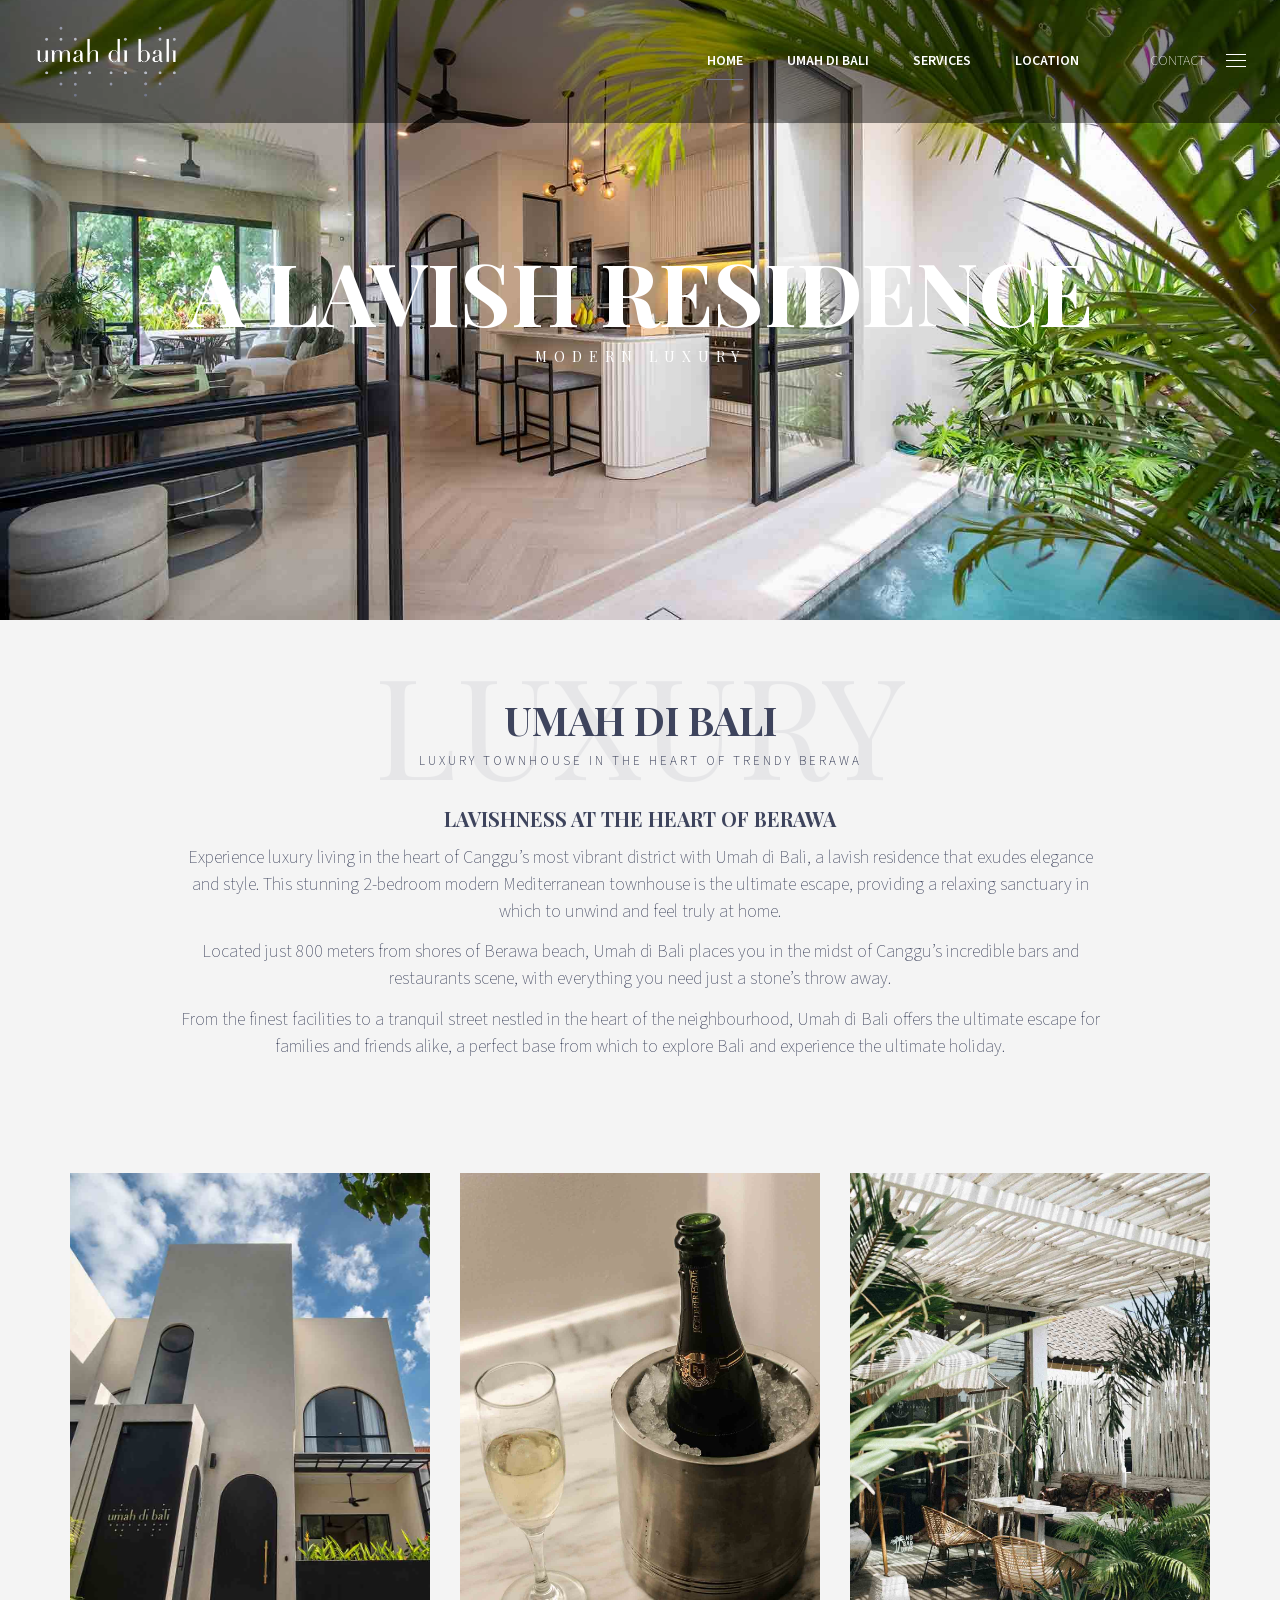
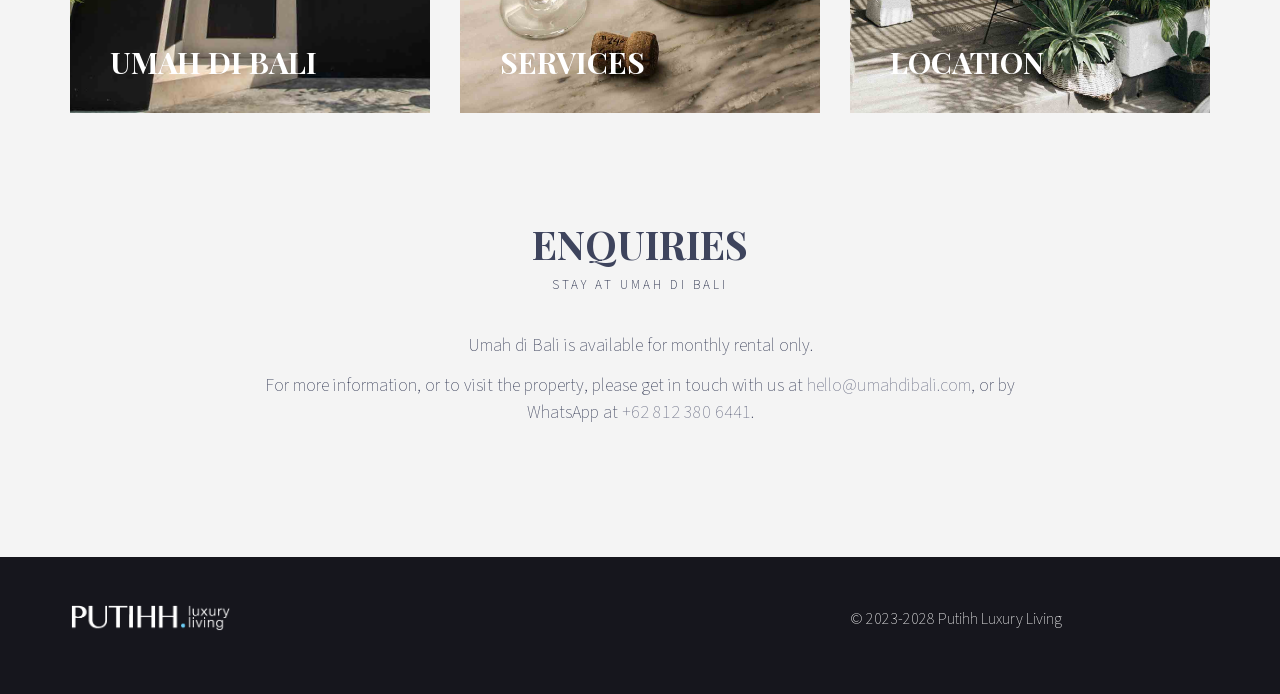
<file: index.html>
<!doctype html>
<html lang="en">
<head>
<meta charset="UTF-8">
<meta name="viewport" content="width=device-width, initial-scale=1.0">
<title>umah di bali &middot; luxury townhouse, Berawa, Bali</title>
<meta name="description" content="Umah di Bali is a lavish 2-bedroom modern Mediterranean townhouse in Berawa, Canggu, 800 metres from the beach.">
<meta property="og:title" content="umah di bali &middot; luxury townhouse, Berawa, Bali">
<meta property="og:description" content="Umah di Bali is a lavish 2-bedroom modern Mediterranean townhouse in Berawa, Canggu, 800 metres from the beach.">
<meta property="og:type" content="website">
<link rel="icon" type="image/jpeg" href="assets/images/favicon-192.jpg">
<link rel="stylesheet" href="assets/css/fonts.css">
<link rel="stylesheet" href="assets/css/hotel-xenia.css">
<link rel="stylesheet" href="assets/css/plethora-style.css">
<link rel="stylesheet" href="assets/css/vc-composer.css">
<link rel="stylesheet" href="assets/css/owl-carousel.css">
<link rel="stylesheet" href="assets/css/owl-theme-default.css">
<link rel="stylesheet" href="assets/css/site.css">
</head>
<body id="top">
<div id="page_wrapper">
<div class="header transparent">
  <div class="mainbar">
    <div class="container-fluid">
      <div class="logo">
        <a href="./" class="brand">
          <img src="assets/images/logo-white.png" alt="umah di bali" width="140" height="74">
        </a>
      </div>
      <div class="main_nav_wrapper">
        <nav class="primary_nav">
          <ul id="menu-main-menu" class="top_level_ul nav hover_menu">
<li class="menu-item active"><a href="./">Home</a></li>
<li class="menu-item"><a href="umah-di-bali/">umah di bali</a></li>
<li class="menu-item"><a href="luxury-services/">Services</a></li>
<li class="menu-item"><a href="location-berawa/">Location</a></li>
          </ul>
        </nav>
      </div>
    </div>
    <div class="toggler_and_tools">
      <a class="menu-toggler" href="#" aria-expanded="false" aria-controls="contact-sidebar">
        <span class="title above_threshold">Contact</span>
        <span class="title below_threshold">Menu</span>
        <span class="lines"></span>
      </a>
    </div>
  </div>
</div>
<div class="black_section fade_on_scroll_off head_panel">
  <div class="head_panel">
    <div class="slider_wrapper">
      <button type="button" class="owl-prev" aria-label="Previous slide"><svg viewBox="0 0 24 24" aria-hidden="true"><polyline points="15 5 8 12 15 19" fill="none"/></svg></button>
      <div id="head_panel_slider" class="owl-carousel">
      <div class="stretchy_wrapper ratio_slider is-active">
        <div style="background-image: url(assets/images/hero-pool-patio-1.jpg);" aria-hidden="true" class="item black_section">
          <div class="container">
            <div class="caption caption-full centered">
              <div class="inner black_section transparent animated fadeIn">
                <div class="t1">A LAVISH RESIDENCE</div>
                <div class="t3">MODERN LUXURY</div>
              </div>
            </div>
          </div>
        </div>
      </div>
      <div class="stretchy_wrapper ratio_slider ">
        <div style="background-image: url(assets/images/hero-living-1.jpg);" aria-hidden="true" class="item black_section">
          <div class="container">
            <div class="caption caption-full centered">
              <div class="inner black_section transparent animated fadeIn">
                <div class="t1">AN OASIS OF CALM</div>
                <div class="t3">RELAX &amp; UNWIND</div>
              </div>
            </div>
          </div>
        </div>
      </div>
      <div class="stretchy_wrapper ratio_slider ">
        <div style="background-image: url(assets/images/hero-master-2.jpg);" aria-hidden="true" class="item black_section">
          <div class="container">
            <div class="caption caption-full centered">
              <div class="inner black_section transparent animated fadeIn">
                <div class="t1">IN THE HEART OF BERAWA</div>
                <div class="t3">WALK &amp; EXPLORE</div>
              </div>
            </div>
          </div>
        </div>
      </div>
      </div>
      <button type="button" class="owl-next" aria-label="Next slide"><svg viewBox="0 0 24 24" aria-hidden="true"><polyline points="9 5 16 12 9 19" fill="none"/></svg></button>
    </div>
  </div>
</div>
<div class="main foo sidebar_off vc_on" data-colorset="foo">
<div class="content_main"><div class="container"><div class="row"><div class="content_main_loop col-md-12">
<div class="blog_post_single_content">
<div class="vc_row wpb_row vc_row-fluid padding_top_1-4 padding_bottom_1-4"><div class="wpb_column vc_column_container vc_col-sm-10 vc_col-sm-offset-1"><div class="vc_column-inner boxed"><div class="wpb_wrapper"><div class="heading_group_sc wpb_content_element subtitle_bottom text-center ">
  <div class="background_title">LUXURY</div>
  <h2>umah di bali</h2>
  <span class="subtitle">luxury townhouse in the heart of trendy Berawa</span>
</div>
<div class="wpb_text_column wpb_content_element"><div class="wpb_wrapper">
<h4 style="text-align:center;">LAVISHNESS AT THE HEART OF BERAWA</h4>
<div class="plan-title-wrap">
<p style="text-align:center;">Experience luxury living in the heart of Canggu&rsquo;s most vibrant district with Umah di Bali, a lavish residence that exudes elegance and style. This stunning 2-bedroom modern Mediterranean townhouse is the ultimate escape, providing a relaxing sanctuary in which to unwind and feel truly at home.</p>
<p style="text-align:center;">Located just 800 meters from shores of Berawa beach, Umah di Bali places you in the midst of Canggu&rsquo;s incredible bars and restaurants scene, with everything you need just a stone&rsquo;s throw away.</p>
<p style="text-align:center;">From the finest facilities to a tranquil street nestled in the heart of the neighbourhood, Umah di Bali offers the ultimate escape for families and friends alike, a perfect base from which to explore Bali and experience the ultimate holiday.</p>
</div>
</div></div>
</div></div></div></div><div class="vc_row wpb_row vc_row-fluid negative_margin_bottom_150_front transparent padding_top_none padding_bottom_1-3"><div class="wpb_column vc_column_container vc_col-sm-4"><div class="vc_column-inner"><div class="wpb_wrapper">
<div style="background-image: url('assets/images/entrance.jpg')" class="hoverbox wpb_content_element black_section neutralize_links stretchy_wrapper ratio_2-3">
  <div class="hoverbox_tran black_section transparent_film"></div>
  <a href="umah-di-bali/">
    <div class="hoverbox_title"><h2>UMAH DI BALI</h2></div>
    <div class="hoverbox_paragraph"><p>Discover Umah di Bali, its open-plan living spaces, relaxing outdoor lounges, cosy bedrooms, and exquisite finishes.</p></div>
  </a>
</div>
</div></div></div><div class="wpb_column vc_column_container vc_col-sm-4"><div class="vc_column-inner"><div class="wpb_wrapper">
<div style="background-image: url('assets/images/champagne-2.jpg')" class="hoverbox wpb_content_element black_section neutralize_links stretchy_wrapper ratio_2-3">
  <div class="hoverbox_tran black_section transparent_film"></div>
  <a href="luxury-services/">
    <div class="hoverbox_title"><h2>SERVICES</h2></div>
    <div class="hoverbox_paragraph"><p>Elevate your stay at Umah di Bali with additional treats such as private chef and in-house massages.</p></div>
  </a>
</div>
</div></div></div><div class="wpb_column vc_column_container vc_col-sm-4"><div class="vc_column-inner"><div class="wpb_wrapper">
<div style="background-image: url('assets/images/bali-cafe-2.jpg')" class="hoverbox wpb_content_element black_section neutralize_links stretchy_wrapper ratio_2-3">
  <div class="hoverbox_tran black_section transparent_film"></div>
  <a href="location-berawa/">
    <div class="hoverbox_title"><h2>LOCATION</h2></div>
    <div class="hoverbox_paragraph"><p>Explore the central location of Umah di Bali and indulge in the incredible dining scene and nearby beaches.</p></div>
  </a>
</div>
</div></div></div></div><div class="vc_row wpb_row vc_row-fluid"><div class="wpb_column vc_column_container vc_col-sm-8 vc_col-sm-offset-2"><div class="vc_column-inner"><div class="wpb_wrapper"><div class="vc_empty_space" style="height:50px"></div><div class="heading_group_sc wpb_content_element subtitle_bottom text-center ">
  <h2>ENQUIRIES</h2>
  <span class="subtitle">Stay at Umah di Bali</span>
</div>
<div class="wpb_text_column wpb_content_element"><div class="wpb_wrapper">
<p style="text-align:center;">Umah di Bali is available for monthly rental only.</p>
<p style="text-align:center;">For more information, or to visit the property, please get in touch with us at <a href="mailto:hello@umahdibali.com">hello@umahdibali.com</a>, or by WhatsApp at <a href="https://wa.me/628123806441" target="_blank" rel="noopener">+62 812 380 6441</a>.</p>
</div></div>
</div></div></div></div>
</div></div></div></div></div>
</div><!-- /main --></div><!-- /page_wrapper -->
<div class="footer">
  <div class="footer_widgets">
    <div class="footer_top">
      <div class="container">
        <div class="row">
          <div class="col-sm-4 fwa_1-1">
            <aside class="widget aboutus-widget">
              <div class="pl_about_us_widget horizontal">
                <p><img src="assets/images/putihh-logo-white.png" alt="Putihh Luxury Living" style="max-width:160px"></p>
              </div>
            </aside>
          </div>
          <div class="col-sm-4 fwa_1-2"></div>
          <div class="col-sm-4 fwa_1-3">
            <aside class="widget widget_block widget_text">
              <p><font size="3px">&copy; 2023-2028 <a rel="noreferrer noopener" href="https://www.putihh.com" target="_blank">Putihh Luxury Living</a></font></p>
            </aside>
          </div>
        </div>
      </div>
    </div>
  </div>
</div>
<div class="secondary_nav_widgetized_area" id="contact-sidebar">
  <div class="sidebar_header_row">
    <span class="sidebar_header_label"><span class="above_threshold">Contact</span><span class="below_threshold">Menu</span></span>
    <button type="button" class="sidebar_close" aria-label="Close contact panel"><svg viewBox="0 0 24 24" aria-hidden="true"><line x1="5" y1="5" x2="19" y2="19"/><line x1="19" y1="5" x2="5" y2="19"/></svg></button>
  </div>
  <nav class="mobile_nav_widget">
    <ul>
<li class="current-menu-item"><a href="./">Home</a></li>
<li class=""><a href="umah-di-bali/">umah di bali</a></li>
<li class=""><a href="luxury-services/">Services</a></li>
<li class=""><a href="location-berawa/">Location</a></li>
    </ul>
  </nav>
  <aside class="widget aboutus-widget">
    <div class="pl_about_us_widget">
      <p><img src="assets/images/logo-white.png" alt="umah di bali" style="max-width:80%"></p>
      <p><br><small>Umah di Bali is a lavish residence, only 800 meters from the beach, at the heart of Canggu's most vibrant district.</small></p>
      <p class="contact_detail"><i class="icon"><svg viewBox="0 0 24 24" aria-hidden="true"><path d="M6.6 10.8c1.4 2.7 3.6 5 6.4 6.4l2.1-2.1c.3-.3.7-.4 1-.2 1.1.4 2.3.6 3.5.6.6 0 1 .4 1 1V20c0 .6-.4 1-1 1C10.9 21 3 13.1 3 3.4c0-.6.4-1 1-1h3.5c.6 0 1 .4 1 1 0 1.2.2 2.4.6 3.5.1.4 0 .8-.2 1L6.6 10.8z"/></svg></i><span><a href="https://wa.me/628123806441">+62 812 380 6441</a></span></p>
      <p class="contact_detail"><i class="icon"><svg viewBox="0 0 24 24" aria-hidden="true"><path d="M3 5.5C3 4.7 3.7 4 4.5 4h15c.8 0 1.5.7 1.5 1.5v13c0 .8-.7 1.5-1.5 1.5h-15C3.7 20 3 19.3 3 18.5v-13zM5 6l7 5.5L19 6H5zm14 2.2-6.6 5.2a1.5 1.5 0 0 1-1.8 0L4 8.2V18h15V8.2z"/></svg></i><span><a href="mailto:hello@umahdibali.com">hello@umahdibali.com</a></span></p>
      <p class="contact_detail"><i class="icon"><svg viewBox="0 0 24 24" aria-hidden="true"><path d="M12 2c-4.1 0-7.5 3.4-7.5 7.5C4.5 15 12 22 12 22s7.5-7 7.5-12.5C19.5 5.4 16.1 2 12 2zm0 10.2a2.7 2.7 0 1 1 0-5.4 2.7 2.7 0 0 1 0 5.4z"/></svg></i><span>Gang Gurita, Jalan Pantai Berawa, Bali, Indonesia</span></p>
    </div>
  </aside>
</div>
<a href="#top" id="return-to-top" aria-label="Back to top"><svg viewBox="0 0 24 24" aria-hidden="true"><path d="M12 8.4 4.7 15.7l1.4 1.4L12 11.2l5.9 5.9 1.4-1.4z"/></svg></a>
<script src="assets/js/site.js"></script>
</body>
</html>
</file>
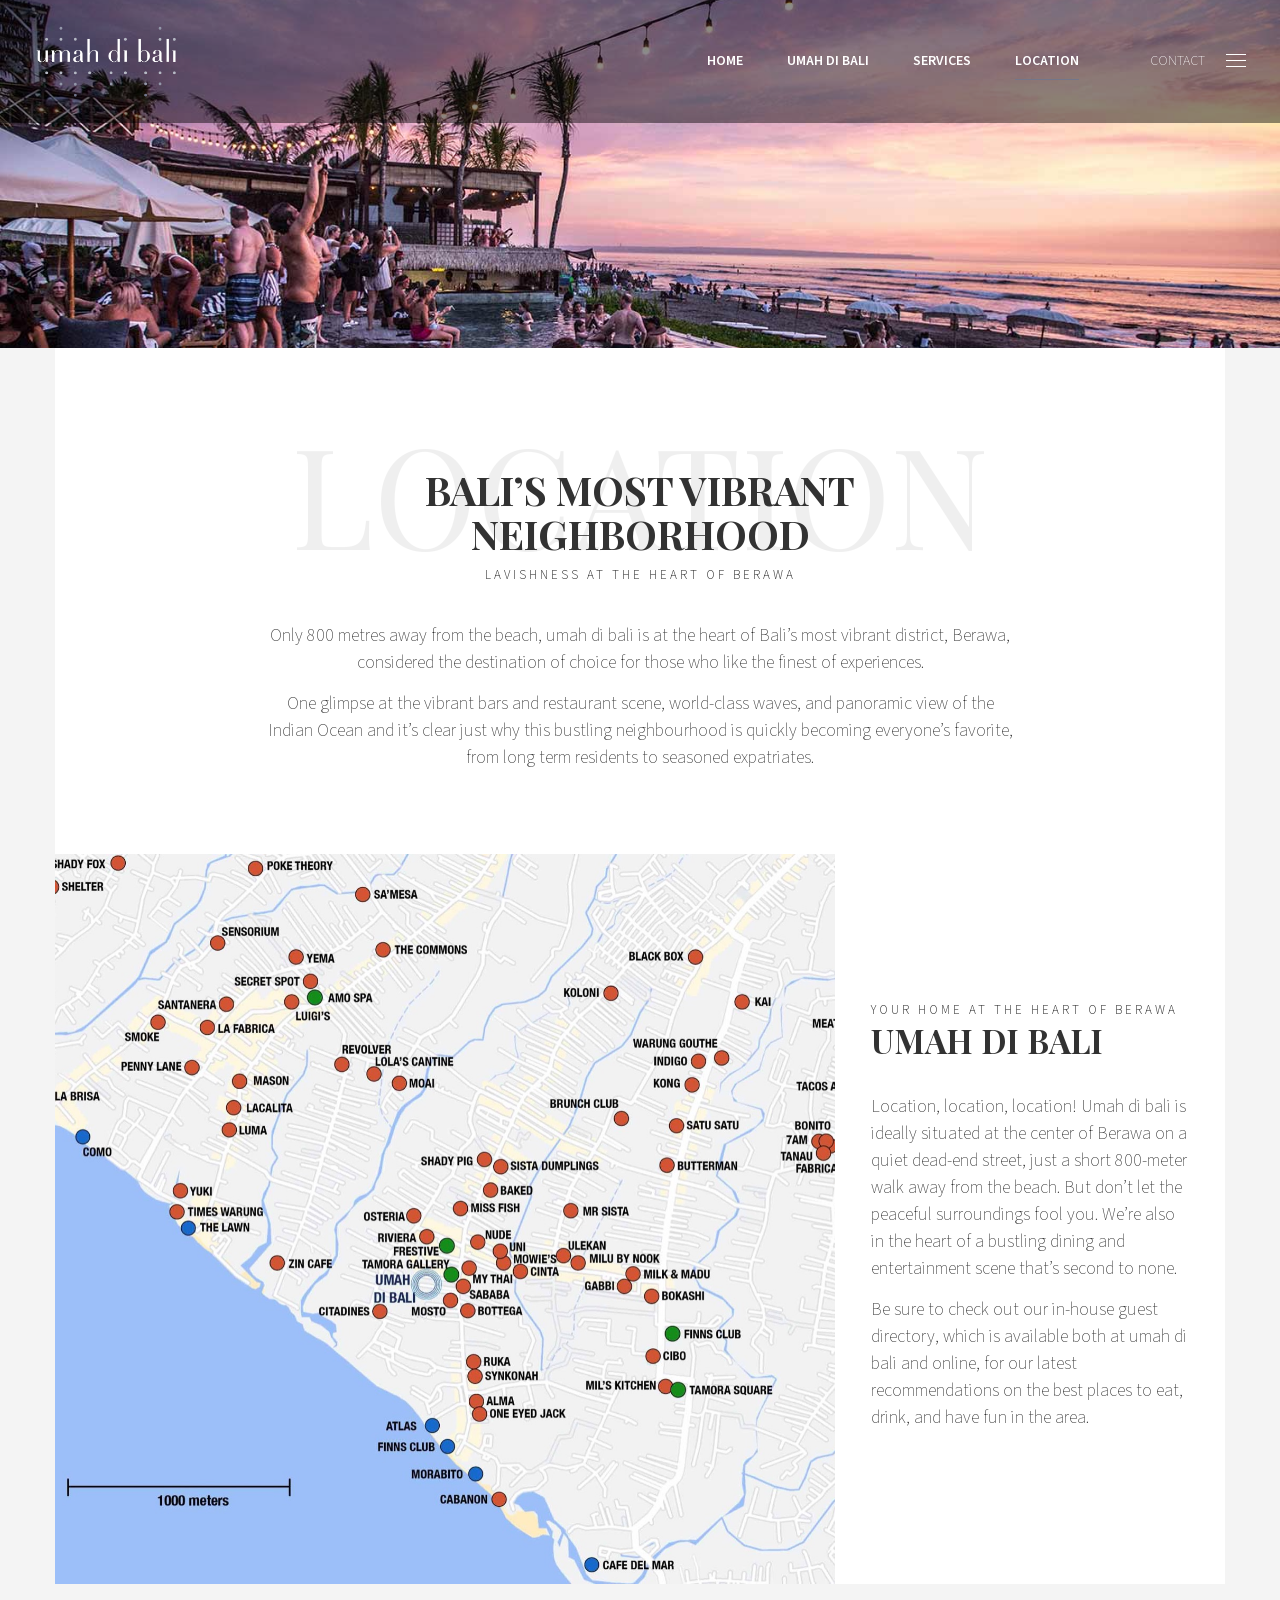
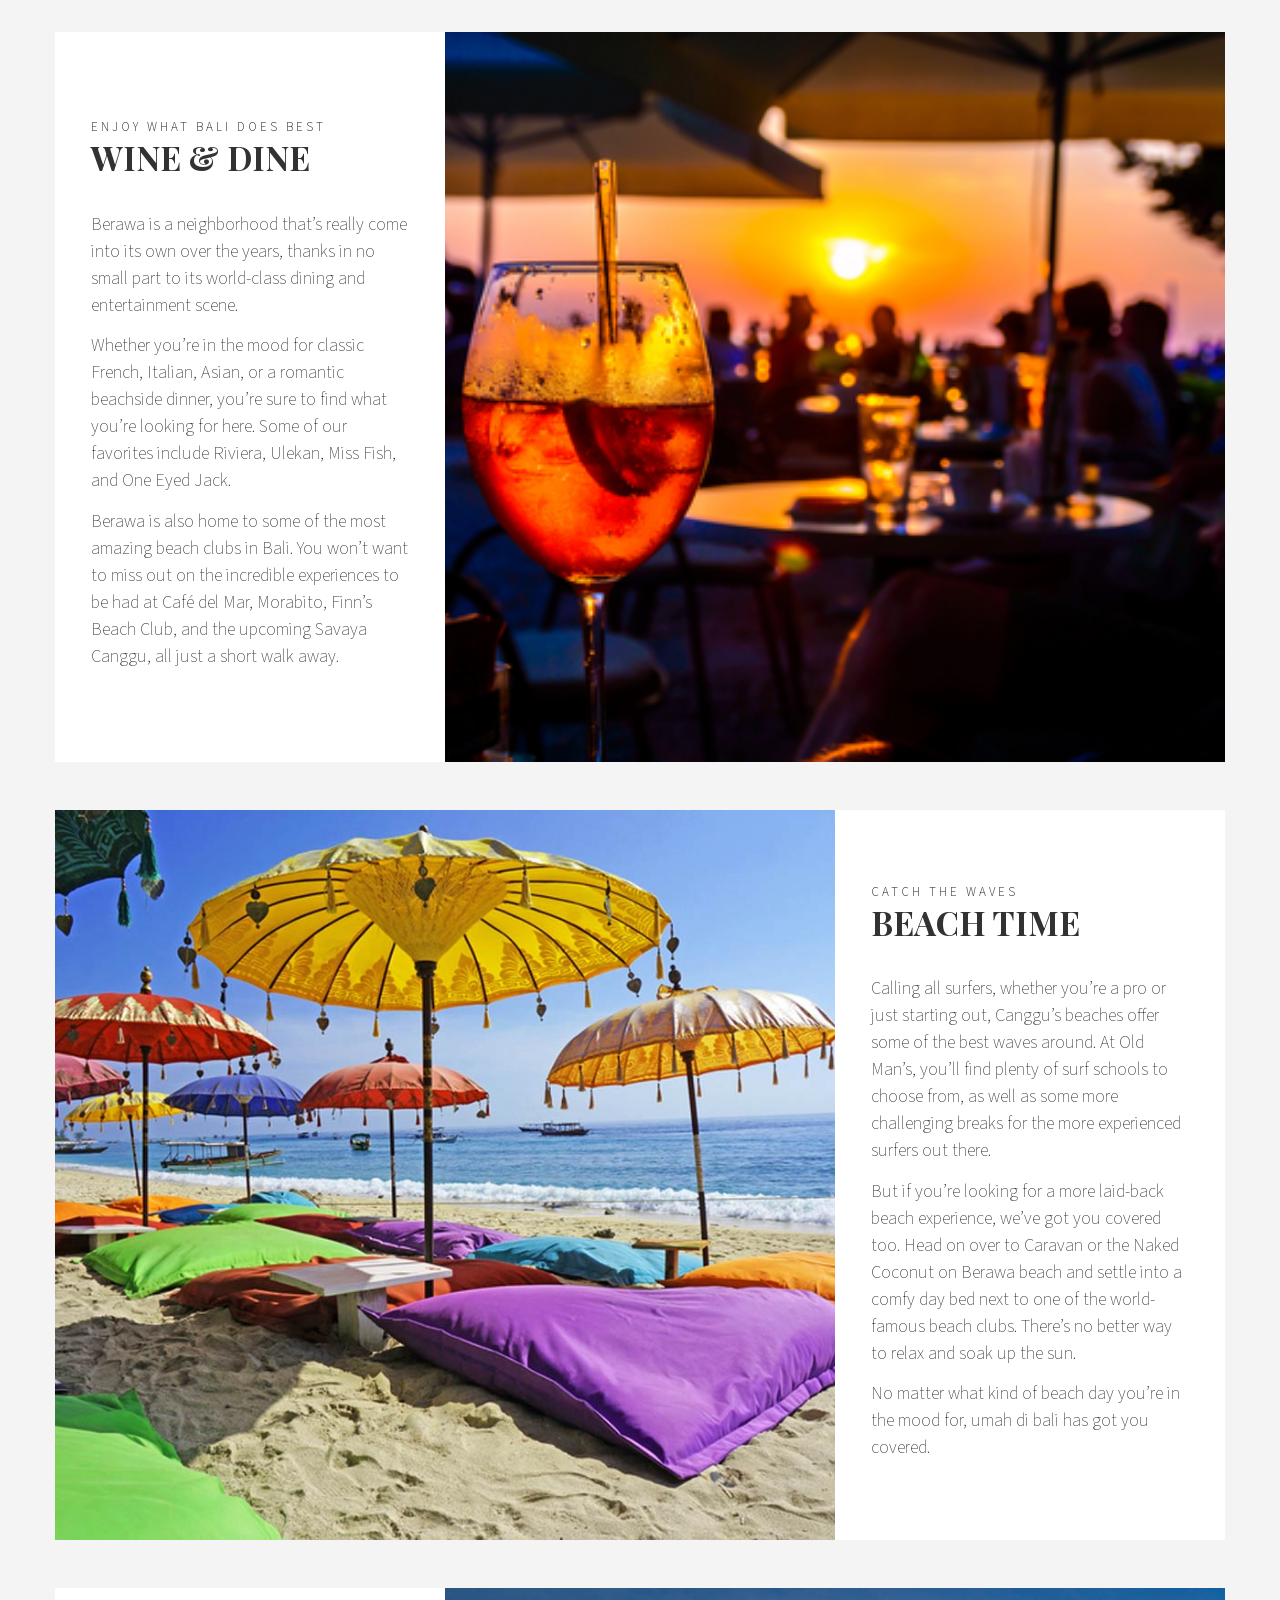
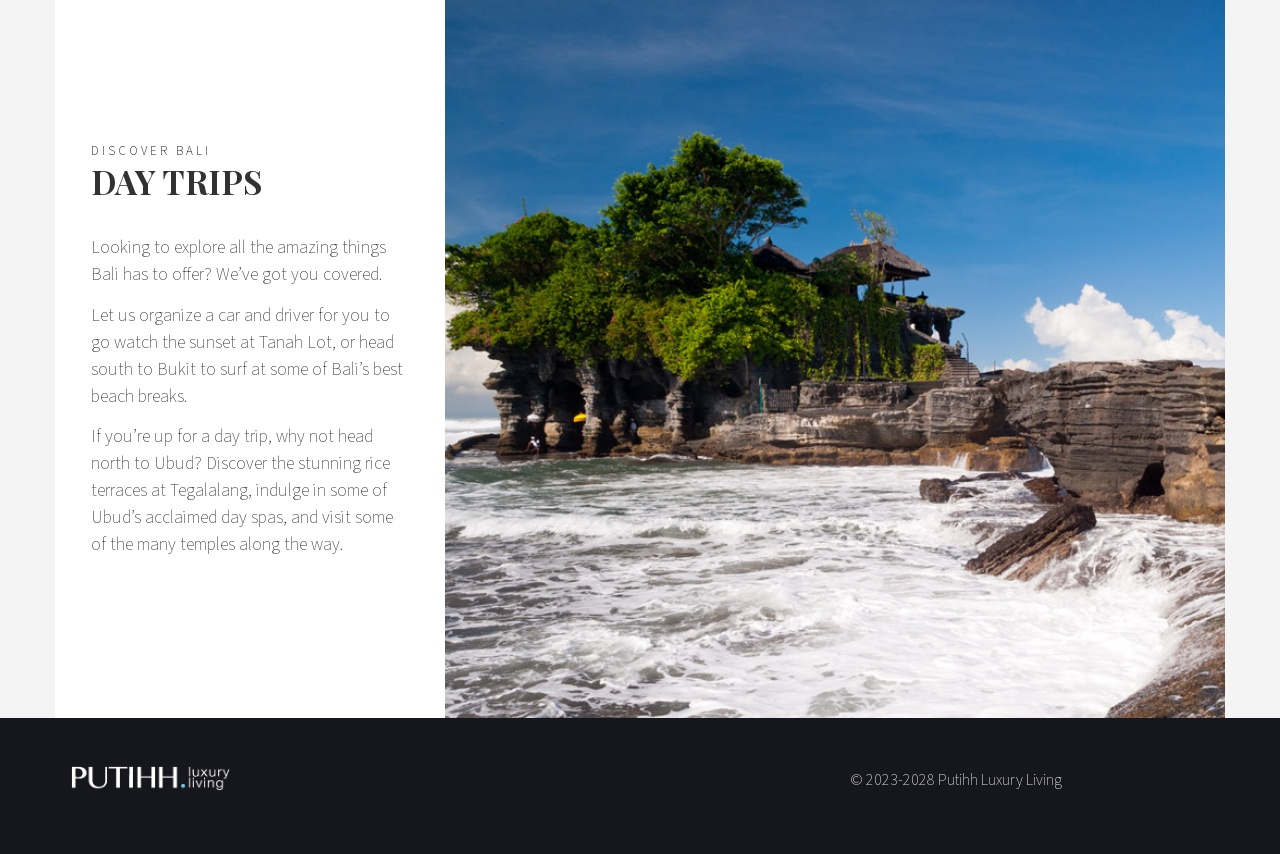
<file: location-berawa/index.html>
<!doctype html>
<html lang="en">
<head>
<meta charset="UTF-8">
<meta name="viewport" content="width=device-width, initial-scale=1.0">
<title>umah di bali &middot; location</title>
<meta name="description" content="Bali's most vibrant neighborhood: the map of Berawa, wine and dine, beach time, and day trips from Umah di Bali.">
<meta property="og:title" content="umah di bali &middot; location">
<meta property="og:description" content="Bali's most vibrant neighborhood: the map of Berawa, wine and dine, beach time, and day trips from Umah di Bali.">
<meta property="og:type" content="website">
<link rel="icon" type="image/jpeg" href="../assets/images/favicon-192.jpg">
<link rel="stylesheet" href="../assets/css/fonts.css">
<link rel="stylesheet" href="../assets/css/hotel-xenia.css">
<link rel="stylesheet" href="../assets/css/plethora-style.css">
<link rel="stylesheet" href="../assets/css/vc-composer.css">
<link rel="stylesheet" href="../assets/css/owl-carousel.css">
<link rel="stylesheet" href="../assets/css/owl-theme-default.css">
<link rel="stylesheet" href="../assets/css/site.css">
</head>
<body id="top">
<div id="page_wrapper">
<div class="header transparent">
  <div class="mainbar">
    <div class="container-fluid">
      <div class="logo">
        <a href="../" class="brand">
          <img src="../assets/images/logo-white.png" alt="umah di bali" width="140" height="74">
        </a>
      </div>
      <div class="main_nav_wrapper">
        <nav class="primary_nav">
          <ul id="menu-main-menu" class="top_level_ul nav hover_menu">
<li class="menu-item"><a href="../">Home</a></li>
<li class="menu-item"><a href="../umah-di-bali/">umah di bali</a></li>
<li class="menu-item"><a href="../luxury-services/">Services</a></li>
<li class="menu-item active"><a href="../location-berawa/">Location</a></li>
          </ul>
        </nav>
      </div>
    </div>
    <div class="toggler_and_tools">
      <a class="menu-toggler" href="#" aria-expanded="false" aria-controls="contact-sidebar">
        <span class="title above_threshold">Contact</span>
        <span class="title below_threshold">Menu</span>
        <span class="lines"></span>
      </a>
    </div>
  </div>
</div>
<div class="black_section fade_on_scroll bg_vcenter head_panel" style="background-image: url( ../assets/images/berawa-sunset2.jpg );">
  <div class="container">
    <div class="hgroup text-center width_80pc large_hgroup_styling">
      <p class="pretitle">&nbsp;</p>
      <h1 class="title">&nbsp;</h1>
    </div>
  </div>
</div>
<div class="main foo sidebar_off vc_on" data-colorset="foo">
<div class="content_main"><div class="container"><div class="row"><div class="content_main_loop col-md-12">
<div class="blog_post_single_content">
<div data-vc-full-width="true" class="vc_row wpb_row vc_row-fluid white_section padding_bottom_1-2"><div class="wpb_column vc_column_container vc_col-sm-8 vc_col-sm-offset-2"><div class="vc_column-inner"><div class="wpb_wrapper"><div class="heading_group_sc wpb_content_element subtitle_bottom text-center ">
  <div class="background_title">LOCATION</div>
  <h2>BALI&rsquo;S MOST VIBRANT NEIGHBORHOOD</h2>
  <span class="subtitle">LAVISHNESS AT THE HEART OF BERAWA</span>
</div>
<div class="wpb_text_column wpb_content_element"><div class="wpb_wrapper">
<p style="text-align:center;">Only 800 metres away from the beach, umah di bali is at the heart of Bali&rsquo;s most vibrant district, Berawa, considered the destination of choice for those who like the finest of experiences.</p>
<p style="text-align:center;">One glimpse at the vibrant bars and restaurant scene, world-class waves, and panoramic view of the Indian Ocean and it&rsquo;s clear just why this bustling neighbourhood is quickly becoming everyone&rsquo;s favorite, from long term residents to seasoned expatriates.</p>
</div></div>
</div></div></div></div><div data-vc-full-width="true" class="vc_row wpb_row vc_row-fluid vc_row-no-padding vc_row-o-content-middle vc_row-flex padding_top_none padding_bottom_none">
<div class="wpb_column vc_column_container vc_col-sm-6 vc_col-lg-8 vc_col-md-7 vc_col-has-fill"><div class="vc_column-inner vc_col-has-fill" style="background-image:url('../assets/images/map-berawa-w.jpg');background-position:center;background-size:cover;background-repeat:no-repeat;min-height:730px;"><div class="wpb_wrapper"></div></div></div>
<div class="wpb_column vc_column_container vc_col-sm-6 vc_col-lg-4 vc_col-md-5"><div class="vc_column-inner white_section text-left boxed_plus" style="min-height:730px"><div class="wpb_wrapper">
<div class="heading_group_sc wpb_content_element subtitle_top text-left">
  <span class="subtitle">YOUR HOME AT THE HEART OF BERAWA</span>
  <h3>UMAH DI BALI</h3>
</div>
<div class="wpb_text_column wpb_content_element"><div class="wpb_wrapper">
<p>Location, location, location! Umah di bali is ideally situated at the center of Berawa on a quiet dead-end street, just a short 800-meter walk away from the beach. But don&rsquo;t let the peaceful surroundings fool you. We&rsquo;re also in the heart of a bustling dining and entertainment scene that&rsquo;s second to none.</p><p>Be sure to check out our in-house guest directory, which is available both at umah di bali and online, for our latest recommendations on the best places to eat, drink, and have fun in the area.</p>

</div></div>
</div></div></div>
</div><div data-vc-full-width="true" class="vc_row wpb_row vc_row-fluid vc_row-no-padding vc_row-o-content-middle vc_row-flex padding_top_none padding_bottom_none">
<div class="wpb_column vc_column_container vc_col-sm-6 vc_col-lg-4 vc_col-md-5"><div class="vc_column-inner white_section text-left boxed_plus" style="min-height:730px"><div class="wpb_wrapper">
<div class="heading_group_sc wpb_content_element subtitle_top text-left">
  <span class="subtitle">ENJOY WHAT BALI DOES BEST</span>
  <h3>WINE &amp; DINE</h3>
</div>
<div class="wpb_text_column wpb_content_element"><div class="wpb_wrapper">
<p>Berawa is a neighborhood that&rsquo;s really come into its own over the years, thanks in no small part to its world-class dining and entertainment scene.</p><p>Whether you&rsquo;re in the mood for classic French, Italian, Asian, or a romantic beachside dinner, you&rsquo;re sure to find what you&rsquo;re looking for here. Some of our favorites include Riviera, Ulekan, Miss Fish, and One Eyed Jack.</p><p>Berawa is also home to some of the most amazing beach clubs in Bali. You won&rsquo;t want to miss out on the incredible experiences to be had at Caf&eacute; del Mar, Morabito, Finn&rsquo;s Beach Club, and the upcoming Savaya Canggu, all just a short walk away.</p>

</div></div>
</div></div></div>
<div class="wpb_column vc_column_container vc_col-sm-6 vc_col-lg-8 vc_col-md-7 vc_col-has-fill"><div class="vc_column-inner vc_col-has-fill" style="background-image:url('../assets/images/sunset.jpg');background-position:center;background-size:cover;background-repeat:no-repeat;min-height:730px;"><div class="wpb_wrapper"></div></div></div>
</div><div data-vc-full-width="true" class="vc_row wpb_row vc_row-fluid vc_row-no-padding vc_row-o-content-middle vc_row-flex padding_top_none padding_bottom_none">
<div class="wpb_column vc_column_container vc_col-sm-6 vc_col-lg-8 vc_col-md-7 vc_col-has-fill"><div class="vc_column-inner vc_col-has-fill" style="background-image:url('../assets/images/location-beach.jpg');background-position:center;background-size:cover;background-repeat:no-repeat;min-height:730px;"><div class="wpb_wrapper"></div></div></div>
<div class="wpb_column vc_column_container vc_col-sm-6 vc_col-lg-4 vc_col-md-5"><div class="vc_column-inner white_section text-left boxed_plus" style="min-height:730px"><div class="wpb_wrapper">
<div class="heading_group_sc wpb_content_element subtitle_top text-left">
  <span class="subtitle">CATCH THE WAVES</span>
  <h3>BEACH TIME</h3>
</div>
<div class="wpb_text_column wpb_content_element"><div class="wpb_wrapper">
<p>Calling all surfers, whether you&rsquo;re a pro or just starting out, Canggu&rsquo;s beaches offer some of the best waves around. At Old Man&rsquo;s, you&rsquo;ll find plenty of surf schools to choose from, as well as some more challenging breaks for the more experienced surfers out there.</p><p>But if you&rsquo;re looking for a more laid-back beach experience, we&rsquo;ve got you covered too. Head on over to Caravan or the Naked Coconut on Berawa beach and settle into a comfy day bed next to one of the world-famous beach clubs. There&rsquo;s no better way to relax and soak up the sun.</p><p>No matter what kind of beach day you&rsquo;re in the mood for, umah di bali has got you covered.</p>

</div></div>
</div></div></div>
</div><div data-vc-full-width="true" class="vc_row wpb_row vc_row-fluid vc_row-no-padding vc_row-o-content-middle vc_row-flex padding_top_none padding_bottom_none">
<div class="wpb_column vc_column_container vc_col-sm-6 vc_col-lg-4 vc_col-md-5"><div class="vc_column-inner white_section text-left boxed_plus" style="min-height:730px"><div class="wpb_wrapper">
<div class="heading_group_sc wpb_content_element subtitle_top text-left">
  <span class="subtitle">DISCOVER BALI</span>
  <h3>DAY TRIPS</h3>
</div>
<div class="wpb_text_column wpb_content_element"><div class="wpb_wrapper">
<p>Looking to explore all the amazing things Bali has to offer? We&rsquo;ve got you covered.</p><p>Let us organize a car and driver for you to go watch the sunset at Tanah Lot, or head south to Bukit to surf at some of Bali&rsquo;s best beach breaks.</p><p>If you&rsquo;re up for a day trip, why not head north to Ubud? Discover the stunning rice terraces at Tegalalang, indulge in some of Ubud&rsquo;s acclaimed day spas, and visit some of the many temples along the way.</p>

</div></div>
</div></div></div>
<div class="wpb_column vc_column_container vc_col-sm-6 vc_col-lg-8 vc_col-md-7 vc_col-has-fill"><div class="vc_column-inner vc_col-has-fill" style="background-image:url('../assets/images/tanah-lot.jpg');background-position:center;background-size:cover;background-repeat:no-repeat;min-height:730px;"><div class="wpb_wrapper"></div></div></div>
</div>
</div></div></div></div></div>
</div><!-- /main --></div><!-- /page_wrapper -->
<div class="footer">
  <div class="footer_widgets">
    <div class="footer_top">
      <div class="container">
        <div class="row">
          <div class="col-sm-4 fwa_1-1">
            <aside class="widget aboutus-widget">
              <div class="pl_about_us_widget horizontal">
                <p><img src="../assets/images/putihh-logo-white.png" alt="Putihh Luxury Living" style="max-width:160px"></p>
              </div>
            </aside>
          </div>
          <div class="col-sm-4 fwa_1-2"></div>
          <div class="col-sm-4 fwa_1-3">
            <aside class="widget widget_block widget_text">
              <p><font size="3px">&copy; 2023-2028 <a rel="noreferrer noopener" href="https://www.putihh.com" target="_blank">Putihh Luxury Living</a></font></p>
            </aside>
          </div>
        </div>
      </div>
    </div>
  </div>
</div>
<div class="secondary_nav_widgetized_area" id="contact-sidebar">
  <div class="sidebar_header_row">
    <span class="sidebar_header_label"><span class="above_threshold">Contact</span><span class="below_threshold">Menu</span></span>
    <button type="button" class="sidebar_close" aria-label="Close contact panel"><svg viewBox="0 0 24 24" aria-hidden="true"><line x1="5" y1="5" x2="19" y2="19"/><line x1="19" y1="5" x2="5" y2="19"/></svg></button>
  </div>
  <nav class="mobile_nav_widget">
    <ul>
<li class=""><a href="../">Home</a></li>
<li class=""><a href="../umah-di-bali/">umah di bali</a></li>
<li class=""><a href="../luxury-services/">Services</a></li>
<li class="current-menu-item"><a href="../location-berawa/">Location</a></li>
    </ul>
  </nav>
  <aside class="widget aboutus-widget">
    <div class="pl_about_us_widget">
      <p><img src="../assets/images/logo-white.png" alt="umah di bali" style="max-width:80%"></p>
      <p><br><small>Umah di Bali is a lavish residence, only 800 meters from the beach, at the heart of Canggu's most vibrant district.</small></p>
      <p class="contact_detail"><i class="icon"><svg viewBox="0 0 24 24" aria-hidden="true"><path d="M6.6 10.8c1.4 2.7 3.6 5 6.4 6.4l2.1-2.1c.3-.3.7-.4 1-.2 1.1.4 2.3.6 3.5.6.6 0 1 .4 1 1V20c0 .6-.4 1-1 1C10.9 21 3 13.1 3 3.4c0-.6.4-1 1-1h3.5c.6 0 1 .4 1 1 0 1.2.2 2.4.6 3.5.1.4 0 .8-.2 1L6.6 10.8z"/></svg></i><span><a href="https://wa.me/628123806441">+62 812 380 6441</a></span></p>
      <p class="contact_detail"><i class="icon"><svg viewBox="0 0 24 24" aria-hidden="true"><path d="M3 5.5C3 4.7 3.7 4 4.5 4h15c.8 0 1.5.7 1.5 1.5v13c0 .8-.7 1.5-1.5 1.5h-15C3.7 20 3 19.3 3 18.5v-13zM5 6l7 5.5L19 6H5zm14 2.2-6.6 5.2a1.5 1.5 0 0 1-1.8 0L4 8.2V18h15V8.2z"/></svg></i><span><a href="mailto:hello@umahdibali.com">hello@umahdibali.com</a></span></p>
      <p class="contact_detail"><i class="icon"><svg viewBox="0 0 24 24" aria-hidden="true"><path d="M12 2c-4.1 0-7.5 3.4-7.5 7.5C4.5 15 12 22 12 22s7.5-7 7.5-12.5C19.5 5.4 16.1 2 12 2zm0 10.2a2.7 2.7 0 1 1 0-5.4 2.7 2.7 0 0 1 0 5.4z"/></svg></i><span>Gang Gurita, Jalan Pantai Berawa, Bali, Indonesia</span></p>
    </div>
  </aside>
</div>
<a href="#top" id="return-to-top" aria-label="Back to top"><svg viewBox="0 0 24 24" aria-hidden="true"><path d="M12 8.4 4.7 15.7l1.4 1.4L12 11.2l5.9 5.9 1.4-1.4z"/></svg></a>
<script src="../assets/js/site.js"></script>
</body>
</html>
</file>
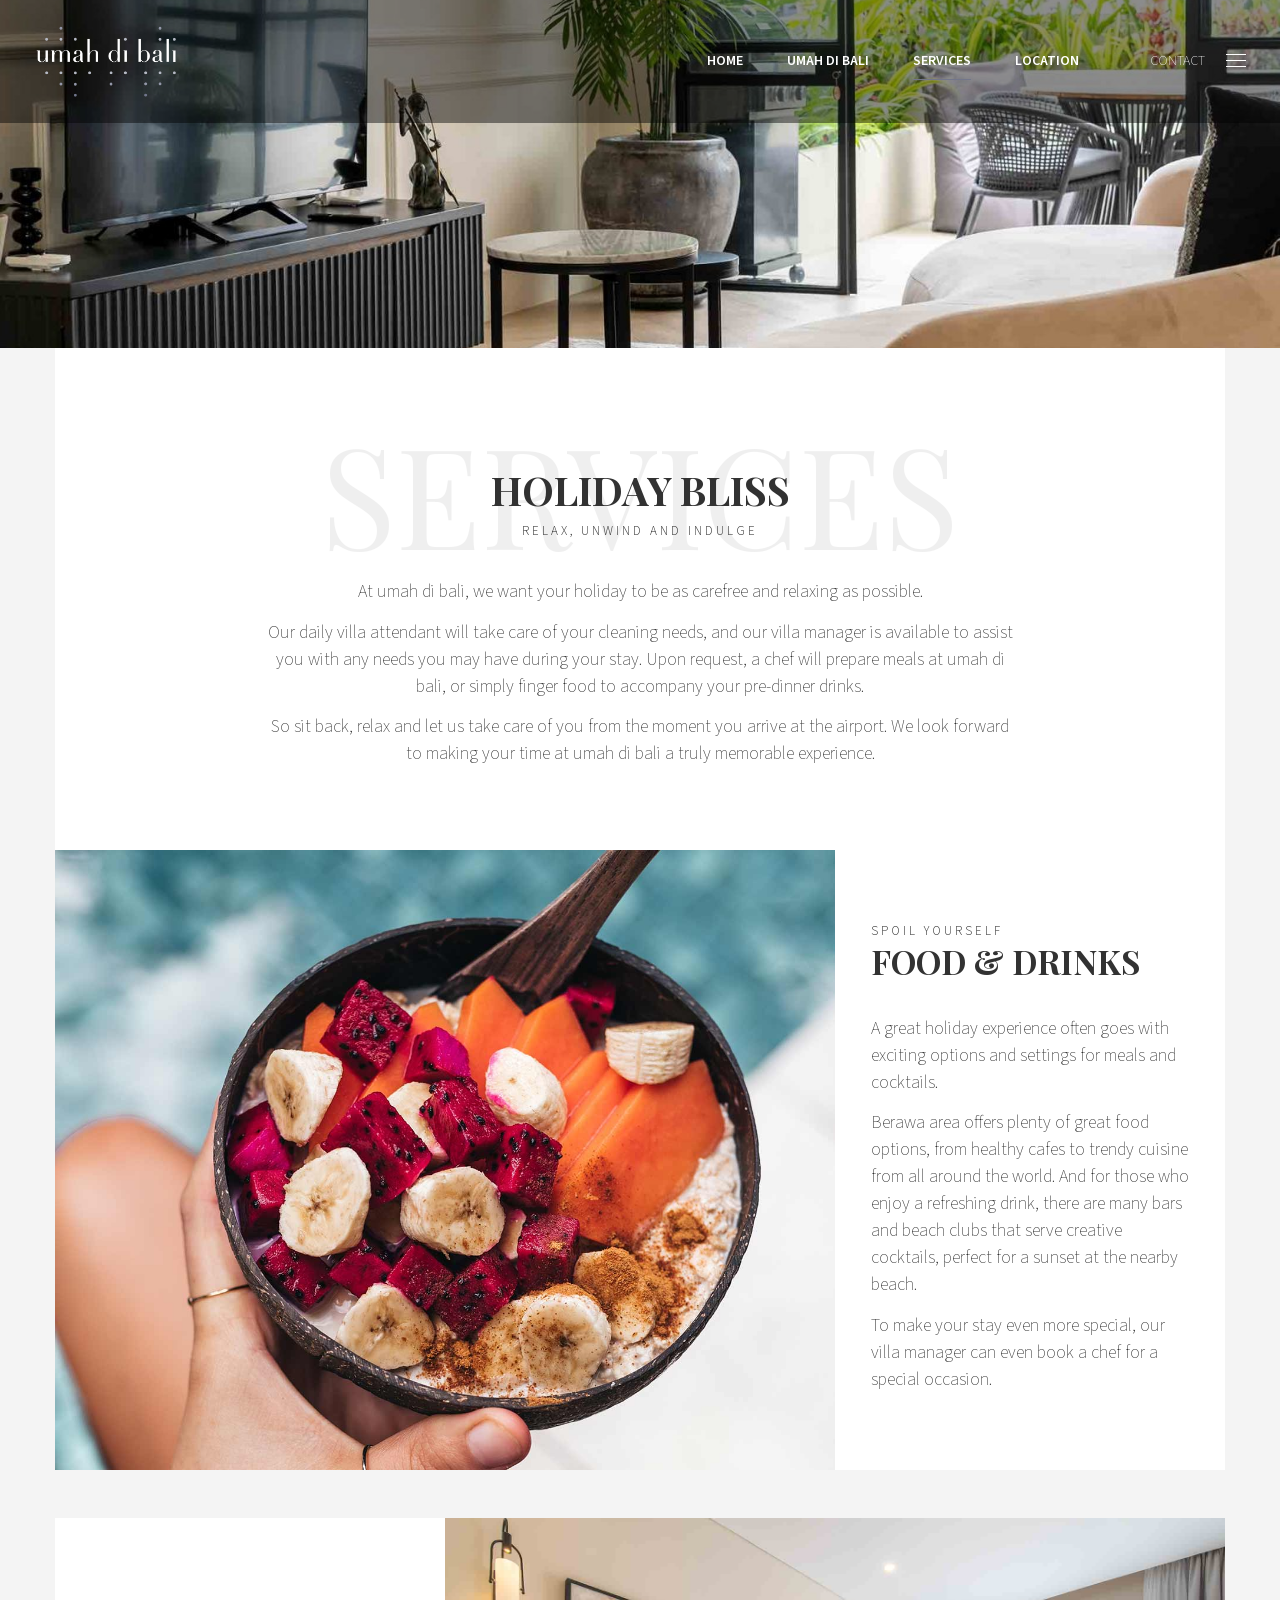
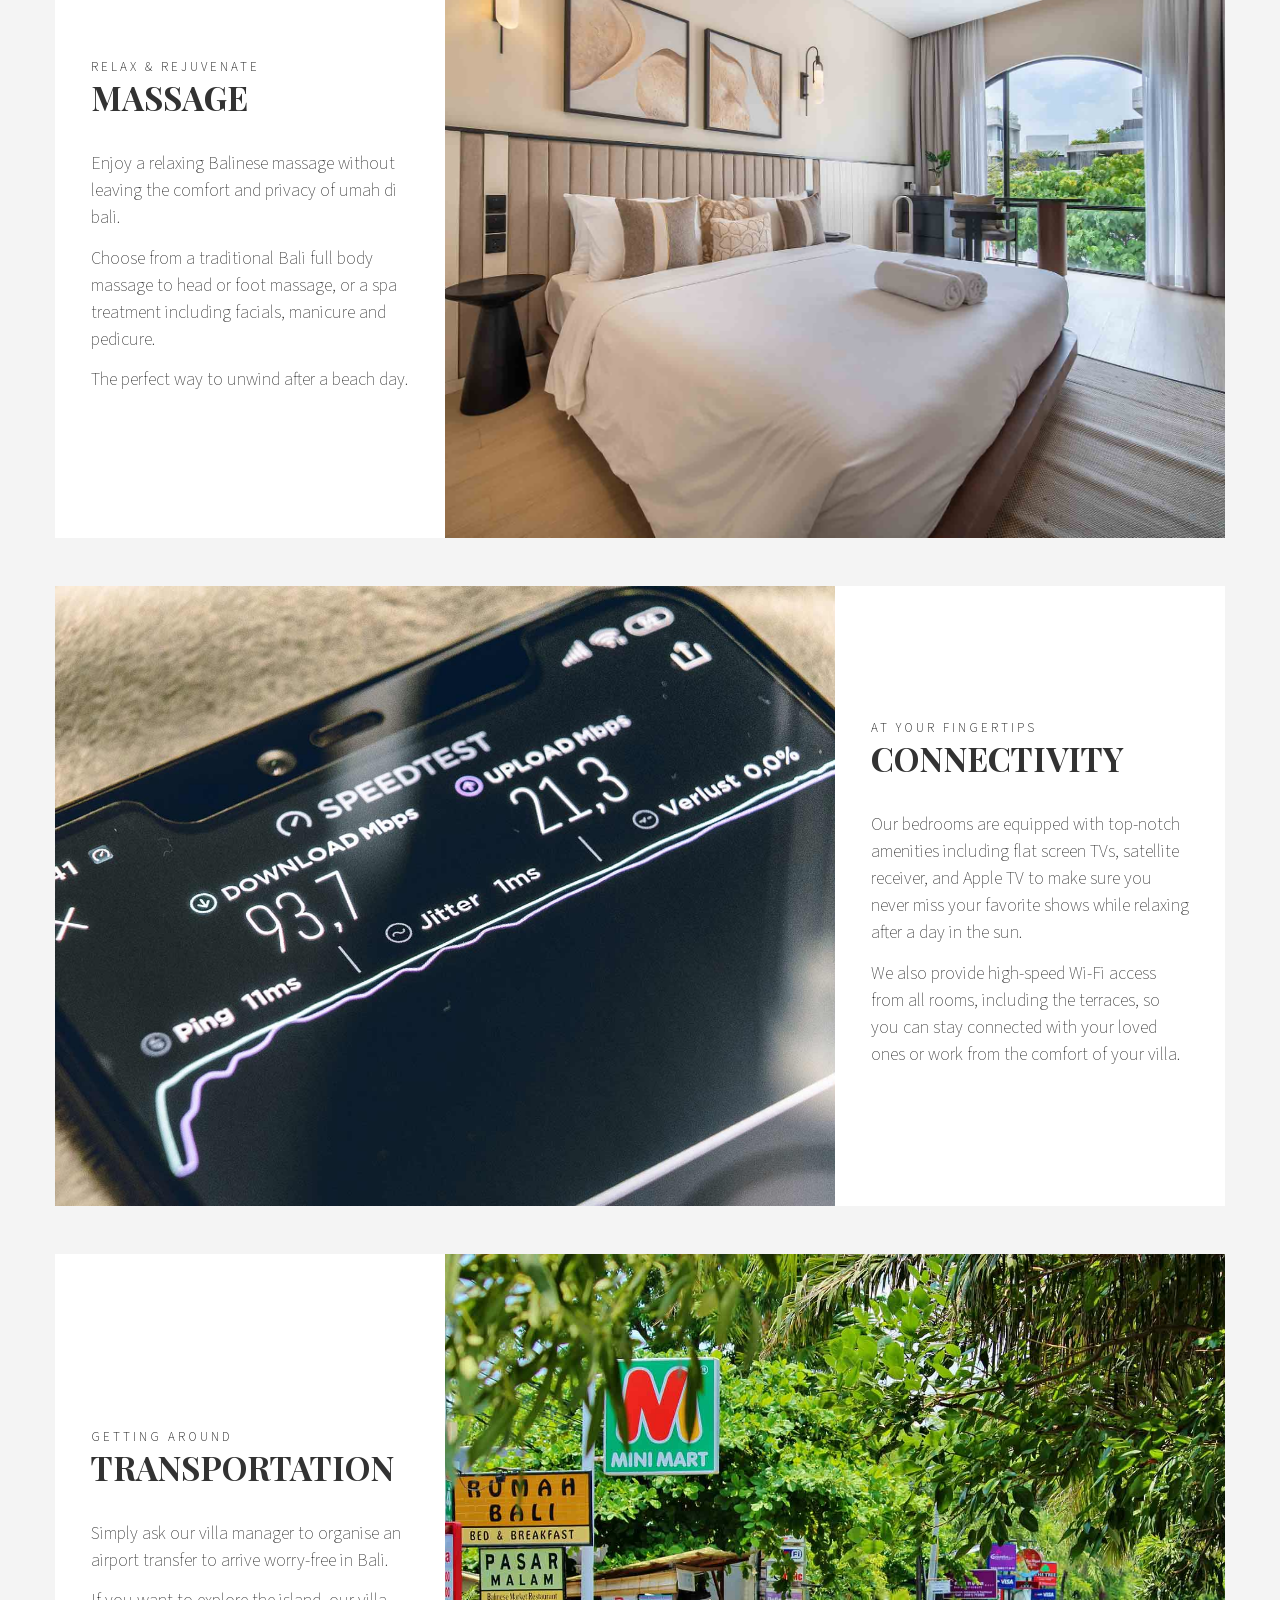
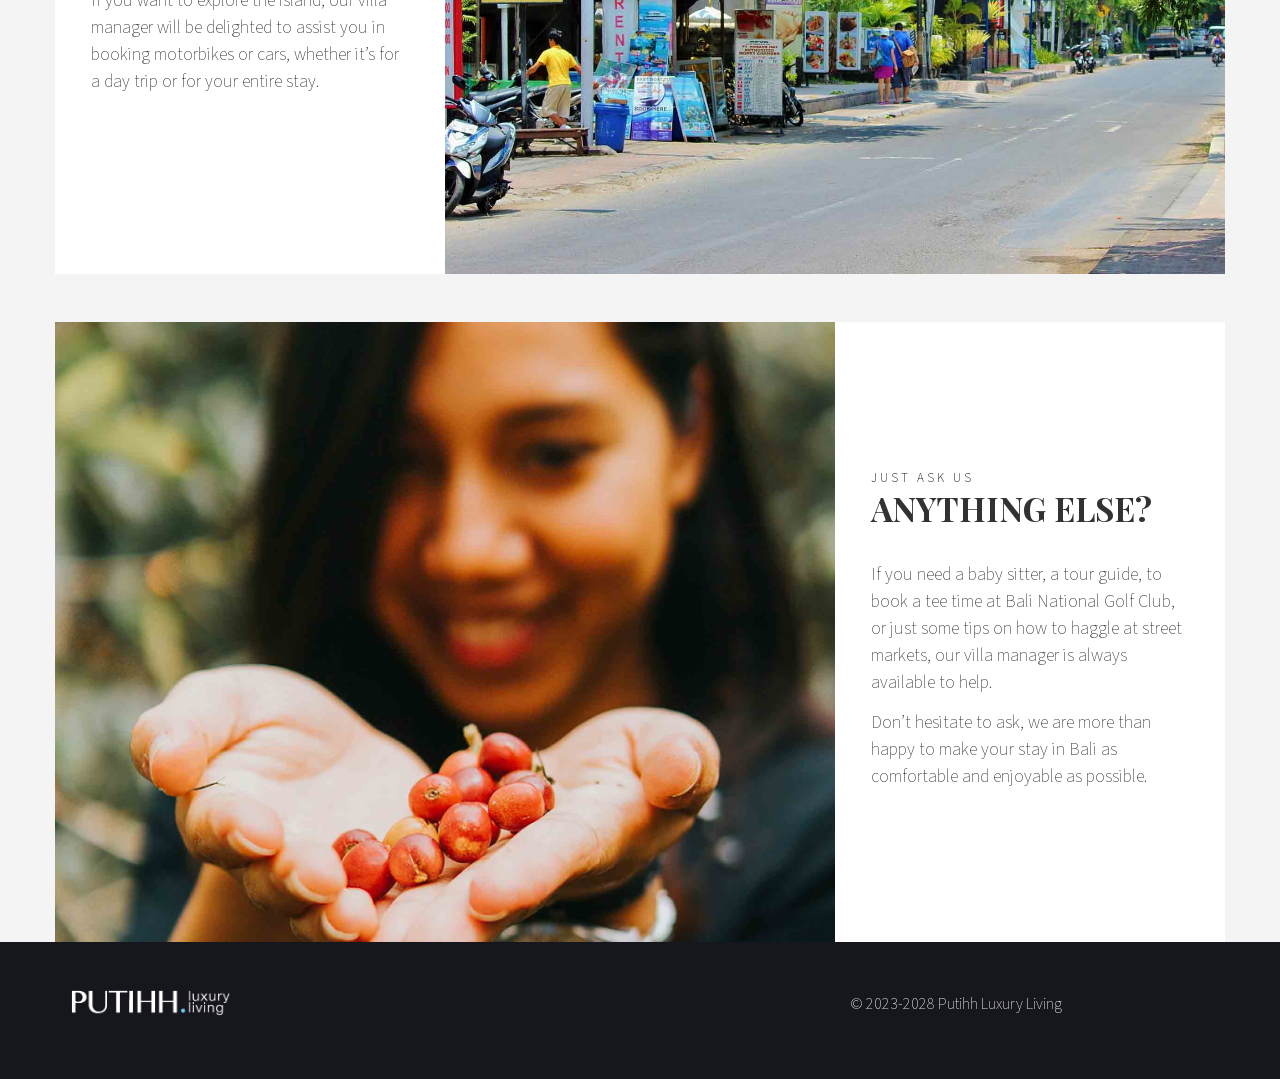
<file: luxury-services/index.html>
<!doctype html>
<html lang="en">
<head>
<meta charset="UTF-8">
<meta name="viewport" content="width=device-width, initial-scale=1.0">
<title>umah di bali &middot; services</title>
<meta name="description" content="Holiday bliss: food and drinks, in-villa massage, connectivity, transportation, and anything else you need at Umah di Bali, Berawa.">
<meta property="og:title" content="umah di bali &middot; services">
<meta property="og:description" content="Holiday bliss: food and drinks, in-villa massage, connectivity, transportation, and anything else you need at Umah di Bali, Berawa.">
<meta property="og:type" content="website">
<link rel="icon" type="image/jpeg" href="../assets/images/favicon-192.jpg">
<link rel="stylesheet" href="../assets/css/fonts.css">
<link rel="stylesheet" href="../assets/css/hotel-xenia.css">
<link rel="stylesheet" href="../assets/css/plethora-style.css">
<link rel="stylesheet" href="../assets/css/vc-composer.css">
<link rel="stylesheet" href="../assets/css/owl-carousel.css">
<link rel="stylesheet" href="../assets/css/owl-theme-default.css">
<link rel="stylesheet" href="../assets/css/site.css">
</head>
<body id="top">
<div id="page_wrapper">
<div class="header transparent">
  <div class="mainbar">
    <div class="container-fluid">
      <div class="logo">
        <a href="../" class="brand">
          <img src="../assets/images/logo-white.png" alt="umah di bali" width="140" height="74">
        </a>
      </div>
      <div class="main_nav_wrapper">
        <nav class="primary_nav">
          <ul id="menu-main-menu" class="top_level_ul nav hover_menu">
<li class="menu-item"><a href="../">Home</a></li>
<li class="menu-item"><a href="../umah-di-bali/">umah di bali</a></li>
<li class="menu-item active"><a href="../luxury-services/">Services</a></li>
<li class="menu-item"><a href="../location-berawa/">Location</a></li>
          </ul>
        </nav>
      </div>
    </div>
    <div class="toggler_and_tools">
      <a class="menu-toggler" href="#" aria-expanded="false" aria-controls="contact-sidebar">
        <span class="title above_threshold">Contact</span>
        <span class="title below_threshold">Menu</span>
        <span class="lines"></span>
      </a>
    </div>
  </div>
</div>
<div class="black_section fade_on_scroll bg_vcenter head_panel" style="background-image: url( ../assets/images/living-1.jpg );">
  <div class="container">
    <div class="hgroup text-center width_80pc large_hgroup_styling">
      <p class="pretitle">&nbsp;</p>
      <h1 class="title">&nbsp;</h1>
    </div>
  </div>
</div>
<div class="main foo sidebar_off vc_on" data-colorset="foo">
<div class="content_main"><div class="container"><div class="row"><div class="content_main_loop col-md-12">
<div class="blog_post_single_content">
<div data-vc-full-width="true" class="vc_row wpb_row vc_row-fluid white_section padding_bottom_1-2"><div class="wpb_column vc_column_container vc_col-sm-8 vc_col-sm-offset-2"><div class="vc_column-inner"><div class="wpb_wrapper"><div class="heading_group_sc wpb_content_element subtitle_bottom text-center ">
  <div class="background_title">SERVICES</div>
  <h2>HOLIDAY BLISS</h2>
  <span class="subtitle">RELAX, UNWIND AND INDULGE</span>
</div>
<div class="wpb_text_column wpb_content_element"><div class="wpb_wrapper">
<p style="text-align:center;">At umah di bali, we want your holiday to be as carefree and relaxing as possible.</p>
<p style="text-align:center;">Our daily villa attendant will take care of your cleaning needs, and our villa manager is available to assist you with any needs you may have during your stay. Upon request, a chef will prepare meals at umah di bali, or simply finger food to accompany your pre-dinner drinks.</p>
<p style="text-align:center;">So sit back, relax and let us take care of you from the moment you arrive at the airport. We look forward to making your time at umah di bali a truly memorable experience.</p>
</div></div>
</div></div></div></div><div data-vc-full-width="true" class="vc_row wpb_row vc_row-fluid vc_row-no-padding vc_row-o-content-middle vc_row-flex padding_top_none padding_bottom_none">
<div class="wpb_column vc_column_container vc_col-sm-6 vc_col-lg-8 vc_col-md-7 vc_col-has-fill"><div class="vc_column-inner vc_col-has-fill" style="background-image:url('../assets/images/food.jpg');background-position:center;background-size:cover;background-repeat:no-repeat;min-height:620px;"><div class="wpb_wrapper"></div></div></div>
<div class="wpb_column vc_column_container vc_col-sm-6 vc_col-lg-4 vc_col-md-5"><div class="vc_column-inner white_section text-left boxed_plus" style="min-height:620px"><div class="wpb_wrapper">
<div class="heading_group_sc wpb_content_element subtitle_top text-left">
  <span class="subtitle">SPOIL YOURSELF</span>
  <h3>FOOD &amp; DRINKS</h3>
</div>
<div class="wpb_text_column wpb_content_element"><div class="wpb_wrapper">
<p>A great holiday experience often goes with exciting options and settings for meals and cocktails.</p><p>Berawa area offers plenty of great food options, from healthy cafes to trendy cuisine from all around the world. And for those who enjoy a refreshing drink, there are many bars and beach clubs that serve creative cocktails, perfect for a sunset at the nearby beach.</p><p>To make your stay even more special, our villa manager can even book a chef for a special occasion.</p>

</div></div>
</div></div></div>
</div><div data-vc-full-width="true" class="vc_row wpb_row vc_row-fluid vc_row-no-padding vc_row-o-content-middle vc_row-flex padding_top_none padding_bottom_none">
<div class="wpb_column vc_column_container vc_col-sm-6 vc_col-lg-4 vc_col-md-5"><div class="vc_column-inner white_section text-left boxed_plus" style="min-height:620px"><div class="wpb_wrapper">
<div class="heading_group_sc wpb_content_element subtitle_top text-left">
  <span class="subtitle">RELAX &amp; REJUVENATE</span>
  <h3>MASSAGE</h3>
</div>
<div class="wpb_text_column wpb_content_element"><div class="wpb_wrapper">
<p>Enjoy a relaxing Balinese massage without leaving the comfort and privacy of umah di bali.</p><p>Choose from a traditional Bali full body massage to head or foot massage, or a spa treatment including facials, manicure and pedicure.</p><p>The perfect way to unwind after a beach day.</p>

</div></div>
</div></div></div>
<div class="wpb_column vc_column_container vc_col-sm-6 vc_col-lg-8 vc_col-md-7 vc_col-has-fill"><div class="vc_column-inner vc_col-has-fill" style="background-image:url('../assets/images/massage-substitute.jpg');background-position:center;background-size:cover;background-repeat:no-repeat;min-height:620px;"><div class="wpb_wrapper"></div></div></div>
</div><div data-vc-full-width="true" class="vc_row wpb_row vc_row-fluid vc_row-no-padding vc_row-o-content-middle vc_row-flex padding_top_none padding_bottom_none">
<div class="wpb_column vc_column_container vc_col-sm-6 vc_col-lg-8 vc_col-md-7 vc_col-has-fill"><div class="vc_column-inner vc_col-has-fill" style="background-image:url('../assets/images/internet.jpg');background-position:center;background-size:cover;background-repeat:no-repeat;min-height:620px;"><div class="wpb_wrapper"></div></div></div>
<div class="wpb_column vc_column_container vc_col-sm-6 vc_col-lg-4 vc_col-md-5"><div class="vc_column-inner white_section text-left boxed_plus" style="min-height:620px"><div class="wpb_wrapper">
<div class="heading_group_sc wpb_content_element subtitle_top text-left">
  <span class="subtitle">AT YOUR FINGERTIPS</span>
  <h3>CONNECTIVITY</h3>
</div>
<div class="wpb_text_column wpb_content_element"><div class="wpb_wrapper">
<p>Our bedrooms are equipped with top-notch amenities including flat screen TVs, satellite receiver, and Apple TV to make sure you never miss your favorite shows while relaxing after a day in the sun.</p><p>We also provide high-speed Wi-Fi access from all rooms, including the terraces, so you can stay connected with your loved ones or work from the comfort of your villa.</p>

</div></div>
</div></div></div>
</div><div data-vc-full-width="true" class="vc_row wpb_row vc_row-fluid vc_row-no-padding vc_row-o-content-middle vc_row-flex padding_top_none padding_bottom_none">
<div class="wpb_column vc_column_container vc_col-sm-6 vc_col-lg-4 vc_col-md-5"><div class="vc_column-inner white_section text-left boxed_plus" style="min-height:620px"><div class="wpb_wrapper">
<div class="heading_group_sc wpb_content_element subtitle_top text-left">
  <span class="subtitle">GETTING AROUND</span>
  <h3>TRANSPORTATION</h3>
</div>
<div class="wpb_text_column wpb_content_element"><div class="wpb_wrapper">
<p>Simply ask our villa manager to organise an airport transfer to arrive worry-free in Bali.</p><p>If you want to explore the island, our villa manager will be delighted to assist you in booking motorbikes or cars, whether it&rsquo;s for a day trip or for your entire stay.</p>

</div></div>
</div></div></div>
<div class="wpb_column vc_column_container vc_col-sm-6 vc_col-lg-8 vc_col-md-7 vc_col-has-fill"><div class="vc_column-inner vc_col-has-fill" style="background-image:url('../assets/images/transportation.jpg');background-position:center;background-size:cover;background-repeat:no-repeat;min-height:620px;"><div class="wpb_wrapper"></div></div></div>
</div><div data-vc-full-width="true" class="vc_row wpb_row vc_row-fluid vc_row-no-padding vc_row-o-content-middle vc_row-flex padding_top_none padding_bottom_none">
<div class="wpb_column vc_column_container vc_col-sm-6 vc_col-lg-8 vc_col-md-7 vc_col-has-fill"><div class="vc_column-inner vc_col-has-fill" style="background-image:url('../assets/images/bali-beans.jpg');background-position:center;background-size:cover;background-repeat:no-repeat;min-height:620px;"><div class="wpb_wrapper"></div></div></div>
<div class="wpb_column vc_column_container vc_col-sm-6 vc_col-lg-4 vc_col-md-5"><div class="vc_column-inner white_section text-left boxed_plus" style="min-height:620px"><div class="wpb_wrapper">
<div class="heading_group_sc wpb_content_element subtitle_top text-left">
  <span class="subtitle">JUST ASK US</span>
  <h3>ANYTHING ELSE?</h3>
</div>
<div class="wpb_text_column wpb_content_element"><div class="wpb_wrapper">
<p>If you need a baby sitter, a tour guide, to book a tee time at Bali National Golf Club, or just some tips on how to haggle at street markets, our villa manager is always available to help.</p><p>Don&rsquo;t hesitate to ask, we are more than happy to make your stay in Bali as comfortable and enjoyable as possible.</p>

</div></div>
</div></div></div>
</div>
</div></div></div></div></div>
</div><!-- /main --></div><!-- /page_wrapper -->
<div class="footer">
  <div class="footer_widgets">
    <div class="footer_top">
      <div class="container">
        <div class="row">
          <div class="col-sm-4 fwa_1-1">
            <aside class="widget aboutus-widget">
              <div class="pl_about_us_widget horizontal">
                <p><img src="../assets/images/putihh-logo-white.png" alt="Putihh Luxury Living" style="max-width:160px"></p>
              </div>
            </aside>
          </div>
          <div class="col-sm-4 fwa_1-2"></div>
          <div class="col-sm-4 fwa_1-3">
            <aside class="widget widget_block widget_text">
              <p><font size="3px">&copy; 2023-2028 <a rel="noreferrer noopener" href="https://www.putihh.com" target="_blank">Putihh Luxury Living</a></font></p>
            </aside>
          </div>
        </div>
      </div>
    </div>
  </div>
</div>
<div class="secondary_nav_widgetized_area" id="contact-sidebar">
  <div class="sidebar_header_row">
    <span class="sidebar_header_label"><span class="above_threshold">Contact</span><span class="below_threshold">Menu</span></span>
    <button type="button" class="sidebar_close" aria-label="Close contact panel"><svg viewBox="0 0 24 24" aria-hidden="true"><line x1="5" y1="5" x2="19" y2="19"/><line x1="19" y1="5" x2="5" y2="19"/></svg></button>
  </div>
  <nav class="mobile_nav_widget">
    <ul>
<li class=""><a href="../">Home</a></li>
<li class=""><a href="../umah-di-bali/">umah di bali</a></li>
<li class="current-menu-item"><a href="../luxury-services/">Services</a></li>
<li class=""><a href="../location-berawa/">Location</a></li>
    </ul>
  </nav>
  <aside class="widget aboutus-widget">
    <div class="pl_about_us_widget">
      <p><img src="../assets/images/logo-white.png" alt="umah di bali" style="max-width:80%"></p>
      <p><br><small>Umah di Bali is a lavish residence, only 800 meters from the beach, at the heart of Canggu's most vibrant district.</small></p>
      <p class="contact_detail"><i class="icon"><svg viewBox="0 0 24 24" aria-hidden="true"><path d="M6.6 10.8c1.4 2.7 3.6 5 6.4 6.4l2.1-2.1c.3-.3.7-.4 1-.2 1.1.4 2.3.6 3.5.6.6 0 1 .4 1 1V20c0 .6-.4 1-1 1C10.9 21 3 13.1 3 3.4c0-.6.4-1 1-1h3.5c.6 0 1 .4 1 1 0 1.2.2 2.4.6 3.5.1.4 0 .8-.2 1L6.6 10.8z"/></svg></i><span><a href="https://wa.me/628123806441">+62 812 380 6441</a></span></p>
      <p class="contact_detail"><i class="icon"><svg viewBox="0 0 24 24" aria-hidden="true"><path d="M3 5.5C3 4.7 3.7 4 4.5 4h15c.8 0 1.5.7 1.5 1.5v13c0 .8-.7 1.5-1.5 1.5h-15C3.7 20 3 19.3 3 18.5v-13zM5 6l7 5.5L19 6H5zm14 2.2-6.6 5.2a1.5 1.5 0 0 1-1.8 0L4 8.2V18h15V8.2z"/></svg></i><span><a href="mailto:hello@umahdibali.com">hello@umahdibali.com</a></span></p>
      <p class="contact_detail"><i class="icon"><svg viewBox="0 0 24 24" aria-hidden="true"><path d="M12 2c-4.1 0-7.5 3.4-7.5 7.5C4.5 15 12 22 12 22s7.5-7 7.5-12.5C19.5 5.4 16.1 2 12 2zm0 10.2a2.7 2.7 0 1 1 0-5.4 2.7 2.7 0 0 1 0 5.4z"/></svg></i><span>Gang Gurita, Jalan Pantai Berawa, Bali, Indonesia</span></p>
    </div>
  </aside>
</div>
<a href="#top" id="return-to-top" aria-label="Back to top"><svg viewBox="0 0 24 24" aria-hidden="true"><path d="M12 8.4 4.7 15.7l1.4 1.4L12 11.2l5.9 5.9 1.4-1.4z"/></svg></a>
<script src="../assets/js/site.js"></script>
</body>
</html>
</file>
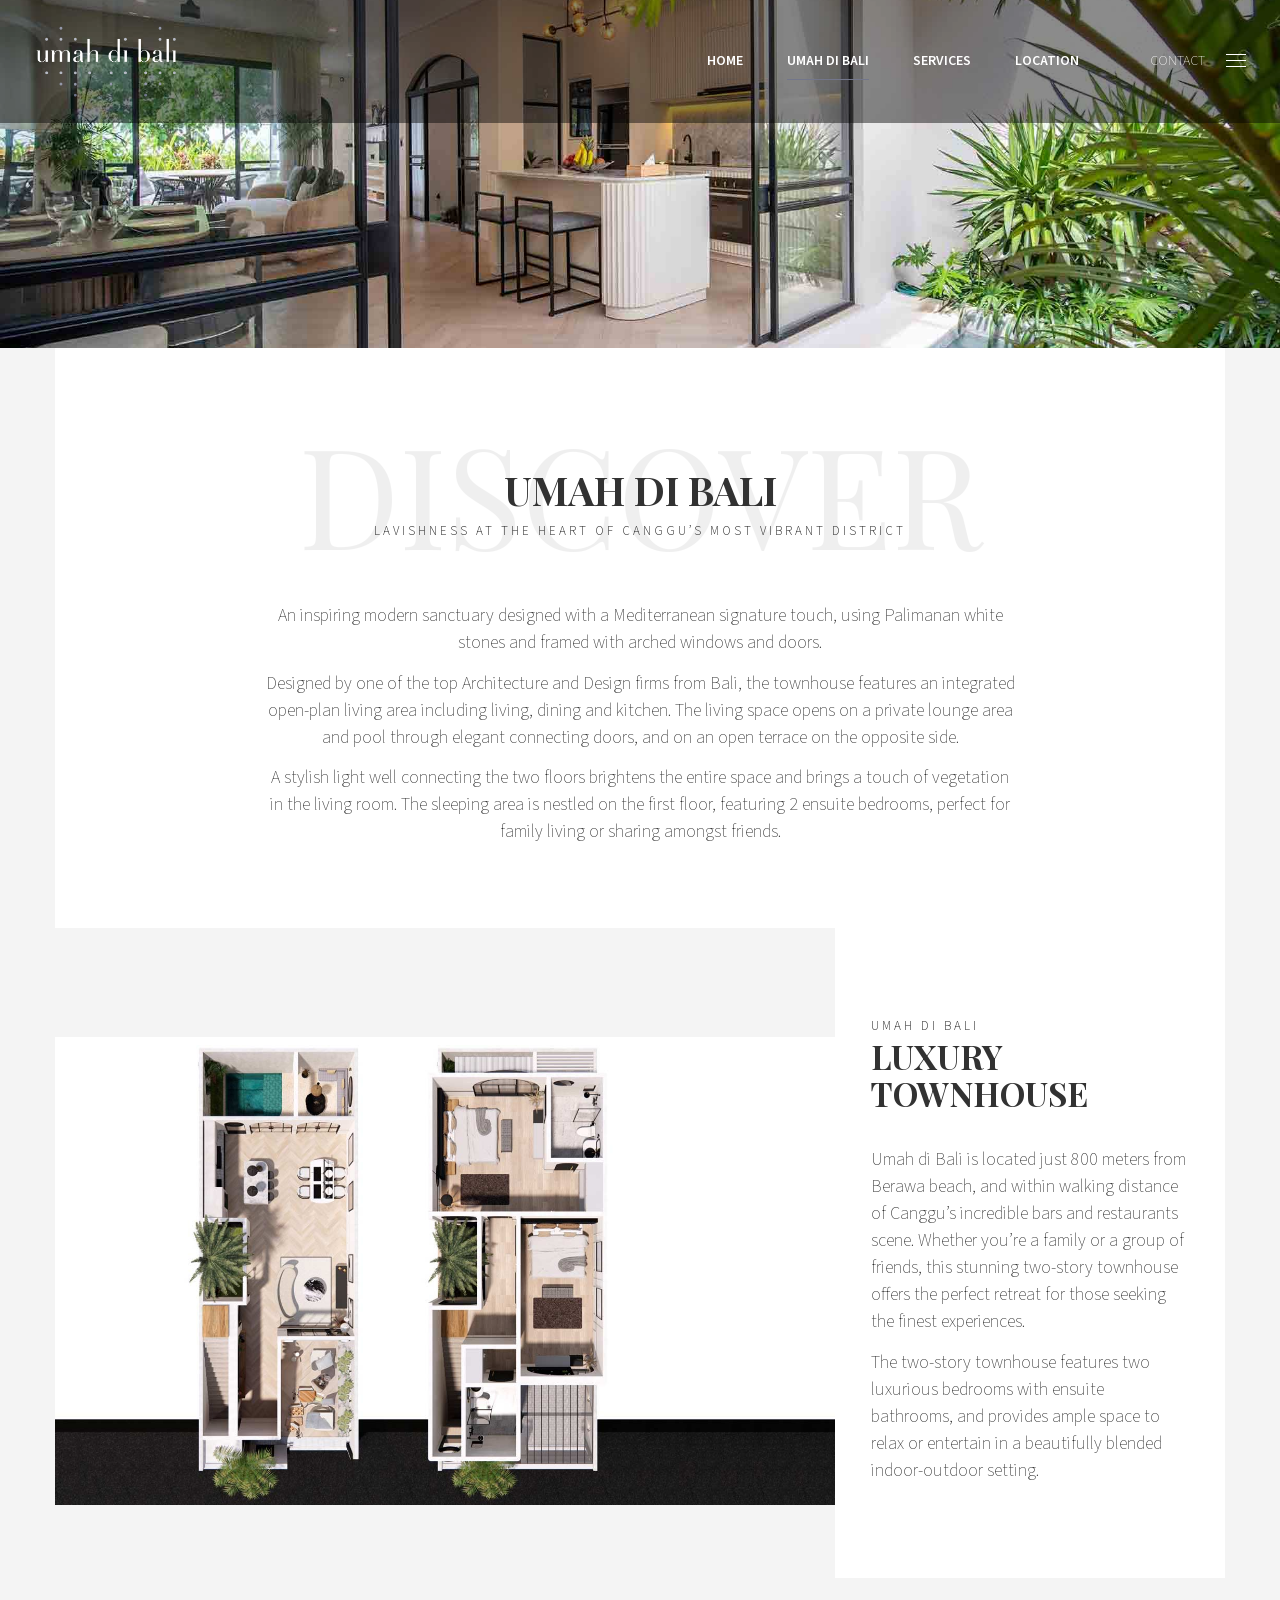
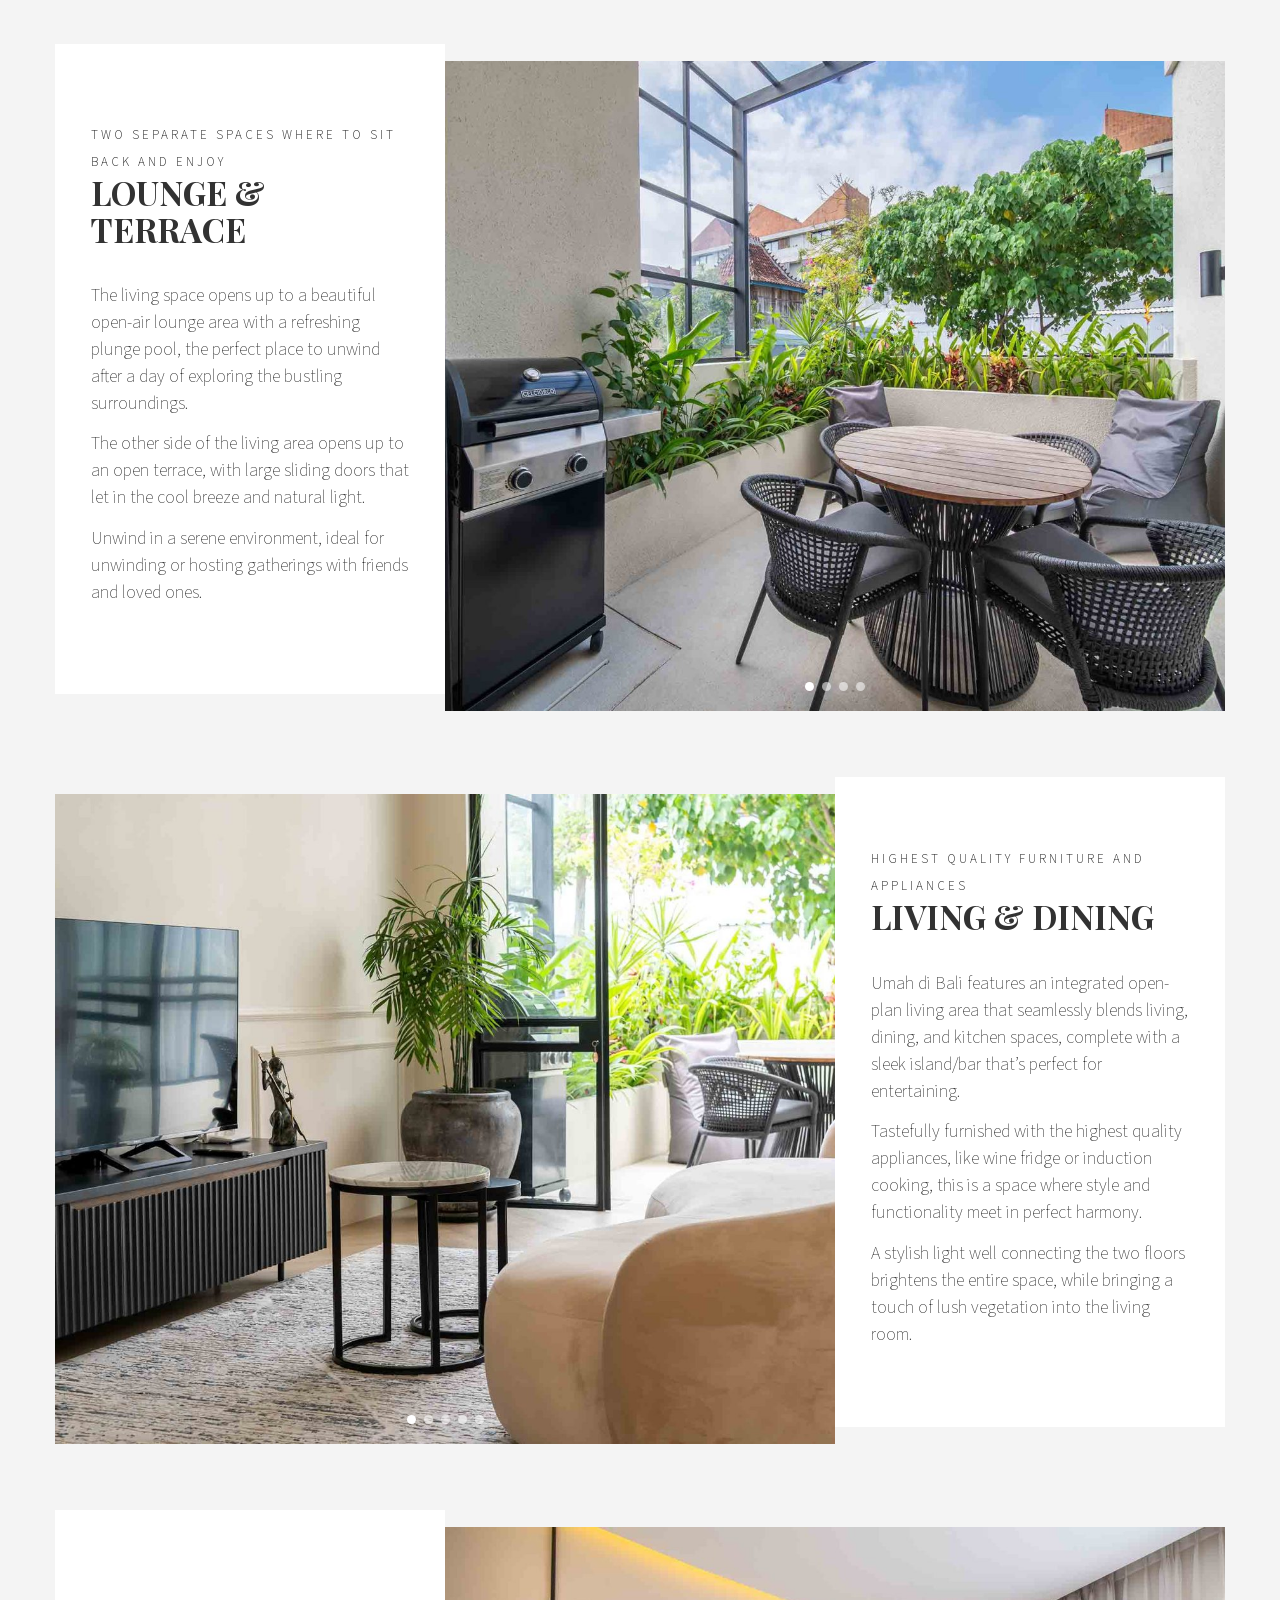
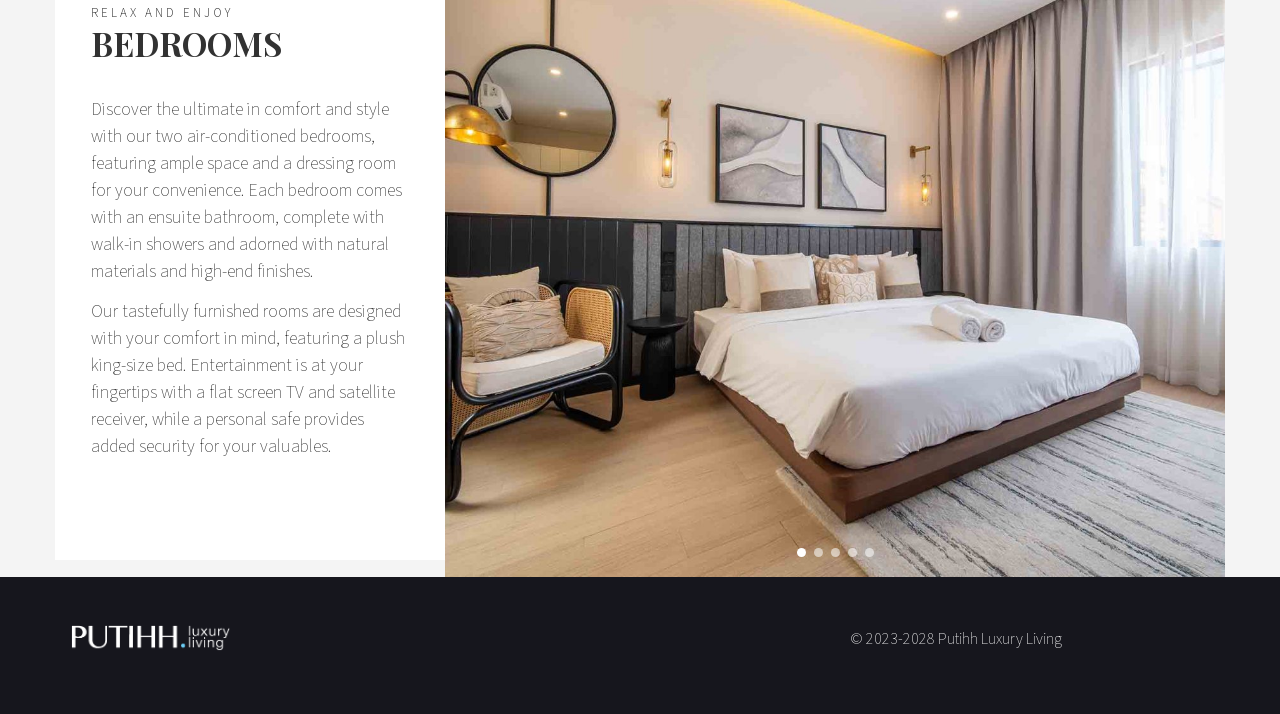
<file: umah-di-bali/index.html>
<!doctype html>
<html lang="en">
<head>
<meta charset="UTF-8">
<meta name="viewport" content="width=device-width, initial-scale=1.0">
<title>umah di bali &middot; the villa</title>
<meta name="description" content="Lavishness at the heart of Canggu's most vibrant district: the floorplan, lounge and terrace, living and dining, and bedrooms at Umah di Bali.">
<meta property="og:title" content="umah di bali &middot; the villa">
<meta property="og:description" content="Lavishness at the heart of Canggu's most vibrant district: the floorplan, lounge and terrace, living and dining, and bedrooms at Umah di Bali.">
<meta property="og:type" content="website">
<link rel="icon" type="image/jpeg" href="../assets/images/favicon-192.jpg">
<link rel="stylesheet" href="../assets/css/fonts.css">
<link rel="stylesheet" href="../assets/css/hotel-xenia.css">
<link rel="stylesheet" href="../assets/css/plethora-style.css">
<link rel="stylesheet" href="../assets/css/vc-composer.css">
<link rel="stylesheet" href="../assets/css/owl-carousel.css">
<link rel="stylesheet" href="../assets/css/owl-theme-default.css">
<link rel="stylesheet" href="../assets/css/site.css">
</head>
<body id="top">
<div id="page_wrapper">
<div class="header transparent">
  <div class="mainbar">
    <div class="container-fluid">
      <div class="logo">
        <a href="../" class="brand">
          <img src="../assets/images/logo-white.png" alt="umah di bali" width="140" height="74">
        </a>
      </div>
      <div class="main_nav_wrapper">
        <nav class="primary_nav">
          <ul id="menu-main-menu" class="top_level_ul nav hover_menu">
<li class="menu-item"><a href="../">Home</a></li>
<li class="menu-item active"><a href="../umah-di-bali/">umah di bali</a></li>
<li class="menu-item"><a href="../luxury-services/">Services</a></li>
<li class="menu-item"><a href="../location-berawa/">Location</a></li>
          </ul>
        </nav>
      </div>
    </div>
    <div class="toggler_and_tools">
      <a class="menu-toggler" href="#" aria-expanded="false" aria-controls="contact-sidebar">
        <span class="title above_threshold">Contact</span>
        <span class="title below_threshold">Menu</span>
        <span class="lines"></span>
      </a>
    </div>
  </div>
</div>
<div class="black_section fade_on_scroll bg_vcenter head_panel" style="background-image: url( ../assets/images/pool-patio-1b.jpg );">
  <div class="container">
    <div class="hgroup text-center width_80pc large_hgroup_styling">
      <p class="pretitle">&nbsp;</p>
      <h1 class="title">&nbsp;</h1>
    </div>
  </div>
</div>
<div class="main foo sidebar_off vc_on" data-colorset="foo">
<div class="content_main"><div class="container"><div class="row"><div class="content_main_loop col-md-12">
<div class="blog_post_single_content">
<div data-vc-full-width="true" class="vc_row wpb_row vc_row-fluid white_section padding_bottom_1-2"><div class="wpb_column vc_column_container vc_col-sm-12"><div class="vc_column-inner"><div class="wpb_wrapper"><div class="heading_group_sc wpb_content_element subtitle_bottom text-center ">
  <div class="background_title">discover</div>
  <h2>UMAH DI BALI</h2>
  <span class="subtitle">LAVISHNESS AT THE HEART OF CANGGU&rsquo;S MOST VIBRANT DISTRICT</span>
</div>
</div></div></div><div class="wpb_column vc_column_container vc_col-sm-8 vc_col-sm-offset-2"><div class="vc_column-inner"><div class="wpb_wrapper"><div class="wpb_text_column wpb_content_element"><div class="wpb_wrapper">
<p style="text-align:center;">An inspiring modern sanctuary designed with a Mediterranean signature touch, using Palimanan white stones and framed with arched windows and doors.</p>
<p style="text-align:center;">Designed by one of the top Architecture and Design firms from Bali, the townhouse features an integrated open-plan living area including living, dining and kitchen. The living space opens on a private lounge area and pool through elegant connecting doors, and on an open terrace on the opposite side.</p>
<p style="text-align:center;">A stylish light well connecting the two floors brightens the entire space and brings a touch of vegetation in the living room. The sleeping area is nestled on the first floor, featuring 2 ensuite bedrooms, perfect for family living or sharing amongst friends.</p>
</div></div>
</div></div></div></div><div data-vc-full-width="true" class="vc_row wpb_row vc_row-fluid vc_row-no-padding vc_row-o-content-middle vc_row-flex padding_top_none padding_bottom_none">
<div class="wpb_column vc_column_container vc_col-sm-6 vc_col-lg-8 vc_col-md-7 vc_col-has-fill"><div class="vc_column-inner vc_col-has-fill" style="min-height:650px"><div class="wpb_wrapper">
<img src="../assets/images/floorplan-udb.jpg" alt="Umah di Bali, two-storey floorplan" style="width:100%;display:block;" loading="lazy">
</div></div></div>
<div class="wpb_column vc_column_container vc_col-sm-6 vc_col-lg-4 vc_col-md-5"><div class="vc_column-inner white_section text-left boxed_plus" style="min-height:650px"><div class="wpb_wrapper">
<div class="heading_group_sc wpb_content_element subtitle_top text-left">
  <span class="subtitle">UMAH DI BALI</span>
  <h3>LUXURY TOWNHOUSE</h3>
</div>
<div class="wpb_text_column wpb_content_element"><div class="wpb_wrapper">
<p>Umah di Bali is located just 800 meters from Berawa beach, and within walking distance of Canggu&rsquo;s incredible bars and restaurants scene. Whether you&rsquo;re a family or a group of friends, this stunning two-story townhouse offers the perfect retreat for those seeking the finest experiences.</p>
<p>The two-story townhouse features two luxurious bedrooms with ensuite bathrooms, and provides ample space to relax or entertain in a beautifully blended indoor-outdoor setting.</p>
</div></div>
</div></div></div>
</div><div data-vc-full-width="true" class="vc_row wpb_row vc_row-fluid vc_row-no-padding vc_row-o-content-middle vc_row-flex padding_top_none padding_bottom_none">
<div class="wpb_column vc_column_container vc_col-sm-6 vc_col-lg-4 vc_col-md-5"><div class="vc_column-inner white_section text-left boxed_plus" style="min-height:650px"><div class="wpb_wrapper">
<div class="heading_group_sc wpb_content_element subtitle_top text-left">
  <span class="subtitle">TWO SEPARATE SPACES WHERE TO SIT BACK AND ENJOY</span>
  <h3>LOUNGE &amp; TERRACE</h3>
</div>
<div class="wpb_text_column wpb_content_element"><div class="wpb_wrapper">
<p>The living space opens up to a beautiful open-air lounge area with a refreshing plunge pool, the perfect place to unwind after a day of exploring the bustling surroundings.</p><p>The other side of the living area opens up to an open terrace, with large sliding doors that let in the cool breeze and natural light.</p><p>Unwind in a serene environment, ideal for unwinding or hosting gatherings with friends and loved ones.</p>

</div></div>
</div></div></div>
<div class="wpb_column vc_column_container vc_col-sm-6 vc_col-lg-8 vc_col-md-7 vc_col-has-fill"><div class="vc_column-inner vc_col-has-fill"><div class="wpb_wrapper"><div class="gallery" style="height:650px">
<img class="gallery__img is-active" src="../assets/images/terrasse-1.jpg" alt="Lounge and terrace, view 1" loading="lazy"><img class="gallery__img" src="../assets/images/terrasse-2.jpg" alt="Lounge and terrace, view 2" loading="lazy"><img class="gallery__img" src="../assets/images/pool-patio-1.jpg" alt="Lounge and terrace, view 3" loading="lazy"><img class="gallery__img" src="../assets/images/pool-patio-2.jpg" alt="Lounge and terrace, view 4" loading="lazy">
<div class="gallery__dots"><button type="button" class="is-active" aria-label="Show image 1"></button><button type="button" class="" aria-label="Show image 2"></button><button type="button" class="" aria-label="Show image 3"></button><button type="button" class="" aria-label="Show image 4"></button></div>
</div></div></div></div>
</div><div data-vc-full-width="true" class="vc_row wpb_row vc_row-fluid vc_row-no-padding vc_row-o-content-middle vc_row-flex padding_top_none padding_bottom_none">
<div class="wpb_column vc_column_container vc_col-sm-6 vc_col-lg-8 vc_col-md-7 vc_col-has-fill"><div class="vc_column-inner vc_col-has-fill"><div class="wpb_wrapper"><div class="gallery" style="height:650px">
<img class="gallery__img is-active" src="../assets/images/living-1.jpg" alt="Living and dining, view 1" loading="lazy"><img class="gallery__img" src="../assets/images/living-2.jpg" alt="Living and dining, view 2" loading="lazy"><img class="gallery__img" src="../assets/images/living-4.jpg" alt="Living and dining, view 3" loading="lazy"><img class="gallery__img" src="../assets/images/living-5.jpg" alt="Living and dining, view 4" loading="lazy"><img class="gallery__img" src="../assets/images/living-6.jpg" alt="Living and dining, view 5" loading="lazy">
<div class="gallery__dots"><button type="button" class="is-active" aria-label="Show image 1"></button><button type="button" class="" aria-label="Show image 2"></button><button type="button" class="" aria-label="Show image 3"></button><button type="button" class="" aria-label="Show image 4"></button><button type="button" class="" aria-label="Show image 5"></button></div>
</div></div></div></div>
<div class="wpb_column vc_column_container vc_col-sm-6 vc_col-lg-4 vc_col-md-5"><div class="vc_column-inner white_section text-left boxed_plus" style="min-height:650px"><div class="wpb_wrapper">
<div class="heading_group_sc wpb_content_element subtitle_top text-left">
  <span class="subtitle">HIGHEST QUALITY FURNITURE AND APPLIANCES</span>
  <h3>LIVING &amp; DINING</h3>
</div>
<div class="wpb_text_column wpb_content_element"><div class="wpb_wrapper">
<p>Umah di Bali features an integrated open-plan living area that seamlessly blends living, dining, and kitchen spaces, complete with a sleek island/bar that&rsquo;s perfect for entertaining.</p><p>Tastefully furnished with the highest quality appliances, like wine fridge or induction cooking, this is a space where style and functionality meet in perfect harmony.</p><p>A stylish light well connecting the two floors brightens the entire space, while bringing a touch of lush vegetation into the living room.</p>

</div></div>
</div></div></div>
</div><div data-vc-full-width="true" class="vc_row wpb_row vc_row-fluid vc_row-no-padding vc_row-o-content-middle vc_row-flex padding_top_none padding_bottom_none">
<div class="wpb_column vc_column_container vc_col-sm-6 vc_col-lg-4 vc_col-md-5"><div class="vc_column-inner white_section text-left boxed_plus" style="min-height:650px"><div class="wpb_wrapper">
<div class="heading_group_sc wpb_content_element subtitle_top text-left">
  <span class="subtitle">RELAX AND ENJOY</span>
  <h3>BEDROOMS</h3>
</div>
<div class="wpb_text_column wpb_content_element"><div class="wpb_wrapper">
<p>Discover the ultimate in comfort and style with our two air-conditioned bedrooms, featuring ample space and a dressing room for your convenience. Each bedroom comes with an ensuite bathroom, complete with walk-in showers and adorned with natural materials and high-end finishes.</p><p>Our tastefully furnished rooms are designed with your comfort in mind, featuring a plush king-size bed. Entertainment is at your fingertips with a flat screen TV and satellite receiver, while a personal safe provides added security for your valuables.</p>

</div></div>
</div></div></div>
<div class="wpb_column vc_column_container vc_col-sm-6 vc_col-lg-8 vc_col-md-7 vc_col-has-fill"><div class="vc_column-inner vc_col-has-fill"><div class="wpb_wrapper"><div class="gallery" style="height:650px">
<img class="gallery__img is-active" src="../assets/images/master-2.jpg" alt="Bedrooms, view 1" loading="lazy"><img class="gallery__img" src="../assets/images/master-1.jpg" alt="Bedrooms, view 2" loading="lazy"><img class="gallery__img" src="../assets/images/guest-2.jpg" alt="Bedrooms, view 3" loading="lazy"><img class="gallery__img" src="../assets/images/guest-1.jpg" alt="Bedrooms, view 4" loading="lazy"><img class="gallery__img" src="../assets/images/master-4.jpg" alt="Bedrooms, view 5" loading="lazy">
<div class="gallery__dots"><button type="button" class="is-active" aria-label="Show image 1"></button><button type="button" class="" aria-label="Show image 2"></button><button type="button" class="" aria-label="Show image 3"></button><button type="button" class="" aria-label="Show image 4"></button><button type="button" class="" aria-label="Show image 5"></button></div>
</div></div></div></div>
</div>
</div></div></div></div></div>
</div><!-- /main --></div><!-- /page_wrapper -->
<div class="footer">
  <div class="footer_widgets">
    <div class="footer_top">
      <div class="container">
        <div class="row">
          <div class="col-sm-4 fwa_1-1">
            <aside class="widget aboutus-widget">
              <div class="pl_about_us_widget horizontal">
                <p><img src="../assets/images/putihh-logo-white.png" alt="Putihh Luxury Living" style="max-width:160px"></p>
              </div>
            </aside>
          </div>
          <div class="col-sm-4 fwa_1-2"></div>
          <div class="col-sm-4 fwa_1-3">
            <aside class="widget widget_block widget_text">
              <p><font size="3px">&copy; 2023-2028 <a rel="noreferrer noopener" href="https://www.putihh.com" target="_blank">Putihh Luxury Living</a></font></p>
            </aside>
          </div>
        </div>
      </div>
    </div>
  </div>
</div>
<div class="secondary_nav_widgetized_area" id="contact-sidebar">
  <div class="sidebar_header_row">
    <span class="sidebar_header_label"><span class="above_threshold">Contact</span><span class="below_threshold">Menu</span></span>
    <button type="button" class="sidebar_close" aria-label="Close contact panel"><svg viewBox="0 0 24 24" aria-hidden="true"><line x1="5" y1="5" x2="19" y2="19"/><line x1="19" y1="5" x2="5" y2="19"/></svg></button>
  </div>
  <nav class="mobile_nav_widget">
    <ul>
<li class=""><a href="../">Home</a></li>
<li class="current-menu-item"><a href="../umah-di-bali/">umah di bali</a></li>
<li class=""><a href="../luxury-services/">Services</a></li>
<li class=""><a href="../location-berawa/">Location</a></li>
    </ul>
  </nav>
  <aside class="widget aboutus-widget">
    <div class="pl_about_us_widget">
      <p><img src="../assets/images/logo-white.png" alt="umah di bali" style="max-width:80%"></p>
      <p><br><small>Umah di Bali is a lavish residence, only 800 meters from the beach, at the heart of Canggu's most vibrant district.</small></p>
      <p class="contact_detail"><i class="icon"><svg viewBox="0 0 24 24" aria-hidden="true"><path d="M6.6 10.8c1.4 2.7 3.6 5 6.4 6.4l2.1-2.1c.3-.3.7-.4 1-.2 1.1.4 2.3.6 3.5.6.6 0 1 .4 1 1V20c0 .6-.4 1-1 1C10.9 21 3 13.1 3 3.4c0-.6.4-1 1-1h3.5c.6 0 1 .4 1 1 0 1.2.2 2.4.6 3.5.1.4 0 .8-.2 1L6.6 10.8z"/></svg></i><span><a href="https://wa.me/628123806441">+62 812 380 6441</a></span></p>
      <p class="contact_detail"><i class="icon"><svg viewBox="0 0 24 24" aria-hidden="true"><path d="M3 5.5C3 4.7 3.7 4 4.5 4h15c.8 0 1.5.7 1.5 1.5v13c0 .8-.7 1.5-1.5 1.5h-15C3.7 20 3 19.3 3 18.5v-13zM5 6l7 5.5L19 6H5zm14 2.2-6.6 5.2a1.5 1.5 0 0 1-1.8 0L4 8.2V18h15V8.2z"/></svg></i><span><a href="mailto:hello@umahdibali.com">hello@umahdibali.com</a></span></p>
      <p class="contact_detail"><i class="icon"><svg viewBox="0 0 24 24" aria-hidden="true"><path d="M12 2c-4.1 0-7.5 3.4-7.5 7.5C4.5 15 12 22 12 22s7.5-7 7.5-12.5C19.5 5.4 16.1 2 12 2zm0 10.2a2.7 2.7 0 1 1 0-5.4 2.7 2.7 0 0 1 0 5.4z"/></svg></i><span>Gang Gurita, Jalan Pantai Berawa, Bali, Indonesia</span></p>
    </div>
  </aside>
</div>
<a href="#top" id="return-to-top" aria-label="Back to top"><svg viewBox="0 0 24 24" aria-hidden="true"><path d="M12 8.4 4.7 15.7l1.4 1.4L12 11.2l5.9 5.9 1.4-1.4z"/></svg></a>
<script src="../assets/js/site.js"></script>
</body>
</html>
</file>
<file: assets/css/fonts.css>
/* Self-hosted, latin subset. Playfair Display + Source Sans 3 (successor to
   Source Sans Pro, same metrics/design, current Google Fonts family for this
   pairing). Both are variable fonts covering weights 400-900 in one file. */
@font-face {
  font-family: 'Playfair Display';
  font-style: normal;
  font-weight: 100 900;
  font-display: swap;
  src: url('../fonts/playfair-display-variable-latin.woff2') format('woff2-variations'), url('../fonts/playfair-display-variable-latin.woff2') format('woff2');
}
@font-face {
  font-family: 'Source Sans Pro';
  font-style: normal;
  font-weight: 100 900;
  font-display: swap;
  src: url('../fonts/source-sans-3-variable-latin.woff2') format('woff2-variations'), url('../fonts/source-sans-3-variable-latin.woff2') format('woff2');
}
</file>
<file: assets/css/hotel-xenia.css>
/*!
Theme Name: Hotel Xenia
Theme URI: http://plethorathemes.com/hotel-xenia/
Description: Hotel & Resort WordPress Theme
Version: 2.7.7
Author: Plethora Themes
Author URI: http://plethorathemes.com
License: GNU General Public License v2 or later
License URI: http://www.gnu.org/licenses/gpl-2.0.html
Tags: theme-options, translation-ready
Text Domain: hotel-xenia
*/

/*

The styles of the theme are compiled by less.php and stored in the uploads folder.

Do not alter or delete this file.

*/

/*
=================================================================


REQUIRED WORDPRESS STYLES
(are styled by less)


=================================================================
*/

.aligncenter,
.alignright,
.alignleft,
.floatleft,
.floatright,
.textcenter,
.textright,
.textleft,
.wp-caption,
.gallery-caption,
.wp-caption-text,
.wp-smiley,
blockquote,
.sticky,
.bypostauthor,
.screen-reader-text {}

/*
=================================================================
*/
</file>
<file: assets/css/plethora-style.css>
/*
Theme Name: Hotel Xenia
Version: 2.7.7
Author: Plethora Themes
*/
/*!
 ______ _____   _______ _______ _______ _______ ______ _______ 
|   __ \     |_|    ___|_     _|   |   |       |   __ \   _   |
|    __/       |    ___| |   | |       |   -   |      <       |
|___|  |_______|_______| |___| |___|___|_______|___|__|___|___|

P L E T H O R A T H E M E S . C O M                    (c) 2016
                        
VARIABLES Defaults
=============================================================== 
*//*! normalize.css v3.0.2 | MIT License | git.io/normalize */html{font-family:sans-serif;-ms-text-size-adjust:100%;-webkit-text-size-adjust:100%}body{margin:0}article,aside,details,figcaption,figure,footer,header,hgroup,main,menu,nav,section,summary{display:block}audio,canvas,progress,video{display:inline-block;vertical-align:baseline}audio:not([controls]){display:none;height:0}[hidden],template{display:none}a{background-color:transparent}a:active,a:hover{outline:0}abbr[title]{border-bottom:1px dotted}b,strong{font-weight:bold}dfn{font-style:italic}h1{font-size:2em;margin:.67em 0}mark{background:#ff0;color:#000}small{font-size:80%}sub,sup{font-size:75%;line-height:0;position:relative;vertical-align:baseline}sup{top:-0.5em}sub{bottom:-0.25em}img{border:0}svg:not(:root){overflow:hidden}figure{margin:1em 40px}hr{-moz-box-sizing:content-box;box-sizing:content-box;height:0}pre{overflow:auto}code,kbd,pre,samp{font-family:monospace,monospace;font-size:1em}button,input,optgroup,select,textarea{color:inherit;font:inherit;margin:0}button{overflow:visible}button,select{text-transform:none}button,html input[type="button"],input[type="reset"],input[type="submit"]{-webkit-appearance:button;cursor:pointer}button[disabled],html input[disabled]{cursor:default}button::-moz-focus-inner,input::-moz-focus-inner{border:0;padding:0}input{line-height:normal}input[type="checkbox"],input[type="radio"]{box-sizing:border-box;padding:0}input[type="number"]::-webkit-inner-spin-button,input[type="number"]::-webkit-outer-spin-button{height:auto}input[type="search"]{-webkit-appearance:textfield;-moz-box-sizing:content-box;-webkit-box-sizing:content-box;box-sizing:content-box}input[type="search"]::-webkit-search-cancel-button,input[type="search"]::-webkit-search-decoration{-webkit-appearance:none}fieldset{border:1px solid #c0c0c0;margin:0 2px;padding:.35em .625em .75em}legend{border:0;padding:0}textarea{overflow:auto}optgroup{font-weight:bold}table{border-collapse:collapse;border-spacing:0}td,th{padding:0}/*! Source: https://github.com/h5bp/html5-boilerplate/blob/master/src/css/main.css */@media print{*,*:before,*:after{background:transparent !important;color:#000 !important;box-shadow:none !important;text-shadow:none !important}a,a:visited{text-decoration:underline}a[href]:after{content:" (" attr(href) ")"}abbr[title]:after{content:" (" attr(title) ")"}a[href^="#"]:after,a[href^="javascript:"]:after{content:""}pre,blockquote{border:1px solid #999;page-break-inside:avoid}thead{display:table-header-group}tr,img{page-break-inside:avoid}img{max-width:100% !important}p,h2,h3{orphans:3;widows:3}h2,h3{page-break-after:avoid}select{background:#fff !important}.navbar{display:none}.btn>.caret,.dropup>.btn>.caret{border-top-color:#000 !important}.label{border:1px solid #000}.table{border-collapse:collapse !important}.table td,.table th{background-color:#fff !important}.table-bordered th,.table-bordered td{border:1px solid #ddd !important}}*{-webkit-box-sizing:border-box;-moz-box-sizing:border-box;box-sizing:border-box}*:before,*:after{-webkit-box-sizing:border-box;-moz-box-sizing:border-box;box-sizing:border-box}html{font-size:10px;-webkit-tap-highlight-color:rgba(0,0,0,0)}body{font-family:Source Sans Pro,sans-serif;font-size:18px;line-height:1.5;color:#3e445d;background-color:#f4f4f4}input,button,select,textarea{font-family:inherit;font-size:inherit;line-height:inherit}a{color:#72768b;text-decoration:none}a:hover,a:focus{color:#3e445d;text-decoration:underline}a:focus{outline:thin dotted;outline:5px auto -webkit-focus-ring-color;outline-offset:-2px}figure{margin:0}img{vertical-align:middle}.img-responsive,.thumbnail>img,.thumbnail a>img,.carousel-inner>.item>img,.carousel-inner>.item>a>img{display:block;max-width:100%;height:auto}.img-rounded{border-radius:0}.img-thumbnail{padding:4px;line-height:1.5;background-color:#f4f4f4;border:1px solid #ddd;border-radius:0;-webkit-transition:all .2s ease-in-out;-o-transition:all .2s ease-in-out;transition:all .2s ease-in-out;display:inline-block;max-width:100%;height:auto}.img-circle{border-radius:50%}hr{margin-top:27px;margin-bottom:27px;border:0;border-top:1px solid #eee}.sr-only{position:absolute;width:1px;height:1px;margin:-1px;padding:0;overflow:hidden;clip:rect(0, 0, 0, 0);border:0}.sr-only-focusable:active,.sr-only-focusable:focus{position:static;width:auto;height:auto;margin:0;overflow:visible;clip:auto}[role="button"]{cursor:pointer}h1,h2,h3,h4,h5,h6,.h1,.h2,.h3,.h4,.h5,.h6{font-family:Playfair Display,sans-serif;font-weight:700;line-height:1.1;color:inherit}h1 small,h2 small,h3 small,h4 small,h5 small,h6 small,.h1 small,.h2 small,.h3 small,.h4 small,.h5 small,.h6 small,h1 .small,h2 .small,h3 .small,h4 .small,h5 .small,h6 .small,.h1 .small,.h2 .small,.h3 .small,.h4 .small,.h5 .small,.h6 .small{font-weight:normal;line-height:1;color:#777}h1,.h1,h2,.h2,h3,.h3{margin-top:27px;margin-bottom:13.5px}h1 small,.h1 small,h2 small,.h2 small,h3 small,.h3 small,h1 .small,.h1 .small,h2 .small,.h2 .small,h3 .small,.h3 .small{font-size:65%}h4,.h4,h5,.h5,h6,.h6{margin-top:13.5px;margin-bottom:13.5px}h4 small,.h4 small,h5 small,.h5 small,h6 small,.h6 small,h4 .small,.h4 .small,h5 .small,.h5 .small,h6 .small,.h6 .small{font-size:75%}h1,.h1{font-size:40px}h2,.h2{font-size:33px}h3,.h3{font-size:30px}h4,.h4{font-size:20px}h5,.h5{font-size:16px}h6,.h6{font-size:15px}p{margin:0 0 13.5px}.lead{margin-bottom:27px;font-size:20px;font-weight:300;line-height:1.4}@media (min-width:768px){.lead{font-size:27px}}small,.small{font-size:72%}mark,.mark{background-color:#fcf8e3;padding:.2em}.text-left{text-align:left}.text-right{text-align:right}.text-center{text-align:center}.text-justify{text-align:justify}.text-nowrap{white-space:nowrap}.text-lowercase{text-transform:lowercase}.text-uppercase{text-transform:uppercase}.text-capitalize{text-transform:capitalize}.text-muted{color:#777}.text-primary{color:#72768b}a.text-primary:hover{color:#5b5e6f}.text-success{color:#3c763d}a.text-success:hover{color:#2b542c}.text-info{color:#31708f}a.text-info:hover{color:#245269}.text-warning{color:#8a6d3b}a.text-warning:hover{color:#66512c}.text-danger{color:#a94442}a.text-danger:hover{color:#843534}.bg-primary{color:#fff;background-color:#72768b}a.bg-primary:hover{background-color:#5b5e6f}.bg-success{background-color:#dff0d8}a.bg-success:hover{background-color:#c1e2b3}.bg-info{background-color:#d9edf7}a.bg-info:hover{background-color:#afd9ee}.bg-warning{background-color:#fcf8e3}a.bg-warning:hover{background-color:#f7ecb5}.bg-danger{background-color:#f2dede}a.bg-danger:hover{background-color:#e4b9b9}.page-header{padding-bottom:12.5px;margin:54px 0 27px;border-bottom:1px solid #eee}ul,ol{margin-top:0;margin-bottom:13.5px}ul ul,ol ul,ul ol,ol ol{margin-bottom:0}.list-unstyled{padding-left:0;list-style:none}.list-inline{padding-left:0;list-style:none;margin-left:-5px}.list-inline>li{display:inline-block;padding-left:5px;padding-right:5px}dl{margin-top:0;margin-bottom:27px}dt,dd{line-height:1.5}dt{font-weight:bold}dd{margin-left:0}@media (min-width:768px){.dl-horizontal dt{float:left;width:160px;clear:left;text-align:right;overflow:hidden;text-overflow:ellipsis;white-space:nowrap}.dl-horizontal dd{margin-left:180px}}abbr[title],abbr[data-original-title]{cursor:help;border-bottom:1px dotted #777}.initialism{font-size:90%;text-transform:uppercase}blockquote{padding:13.5px 27px;margin:0 0 27px;font-size:22.5px;border-left:5px solid #eee}blockquote p:last-child,blockquote ul:last-child,blockquote ol:last-child{margin-bottom:0}blockquote footer,blockquote small,blockquote .small{display:block;font-size:80%;line-height:1.5;color:#777}blockquote footer:before,blockquote small:before,blockquote .small:before{content:'\2014 \00A0'}.blockquote-reverse,blockquote.pull-right{padding-right:15px;padding-left:0;border-right:5px solid #eee;border-left:0;text-align:right}.blockquote-reverse footer:before,blockquote.pull-right footer:before,.blockquote-reverse small:before,blockquote.pull-right small:before,.blockquote-reverse .small:before,blockquote.pull-right .small:before{content:''}.blockquote-reverse footer:after,blockquote.pull-right footer:after,.blockquote-reverse small:after,blockquote.pull-right small:after,.blockquote-reverse .small:after,blockquote.pull-right .small:after{content:'\00A0 \2014'}address{margin-bottom:27px;font-style:normal;line-height:1.5}code,kbd,pre,samp{font-family:Menlo,Monaco,Consolas,"Courier New",monospace}code{padding:2px 4px;font-size:90%;color:#c7254e;background-color:#f9f2f4;border-radius:0}kbd{padding:2px 4px;font-size:90%;color:#fff;background-color:#333;border-radius:0;box-shadow:inset 0 -1px 0 rgba(0,0,0,0.25)}kbd kbd{padding:0;font-size:100%;font-weight:bold;box-shadow:none}pre{display:block;padding:13px;margin:0 0 13.5px;font-size:17px;line-height:1.5;word-break:break-all;word-wrap:break-word;color:#333;background-color:#f5f5f5;border:1px solid #ccc;border-radius:0}pre code{padding:0;font-size:inherit;color:inherit;white-space:pre-wrap;background-color:transparent;border-radius:0}.pre-scrollable{max-height:340px;overflow-y:scroll}.container{margin-right:auto;margin-left:auto;padding-left:15px;padding-right:15px}@media (min-width:768px){.container{width:750px}}@media (min-width:992px){.container{width:970px}}@media (min-width:1200px){.container{width:1170px}}.container-fluid{margin-right:auto;margin-left:auto;padding-left:15px;padding-right:15px}.row{margin-left:-15px;margin-right:-15px}.col-xs-1, .col-sm-1, .col-md-1, .col-lg-1, .col-xs-2, .col-sm-2, .col-md-2, .col-lg-2, .col-xs-3, .col-sm-3, .col-md-3, .col-lg-3, .col-xs-4, .col-sm-4, .col-md-4, .col-lg-4, .col-xs-5, .col-sm-5, .col-md-5, .col-lg-5, .col-xs-6, .col-sm-6, .col-md-6, .col-lg-6, .col-xs-7, .col-sm-7, .col-md-7, .col-lg-7, .col-xs-8, .col-sm-8, .col-md-8, .col-lg-8, .col-xs-9, .col-sm-9, .col-md-9, .col-lg-9, .col-xs-10, .col-sm-10, .col-md-10, .col-lg-10, .col-xs-11, .col-sm-11, .col-md-11, .col-lg-11, .col-xs-12, .col-sm-12, .col-md-12, .col-lg-12{position:relative;min-height:1px;padding-left:15px;padding-right:15px}.col-xs-1, .col-xs-2, .col-xs-3, .col-xs-4, .col-xs-5, .col-xs-6, .col-xs-7, .col-xs-8, .col-xs-9, .col-xs-10, .col-xs-11, .col-xs-12{float:left}.col-xs-12{width:100%}.col-xs-11{width:91.66666667%}.col-xs-10{width:83.33333333%}.col-xs-9{width:75%}.col-xs-8{width:66.66666667%}.col-xs-7{width:58.33333333%}.col-xs-6{width:50%}.col-xs-5{width:41.66666667%}.col-xs-4{width:33.33333333%}.col-xs-3{width:25%}.col-xs-2{width:16.66666667%}.col-xs-1{width:8.33333333%}.col-xs-pull-12{right:100%}.col-xs-pull-11{right:91.66666667%}.col-xs-pull-10{right:83.33333333%}.col-xs-pull-9{right:75%}.col-xs-pull-8{right:66.66666667%}.col-xs-pull-7{right:58.33333333%}.col-xs-pull-6{right:50%}.col-xs-pull-5{right:41.66666667%}.col-xs-pull-4{right:33.33333333%}.col-xs-pull-3{right:25%}.col-xs-pull-2{right:16.66666667%}.col-xs-pull-1{right:8.33333333%}.col-xs-pull-0{right:auto}.col-xs-push-12{left:100%}.col-xs-push-11{left:91.66666667%}.col-xs-push-10{left:83.33333333%}.col-xs-push-9{left:75%}.col-xs-push-8{left:66.66666667%}.col-xs-push-7{left:58.33333333%}.col-xs-push-6{left:50%}.col-xs-push-5{left:41.66666667%}.col-xs-push-4{left:33.33333333%}.col-xs-push-3{left:25%}.col-xs-push-2{left:16.66666667%}.col-xs-push-1{left:8.33333333%}.col-xs-push-0{left:auto}.col-xs-offset-12{margin-left:100%}.col-xs-offset-11{margin-left:91.66666667%}.col-xs-offset-10{margin-left:83.33333333%}.col-xs-offset-9{margin-left:75%}.col-xs-offset-8{margin-left:66.66666667%}.col-xs-offset-7{margin-left:58.33333333%}.col-xs-offset-6{margin-left:50%}.col-xs-offset-5{margin-left:41.66666667%}.col-xs-offset-4{margin-left:33.33333333%}.col-xs-offset-3{margin-left:25%}.col-xs-offset-2{margin-left:16.66666667%}.col-xs-offset-1{margin-left:8.33333333%}.col-xs-offset-0{margin-left:0%}@media (min-width:768px){.col-sm-1, .col-sm-2, .col-sm-3, .col-sm-4, .col-sm-5, .col-sm-6, .col-sm-7, .col-sm-8, .col-sm-9, .col-sm-10, .col-sm-11, .col-sm-12{float:left}.col-sm-12{width:100%}.col-sm-11{width:91.66666667%}.col-sm-10{width:83.33333333%}.col-sm-9{width:75%}.col-sm-8{width:66.66666667%}.col-sm-7{width:58.33333333%}.col-sm-6{width:50%}.col-sm-5{width:41.66666667%}.col-sm-4{width:33.33333333%}.col-sm-3{width:25%}.col-sm-2{width:16.66666667%}.col-sm-1{width:8.33333333%}.col-sm-pull-12{right:100%}.col-sm-pull-11{right:91.66666667%}.col-sm-pull-10{right:83.33333333%}.col-sm-pull-9{right:75%}.col-sm-pull-8{right:66.66666667%}.col-sm-pull-7{right:58.33333333%}.col-sm-pull-6{right:50%}.col-sm-pull-5{right:41.66666667%}.col-sm-pull-4{right:33.33333333%}.col-sm-pull-3{right:25%}.col-sm-pull-2{right:16.66666667%}.col-sm-pull-1{right:8.33333333%}.col-sm-pull-0{right:auto}.col-sm-push-12{left:100%}.col-sm-push-11{left:91.66666667%}.col-sm-push-10{left:83.33333333%}.col-sm-push-9{left:75%}.col-sm-push-8{left:66.66666667%}.col-sm-push-7{left:58.33333333%}.col-sm-push-6{left:50%}.col-sm-push-5{left:41.66666667%}.col-sm-push-4{left:33.33333333%}.col-sm-push-3{left:25%}.col-sm-push-2{left:16.66666667%}.col-sm-push-1{left:8.33333333%}.col-sm-push-0{left:auto}.col-sm-offset-12{margin-left:100%}.col-sm-offset-11{margin-left:91.66666667%}.col-sm-offset-10{margin-left:83.33333333%}.col-sm-offset-9{margin-left:75%}.col-sm-offset-8{margin-left:66.66666667%}.col-sm-offset-7{margin-left:58.33333333%}.col-sm-offset-6{margin-left:50%}.col-sm-offset-5{margin-left:41.66666667%}.col-sm-offset-4{margin-left:33.33333333%}.col-sm-offset-3{margin-left:25%}.col-sm-offset-2{margin-left:16.66666667%}.col-sm-offset-1{margin-left:8.33333333%}.col-sm-offset-0{margin-left:0%}}@media (min-width:992px){.col-md-1, .col-md-2, .col-md-3, .col-md-4, .col-md-5, .col-md-6, .col-md-7, .col-md-8, .col-md-9, .col-md-10, .col-md-11, .col-md-12{float:left}.col-md-12{width:100%}.col-md-11{width:91.66666667%}.col-md-10{width:83.33333333%}.col-md-9{width:75%}.col-md-8{width:66.66666667%}.col-md-7{width:58.33333333%}.col-md-6{width:50%}.col-md-5{width:41.66666667%}.col-md-4{width:33.33333333%}.col-md-3{width:25%}.col-md-2{width:16.66666667%}.col-md-1{width:8.33333333%}.col-md-pull-12{right:100%}.col-md-pull-11{right:91.66666667%}.col-md-pull-10{right:83.33333333%}.col-md-pull-9{right:75%}.col-md-pull-8{right:66.66666667%}.col-md-pull-7{right:58.33333333%}.col-md-pull-6{right:50%}.col-md-pull-5{right:41.66666667%}.col-md-pull-4{right:33.33333333%}.col-md-pull-3{right:25%}.col-md-pull-2{right:16.66666667%}.col-md-pull-1{right:8.33333333%}.col-md-pull-0{right:auto}.col-md-push-12{left:100%}.col-md-push-11{left:91.66666667%}.col-md-push-10{left:83.33333333%}.col-md-push-9{left:75%}.col-md-push-8{left:66.66666667%}.col-md-push-7{left:58.33333333%}.col-md-push-6{left:50%}.col-md-push-5{left:41.66666667%}.col-md-push-4{left:33.33333333%}.col-md-push-3{left:25%}.col-md-push-2{left:16.66666667%}.col-md-push-1{left:8.33333333%}.col-md-push-0{left:auto}.col-md-offset-12{margin-left:100%}.col-md-offset-11{margin-left:91.66666667%}.col-md-offset-10{margin-left:83.33333333%}.col-md-offset-9{margin-left:75%}.col-md-offset-8{margin-left:66.66666667%}.col-md-offset-7{margin-left:58.33333333%}.col-md-offset-6{margin-left:50%}.col-md-offset-5{margin-left:41.66666667%}.col-md-offset-4{margin-left:33.33333333%}.col-md-offset-3{margin-left:25%}.col-md-offset-2{margin-left:16.66666667%}.col-md-offset-1{margin-left:8.33333333%}.col-md-offset-0{margin-left:0%}}@media (min-width:1200px){.col-lg-1, .col-lg-2, .col-lg-3, .col-lg-4, .col-lg-5, .col-lg-6, .col-lg-7, .col-lg-8, .col-lg-9, .col-lg-10, .col-lg-11, .col-lg-12{float:left}.col-lg-12{width:100%}.col-lg-11{width:91.66666667%}.col-lg-10{width:83.33333333%}.col-lg-9{width:75%}.col-lg-8{width:66.66666667%}.col-lg-7{width:58.33333333%}.col-lg-6{width:50%}.col-lg-5{width:41.66666667%}.col-lg-4{width:33.33333333%}.col-lg-3{width:25%}.col-lg-2{width:16.66666667%}.col-lg-1{width:8.33333333%}.col-lg-pull-12{right:100%}.col-lg-pull-11{right:91.66666667%}.col-lg-pull-10{right:83.33333333%}.col-lg-pull-9{right:75%}.col-lg-pull-8{right:66.66666667%}.col-lg-pull-7{right:58.33333333%}.col-lg-pull-6{right:50%}.col-lg-pull-5{right:41.66666667%}.col-lg-pull-4{right:33.33333333%}.col-lg-pull-3{right:25%}.col-lg-pull-2{right:16.66666667%}.col-lg-pull-1{right:8.33333333%}.col-lg-pull-0{right:auto}.col-lg-push-12{left:100%}.col-lg-push-11{left:91.66666667%}.col-lg-push-10{left:83.33333333%}.col-lg-push-9{left:75%}.col-lg-push-8{left:66.66666667%}.col-lg-push-7{left:58.33333333%}.col-lg-push-6{left:50%}.col-lg-push-5{left:41.66666667%}.col-lg-push-4{left:33.33333333%}.col-lg-push-3{left:25%}.col-lg-push-2{left:16.66666667%}.col-lg-push-1{left:8.33333333%}.col-lg-push-0{left:auto}.col-lg-offset-12{margin-left:100%}.col-lg-offset-11{margin-left:91.66666667%}.col-lg-offset-10{margin-left:83.33333333%}.col-lg-offset-9{margin-left:75%}.col-lg-offset-8{margin-left:66.66666667%}.col-lg-offset-7{margin-left:58.33333333%}.col-lg-offset-6{margin-left:50%}.col-lg-offset-5{margin-left:41.66666667%}.col-lg-offset-4{margin-left:33.33333333%}.col-lg-offset-3{margin-left:25%}.col-lg-offset-2{margin-left:16.66666667%}.col-lg-offset-1{margin-left:8.33333333%}.col-lg-offset-0{margin-left:0%}}fieldset{padding:0;margin:0;border:0;min-width:0}legend{display:block;width:100%;padding:0;margin-bottom:27px;font-size:27px;line-height:inherit;color:#333;border:0;border-bottom:1px solid #e5e5e5}label{display:inline-block;max-width:100%;margin-bottom:5px;font-weight:bold}input[type="search"]{-webkit-box-sizing:border-box;-moz-box-sizing:border-box;box-sizing:border-box}input[type="radio"],input[type="checkbox"]{margin:4px 0 0;margin-top:1px \9;line-height:normal}input[type="file"]{display:block}input[type="range"]{display:block;width:100%}select[multiple],select[size]{height:auto}input[type="file"]:focus,input[type="radio"]:focus,input[type="checkbox"]:focus{outline:thin dotted;outline:5px auto -webkit-focus-ring-color;outline-offset:-2px}output{display:block;padding-top:9px;font-size:18px;line-height:1.5;color:#555}.form-control{display:block;width:100%;height:45px;padding:8px 24px;font-size:18px;line-height:1.5;color:#555;background-color:#fff;background-image:none;border:1px solid #ccc;border-radius:0;-webkit-box-shadow:inset 0 1px 1px rgba(0,0,0,0.075);box-shadow:inset 0 1px 1px rgba(0,0,0,0.075);-webkit-transition:border-color ease-in-out .15s, box-shadow ease-in-out .15s;-o-transition:border-color ease-in-out .15s, box-shadow ease-in-out .15s;transition:border-color ease-in-out .15s, box-shadow ease-in-out .15s}.form-control:focus{border-color:#66afe9;outline:0;-webkit-box-shadow:inset 0 1px 1px rgba(0,0,0,.075), 0 0 8px rgba(102,175,233,0.6);box-shadow:inset 0 1px 1px rgba(0,0,0,.075), 0 0 8px rgba(102,175,233,0.6)}.form-control::-moz-placeholder{color:#999;opacity:1}.form-control:-ms-input-placeholder{color:#999}.form-control::-webkit-input-placeholder{color:#999}.form-control[disabled],.form-control[readonly],fieldset[disabled] .form-control{background-color:#eee;opacity:1}.form-control[disabled],fieldset[disabled] .form-control{cursor:not-allowed}textarea.form-control{height:auto}input[type="search"]{-webkit-appearance:none}@media screen and (-webkit-min-device-pixel-ratio:0){input[type="date"],input[type="time"],input[type="datetime-local"],input[type="month"]{line-height:45px}input[type="date"].input-sm,input[type="time"].input-sm,input[type="datetime-local"].input-sm,input[type="month"].input-sm,.input-group-sm input[type="date"],.input-group-sm input[type="time"],.input-group-sm input[type="datetime-local"],.input-group-sm input[type="month"]{line-height:32px}input[type="date"].input-lg,input[type="time"].input-lg,input[type="datetime-local"].input-lg,input[type="month"].input-lg,.input-group-lg input[type="date"],.input-group-lg input[type="time"],.input-group-lg input[type="datetime-local"],.input-group-lg input[type="month"]{line-height:46px}}.form-group{margin-bottom:15px}.radio,.checkbox{position:relative;display:block;margin-top:10px;margin-bottom:10px}.radio label,.checkbox label{min-height:27px;padding-left:20px;margin-bottom:0;font-weight:normal;cursor:pointer}.radio input[type="radio"],.radio-inline input[type="radio"],.checkbox input[type="checkbox"],.checkbox-inline input[type="checkbox"]{position:absolute;margin-left:-20px;margin-top:4px \9}.radio+.radio,.checkbox+.checkbox{margin-top:-5px}.radio-inline,.checkbox-inline{position:relative;display:inline-block;padding-left:20px;margin-bottom:0;vertical-align:middle;font-weight:normal;cursor:pointer}.radio-inline+.radio-inline,.checkbox-inline+.checkbox-inline{margin-top:0;margin-left:10px}input[type="radio"][disabled],input[type="checkbox"][disabled],input[type="radio"].disabled,input[type="checkbox"].disabled,fieldset[disabled] input[type="radio"],fieldset[disabled] input[type="checkbox"]{cursor:not-allowed}.radio-inline.disabled,.checkbox-inline.disabled,fieldset[disabled] .radio-inline,fieldset[disabled] .checkbox-inline{cursor:not-allowed}.radio.disabled label,.checkbox.disabled label,fieldset[disabled] .radio label,fieldset[disabled] .checkbox label{cursor:not-allowed}.form-control-static{padding-top:9px;padding-bottom:9px;margin-bottom:0;min-height:45px}.form-control-static.input-lg,.form-control-static.input-sm{padding-left:0;padding-right:0}.input-sm{height:32px;padding:5px 10px;font-size:13px;line-height:1.6;border-radius:0}select.input-sm{height:32px;line-height:32px}textarea.input-sm,select[multiple].input-sm{height:auto}.form-group-sm .form-control{height:32px;padding:5px 10px;font-size:13px;line-height:1.6;border-radius:0}select.form-group-sm .form-control{height:32px;line-height:32px}textarea.form-group-sm .form-control,select[multiple].form-group-sm .form-control{height:auto}.form-group-sm .form-control-static{height:32px;padding:5px 10px;font-size:13px;line-height:1.6;min-height:40px}.input-lg{height:46px;padding:10px 16px;font-size:18px;line-height:1.33;border-radius:0}select.input-lg{height:46px;line-height:46px}textarea.input-lg,select[multiple].input-lg{height:auto}.form-group-lg .form-control{height:46px;padding:10px 16px;font-size:18px;line-height:1.33;border-radius:0}select.form-group-lg .form-control{height:46px;line-height:46px}textarea.form-group-lg .form-control,select[multiple].form-group-lg .form-control{height:auto}.form-group-lg .form-control-static{height:46px;padding:10px 16px;font-size:18px;line-height:1.33;min-height:45px}.has-feedback{position:relative}.has-feedback .form-control{padding-right:56.25px}.form-control-feedback{position:absolute;top:0;right:0;z-index:2;display:block;width:45px;height:45px;line-height:45px;text-align:center;pointer-events:none}.input-lg+.form-control-feedback{width:46px;height:46px;line-height:46px}.input-sm+.form-control-feedback{width:32px;height:32px;line-height:32px}.has-success .help-block,.has-success .control-label,.has-success .radio,.has-success .checkbox,.has-success .radio-inline,.has-success .checkbox-inline,.has-success.radio label,.has-success.checkbox label,.has-success.radio-inline label,.has-success.checkbox-inline label{color:#3c763d}.has-success .form-control{border-color:#3c763d;-webkit-box-shadow:inset 0 1px 1px rgba(0,0,0,0.075);box-shadow:inset 0 1px 1px rgba(0,0,0,0.075)}.has-success .form-control:focus{border-color:#2b542c;-webkit-box-shadow:inset 0 1px 1px rgba(0,0,0,0.075),0 0 6px #67b168;box-shadow:inset 0 1px 1px rgba(0,0,0,0.075),0 0 6px #67b168}.has-success .input-group-addon{color:#3c763d;border-color:#3c763d;background-color:#dff0d8}.has-success .form-control-feedback{color:#3c763d}.has-warning .help-block,.has-warning .control-label,.has-warning .radio,.has-warning .checkbox,.has-warning .radio-inline,.has-warning .checkbox-inline,.has-warning.radio label,.has-warning.checkbox label,.has-warning.radio-inline label,.has-warning.checkbox-inline label{color:#8a6d3b}.has-warning .form-control{border-color:#8a6d3b;-webkit-box-shadow:inset 0 1px 1px rgba(0,0,0,0.075);box-shadow:inset 0 1px 1px rgba(0,0,0,0.075)}.has-warning .form-control:focus{border-color:#66512c;-webkit-box-shadow:inset 0 1px 1px rgba(0,0,0,0.075),0 0 6px #c0a16b;box-shadow:inset 0 1px 1px rgba(0,0,0,0.075),0 0 6px #c0a16b}.has-warning .input-group-addon{color:#8a6d3b;border-color:#8a6d3b;background-color:#fcf8e3}.has-warning .form-control-feedback{color:#8a6d3b}.has-error .help-block,.has-error .control-label,.has-error .radio,.has-error .checkbox,.has-error .radio-inline,.has-error .checkbox-inline,.has-error.radio label,.has-error.checkbox label,.has-error.radio-inline label,.has-error.checkbox-inline label{color:#a94442}.has-error .form-control{border-color:#a94442;-webkit-box-shadow:inset 0 1px 1px rgba(0,0,0,0.075);box-shadow:inset 0 1px 1px rgba(0,0,0,0.075)}.has-error .form-control:focus{border-color:#843534;-webkit-box-shadow:inset 0 1px 1px rgba(0,0,0,0.075),0 0 6px #ce8483;box-shadow:inset 0 1px 1px rgba(0,0,0,0.075),0 0 6px #ce8483}.has-error .input-group-addon{color:#a94442;border-color:#a94442;background-color:#f2dede}.has-error .form-control-feedback{color:#a94442}.has-feedback label~.form-control-feedback{top:32px}.has-feedback label.sr-only~.form-control-feedback{top:0}.help-block{display:block;margin-top:5px;margin-bottom:10px;color:#777fa4}@media (min-width:768px){.form-inline .form-group{display:inline-block;margin-bottom:0;vertical-align:middle}.form-inline .form-control{display:inline-block;width:auto;vertical-align:middle}.form-inline .form-control-static{display:inline-block}.form-inline .input-group{display:inline-table;vertical-align:middle}.form-inline .input-group .input-group-addon,.form-inline .input-group .input-group-btn,.form-inline .input-group .form-control{width:auto}.form-inline .input-group>.form-control{width:100%}.form-inline .control-label{margin-bottom:0;vertical-align:middle}.form-inline .radio,.form-inline .checkbox{display:inline-block;margin-top:0;margin-bottom:0;vertical-align:middle}.form-inline .radio label,.form-inline .checkbox label{padding-left:0}.form-inline .radio input[type="radio"],.form-inline .checkbox input[type="checkbox"]{position:relative;margin-left:0}.form-inline .has-feedback .form-control-feedback{top:0}}.form-horizontal .radio,.form-horizontal .checkbox,.form-horizontal .radio-inline,.form-horizontal .checkbox-inline{margin-top:0;margin-bottom:0;padding-top:9px}.form-horizontal .radio,.form-horizontal .checkbox{min-height:36px}.form-horizontal .form-group{margin-left:-15px;margin-right:-15px}@media (min-width:768px){.form-horizontal .control-label{text-align:right;margin-bottom:0;padding-top:9px}}.form-horizontal .has-feedback .form-control-feedback{right:15px}@media (min-width:768px){.form-horizontal .form-group-lg .control-label{padding-top:14.3px}}@media (min-width:768px){.form-horizontal .form-group-sm .control-label{padding-top:6px}}.caret{display:inline-block;width:0;height:0;margin-left:2px;vertical-align:middle;border-top:4px dashed;border-right:4px solid transparent;border-left:4px solid transparent}.dropup,.dropdown{position:relative}.dropdown-toggle:focus{outline:0}.dropdown-menu{position:absolute;top:100%;left:0;z-index:1000;display:none;float:left;min-width:160px;padding:5px 0;margin:2px 0 0;list-style:none;font-size:18px;text-align:left;background-color:#fff;border:1px solid #ccc;border:1px solid rgba(0,0,0,0.15);border-radius:0;-webkit-box-shadow:0 6px 12px rgba(0,0,0,0.175);box-shadow:0 6px 12px rgba(0,0,0,0.175);background-clip:padding-box}.dropdown-menu.pull-right{right:0;left:auto}.dropdown-menu .divider{height:1px;margin:12.5px 0;overflow:hidden;background-color:#e5e5e5}.dropdown-menu>li>a{display:block;padding:3px 20px;clear:both;font-weight:normal;line-height:1.5;color:#333;white-space:nowrap}.dropdown-menu>li>a:hover,.dropdown-menu>li>a:focus{text-decoration:none;color:#262626;background-color:#f5f5f5}.dropdown-menu>.active>a,.dropdown-menu>.active>a:hover,.dropdown-menu>.active>a:focus{color:#fff;text-decoration:none;outline:0;background-color:#72768b}.dropdown-menu>.disabled>a,.dropdown-menu>.disabled>a:hover,.dropdown-menu>.disabled>a:focus{color:#777}.dropdown-menu>.disabled>a:hover,.dropdown-menu>.disabled>a:focus{text-decoration:none;background-color:transparent;background-image:none;filter:progid:DXImageTransform.Microsoft.gradient(enabled = false);cursor:not-allowed}.open>.dropdown-menu{display:block}.open>a{outline:0}.dropdown-menu-right{left:auto;right:0}.dropdown-menu-left{left:0;right:auto}.dropdown-header{display:block;padding:3px 20px;font-size:13px;line-height:1.5;color:#777;white-space:nowrap}.dropdown-backdrop{position:fixed;left:0;right:0;bottom:0;top:0;z-index:990}.pull-right>.dropdown-menu{right:0;left:auto}.dropup .caret,.navbar-fixed-bottom .dropdown .caret{border-top:0;border-bottom:4px solid;content:""}.dropup .dropdown-menu,.navbar-fixed-bottom .dropdown .dropdown-menu{top:auto;bottom:100%;margin-bottom:2px}@media (min-width:768px){.navbar-right .dropdown-menu{left:auto;right:0}.navbar-right .dropdown-menu-left{left:0;right:auto}}.btn-group,.btn-group-vertical{position:relative;display:inline-block;vertical-align:middle}.btn-group>.btn,.btn-group-vertical>.btn{position:relative;float:left}.btn-group>.btn:hover,.btn-group-vertical>.btn:hover,.btn-group>.btn:focus,.btn-group-vertical>.btn:focus,.btn-group>.btn:active,.btn-group-vertical>.btn:active,.btn-group>.btn.active,.btn-group-vertical>.btn.active{z-index:2}.btn-group .btn+.btn,.btn-group .btn+.btn-group,.btn-group .btn-group+.btn,.btn-group .btn-group+.btn-group{margin-left:-1px}.btn-toolbar{margin-left:-5px}.btn-toolbar .btn-group,.btn-toolbar .input-group{float:left}.btn-toolbar>.btn,.btn-toolbar>.btn-group,.btn-toolbar>.input-group{margin-left:5px}.btn-group>.btn:not(:first-child):not(:last-child):not(.dropdown-toggle){border-radius:0}.btn-group>.btn:first-child{margin-left:0}.btn-group>.btn:first-child:not(:last-child):not(.dropdown-toggle){border-bottom-right-radius:0;border-top-right-radius:0}.btn-group>.btn:last-child:not(:first-child),.btn-group>.dropdown-toggle:not(:first-child){border-bottom-left-radius:0;border-top-left-radius:0}.btn-group>.btn-group{float:left}.btn-group>.btn-group:not(:first-child):not(:last-child)>.btn{border-radius:0}.btn-group>.btn-group:first-child:not(:last-child)>.btn:last-child,.btn-group>.btn-group:first-child:not(:last-child)>.dropdown-toggle{border-bottom-right-radius:0;border-top-right-radius:0}.btn-group>.btn-group:last-child:not(:first-child)>.btn:first-child{border-bottom-left-radius:0;border-top-left-radius:0}.btn-group .dropdown-toggle:active,.btn-group.open .dropdown-toggle{outline:0}.btn-group>.btn+.dropdown-toggle{padding-left:8px;padding-right:8px}.btn-group>.btn-lg+.dropdown-toggle{padding-left:12px;padding-right:12px}.btn-group.open .dropdown-toggle{-webkit-box-shadow:inset 0 3px 5px rgba(0,0,0,0.125);box-shadow:inset 0 3px 5px rgba(0,0,0,0.125)}.btn-group.open .dropdown-toggle.btn-link{-webkit-box-shadow:none;box-shadow:none}.btn .caret{margin-left:0}.btn-lg .caret{border-width:5px 5px 0;border-bottom-width:0}.dropup .btn-lg .caret{border-width:0 5px 5px}.btn-group-vertical>.btn,.btn-group-vertical>.btn-group,.btn-group-vertical>.btn-group>.btn{display:block;float:none;width:100%;max-width:100%}.btn-group-vertical>.btn-group>.btn{float:none}.btn-group-vertical>.btn+.btn,.btn-group-vertical>.btn+.btn-group,.btn-group-vertical>.btn-group+.btn,.btn-group-vertical>.btn-group+.btn-group{margin-top:-1px;margin-left:0}.btn-group-vertical>.btn:not(:first-child):not(:last-child){border-radius:0}.btn-group-vertical>.btn:first-child:not(:last-child){border-top-right-radius:0;border-bottom-right-radius:0;border-bottom-left-radius:0}.btn-group-vertical>.btn:last-child:not(:first-child){border-bottom-left-radius:0;border-top-right-radius:0;border-top-left-radius:0}.btn-group-vertical>.btn-group:not(:first-child):not(:last-child)>.btn{border-radius:0}.btn-group-vertical>.btn-group:first-child:not(:last-child)>.btn:last-child,.btn-group-vertical>.btn-group:first-child:not(:last-child)>.dropdown-toggle{border-bottom-right-radius:0;border-bottom-left-radius:0}.btn-group-vertical>.btn-group:last-child:not(:first-child)>.btn:first-child{border-top-right-radius:0;border-top-left-radius:0}.btn-group-justified{display:table;width:100%;table-layout:fixed;border-collapse:separate}.btn-group-justified>.btn,.btn-group-justified>.btn-group{float:none;display:table-cell;width:1%}.btn-group-justified>.btn-group .btn{width:100%}.btn-group-justified>.btn-group .dropdown-menu{left:auto}[data-toggle="buttons"]>.btn input[type="radio"],[data-toggle="buttons"]>.btn-group>.btn input[type="radio"],[data-toggle="buttons"]>.btn input[type="checkbox"],[data-toggle="buttons"]>.btn-group>.btn input[type="checkbox"]{position:absolute;clip:rect(0, 0, 0, 0);pointer-events:none}.input-group{position:relative;display:table;border-collapse:separate}.input-group[class*="col-"]{float:none;padding-left:0;padding-right:0}.input-group .form-control{position:relative;z-index:2;float:left;width:100%;margin-bottom:0}.input-group-lg>.form-control,.input-group-lg>.input-group-addon,.input-group-lg>.input-group-btn>.btn{height:46px;padding:10px 16px;font-size:18px;line-height:1.33;border-radius:0}select.input-group-lg>.form-control,select.input-group-lg>.input-group-addon,select.input-group-lg>.input-group-btn>.btn{height:46px;line-height:46px}textarea.input-group-lg>.form-control,textarea.input-group-lg>.input-group-addon,textarea.input-group-lg>.input-group-btn>.btn,select[multiple].input-group-lg>.form-control,select[multiple].input-group-lg>.input-group-addon,select[multiple].input-group-lg>.input-group-btn>.btn{height:auto}.input-group-sm>.form-control,.input-group-sm>.input-group-addon,.input-group-sm>.input-group-btn>.btn{height:32px;padding:5px 10px;font-size:13px;line-height:1.6;border-radius:0}select.input-group-sm>.form-control,select.input-group-sm>.input-group-addon,select.input-group-sm>.input-group-btn>.btn{height:32px;line-height:32px}textarea.input-group-sm>.form-control,textarea.input-group-sm>.input-group-addon,textarea.input-group-sm>.input-group-btn>.btn,select[multiple].input-group-sm>.form-control,select[multiple].input-group-sm>.input-group-addon,select[multiple].input-group-sm>.input-group-btn>.btn{height:auto}.input-group-addon,.input-group-btn,.input-group .form-control{display:table-cell}.input-group-addon:not(:first-child):not(:last-child),.input-group-btn:not(:first-child):not(:last-child),.input-group .form-control:not(:first-child):not(:last-child){border-radius:0}.input-group-addon,.input-group-btn{width:1%;white-space:nowrap;vertical-align:middle}.input-group-addon{padding:8px 24px;font-size:18px;font-weight:normal;line-height:1;color:#555;text-align:center;background-color:#eee;border:1px solid #ccc;border-radius:0}.input-group-addon.input-sm{padding:5px 10px;font-size:13px;border-radius:0}.input-group-addon.input-lg{padding:10px 16px;font-size:18px;border-radius:0}.input-group-addon input[type="radio"],.input-group-addon input[type="checkbox"]{margin-top:0}.input-group .form-control:first-child,.input-group-addon:first-child,.input-group-btn:first-child>.btn,.input-group-btn:first-child>.btn-group>.btn,.input-group-btn:first-child>.dropdown-toggle,.input-group-btn:last-child>.btn:not(:last-child):not(.dropdown-toggle),.input-group-btn:last-child>.btn-group:not(:last-child)>.btn{border-bottom-right-radius:0;border-top-right-radius:0}.input-group-addon:first-child{border-right:0}.input-group .form-control:last-child,.input-group-addon:last-child,.input-group-btn:last-child>.btn,.input-group-btn:last-child>.btn-group>.btn,.input-group-btn:last-child>.dropdown-toggle,.input-group-btn:first-child>.btn:not(:first-child),.input-group-btn:first-child>.btn-group:not(:first-child)>.btn{border-bottom-left-radius:0;border-top-left-radius:0}.input-group-addon:last-child{border-left:0}.input-group-btn{position:relative;font-size:0;white-space:nowrap}.input-group-btn>.btn{position:relative}.input-group-btn>.btn+.btn{margin-left:-1px}.input-group-btn>.btn:hover,.input-group-btn>.btn:focus,.input-group-btn>.btn:active{z-index:2}.input-group-btn:first-child>.btn,.input-group-btn:first-child>.btn-group{margin-right:-1px}.input-group-btn:last-child>.btn,.input-group-btn:last-child>.btn-group{margin-left:-1px}.nav{margin-bottom:0;padding-left:0;list-style:none}.nav>li{position:relative;display:block}.nav>li>a{position:relative;display:block;padding:10px 15px}.nav>li>a:hover,.nav>li>a:focus{text-decoration:none;background-color:#eee}.nav>li.disabled>a{color:#777}.nav>li.disabled>a:hover,.nav>li.disabled>a:focus{color:#777;text-decoration:none;background-color:transparent;cursor:not-allowed}.nav .open>a,.nav .open>a:hover,.nav .open>a:focus{background-color:#eee;border-color:#72768b}.nav .nav-divider{height:1px;margin:12.5px 0;overflow:hidden;background-color:#e5e5e5}.nav>li>a>img{max-width:none}.nav-tabs{border-bottom:1px solid #ddd}.nav-tabs>li{float:left;margin-bottom:-1px}.nav-tabs>li>a{margin-right:2px;line-height:1.5;border:1px solid transparent;border-radius:0 0 0 0}.nav-tabs>li>a:hover{border-color:#eee #eee #ddd}.nav-tabs>li.active>a,.nav-tabs>li.active>a:hover,.nav-tabs>li.active>a:focus{color:#555;background-color:#f4f4f4;border:1px solid #ddd;border-bottom-color:transparent;cursor:default}.nav-tabs.nav-justified{width:100%;border-bottom:0}.nav-tabs.nav-justified>li{float:none}.nav-tabs.nav-justified>li>a{text-align:center;margin-bottom:5px}.nav-tabs.nav-justified>.dropdown .dropdown-menu{top:auto;left:auto}@media (min-width:768px){.nav-tabs.nav-justified>li{display:table-cell;width:1%}.nav-tabs.nav-justified>li>a{margin-bottom:0}}.nav-tabs.nav-justified>li>a{margin-right:0;border-radius:0}.nav-tabs.nav-justified>.active>a,.nav-tabs.nav-justified>.active>a:hover,.nav-tabs.nav-justified>.active>a:focus{border:1px solid #ddd}@media (min-width:768px){.nav-tabs.nav-justified>li>a{border-bottom:1px solid #ddd;border-radius:0 0 0 0}.nav-tabs.nav-justified>.active>a,.nav-tabs.nav-justified>.active>a:hover,.nav-tabs.nav-justified>.active>a:focus{border-bottom-color:#f4f4f4}}.nav-pills>li{float:left}.nav-pills>li>a{border-radius:0}.nav-pills>li+li{margin-left:2px}.nav-pills>li.active>a,.nav-pills>li.active>a:hover,.nav-pills>li.active>a:focus{color:#fff;background-color:#72768b}.nav-stacked>li{float:none}.nav-stacked>li+li{margin-top:2px;margin-left:0}.nav-justified{width:100%}.nav-justified>li{float:none}.nav-justified>li>a{text-align:center;margin-bottom:5px}.nav-justified>.dropdown .dropdown-menu{top:auto;left:auto}@media (min-width:768px){.nav-justified>li{display:table-cell;width:1%}.nav-justified>li>a{margin-bottom:0}}.nav-tabs-justified{border-bottom:0}.nav-tabs-justified>li>a{margin-right:0;border-radius:0}.nav-tabs-justified>.active>a,.nav-tabs-justified>.active>a:hover,.nav-tabs-justified>.active>a:focus{border:1px solid #ddd}@media (min-width:768px){.nav-tabs-justified>li>a{border-bottom:1px solid #ddd;border-radius:0 0 0 0}.nav-tabs-justified>.active>a,.nav-tabs-justified>.active>a:hover,.nav-tabs-justified>.active>a:focus{border-bottom-color:#f4f4f4}}.tab-content>.tab-pane{display:none}.tab-content>.active{display:block}.nav-tabs .dropdown-menu{margin-top:-1px;border-top-right-radius:0;border-top-left-radius:0}.pagination{display:inline-block;padding-left:0;margin:27px 0;border-radius:0}.pagination>li{display:inline}.pagination>li>a,.pagination>li>span{position:relative;float:left;padding:8px 24px;line-height:1.5;text-decoration:none;color:#72768b;background-color:#fff;border:1px solid #ddd;margin-left:-1px}.pagination>li:first-child>a,.pagination>li:first-child>span{margin-left:0;border-bottom-left-radius:0;border-top-left-radius:0}.pagination>li:last-child>a,.pagination>li:last-child>span{border-bottom-right-radius:0;border-top-right-radius:0}.pagination>li>a:hover,.pagination>li>span:hover,.pagination>li>a:focus,.pagination>li>span:focus{color:#3e445d;background-color:#eee;border-color:#ddd}.pagination>.active>a,.pagination>.active>span,.pagination>.active>a:hover,.pagination>.active>span:hover,.pagination>.active>a:focus,.pagination>.active>span:focus{z-index:2;color:#fff;background-color:#72768b;border-color:#72768b;cursor:default}.pagination>.disabled>span,.pagination>.disabled>span:hover,.pagination>.disabled>span:focus,.pagination>.disabled>a,.pagination>.disabled>a:hover,.pagination>.disabled>a:focus{color:#777;background-color:#fff;border-color:#ddd;cursor:not-allowed}.pagination-lg>li>a,.pagination-lg>li>span{padding:10px 16px;font-size:18px}.pagination-lg>li:first-child>a,.pagination-lg>li:first-child>span{border-bottom-left-radius:0;border-top-left-radius:0}.pagination-lg>li:last-child>a,.pagination-lg>li:last-child>span{border-bottom-right-radius:0;border-top-right-radius:0}.pagination-sm>li>a,.pagination-sm>li>span{padding:5px 10px;font-size:13px}.pagination-sm>li:first-child>a,.pagination-sm>li:first-child>span{border-bottom-left-radius:0;border-top-left-radius:0}.pagination-sm>li:last-child>a,.pagination-sm>li:last-child>span{border-bottom-right-radius:0;border-top-right-radius:0}.pager{padding-left:0;margin:27px 0;list-style:none;text-align:center}.pager li{display:inline}.pager li>a,.pager li>span{display:inline-block;padding:5px 14px;background-color:#fff;border:1px solid #ddd;border-radius:15px}.pager li>a:hover,.pager li>a:focus{text-decoration:none;background-color:#eee}.pager .next>a,.pager .next>span{float:right}.pager .previous>a,.pager .previous>span{float:left}.pager .disabled>a,.pager .disabled>a:hover,.pager .disabled>a:focus,.pager .disabled>span{color:#777;background-color:#fff;cursor:not-allowed}.label{display:inline;padding:.2em .6em .3em;font-size:75%;font-weight:bold;line-height:1;color:#fff;text-align:center;white-space:nowrap;vertical-align:baseline;border-radius:.25em}a.label:hover,a.label:focus{color:#fff;text-decoration:none;cursor:pointer}.label:empty{display:none}.btn .label{position:relative;top:-1px}.label-default{background-color:#777}.label-default[href]:hover,.label-default[href]:focus{background-color:#5e5e5e}.label-primary{background-color:#72768b}.label-primary[href]:hover,.label-primary[href]:focus{background-color:#5b5e6f}.label-success{background-color:#2ecc71}.label-success[href]:hover,.label-success[href]:focus{background-color:#25a25a}.label-info{background-color:#5bc0de}.label-info[href]:hover,.label-info[href]:focus{background-color:#31b0d5}.label-warning{background-color:#f0ad4e}.label-warning[href]:hover,.label-warning[href]:focus{background-color:#ec971f}.label-danger{background-color:#d9534f}.label-danger[href]:hover,.label-danger[href]:focus{background-color:#c9302c}.badge{display:inline-block;min-width:10px;padding:3px 7px;font-size:13px;font-weight:bold;color:#fff;line-height:1;vertical-align:baseline;white-space:nowrap;text-align:center;background-color:#777;border-radius:10px}.badge:empty{display:none}.btn .badge{position:relative;top:-1px}.btn-xs .badge,.btn-group-xs>.btn .badge{top:0;padding:1px 5px}a.badge:hover,a.badge:focus{color:#fff;text-decoration:none;cursor:pointer}.list-group-item.active>.badge,.nav-pills>.active>a>.badge{color:#72768b;background-color:#fff}.list-group-item>.badge{float:right}.list-group-item>.badge+.badge{margin-right:5px}.nav-pills>li>a>.badge{margin-left:3px}.thumbnail{display:block;padding:4px;margin-bottom:27px;line-height:1.5;background-color:#f4f4f4;border:1px solid #ddd;border-radius:0;-webkit-transition:border .2s ease-in-out;-o-transition:border .2s ease-in-out;transition:border .2s ease-in-out}.thumbnail>img,.thumbnail a>img{margin-left:auto;margin-right:auto}a.thumbnail:hover,a.thumbnail:focus,a.thumbnail.active{border-color:#72768b}.thumbnail .caption{padding:9px;color:#3e445d}.alert{padding:15px;margin-bottom:27px;border:1px solid transparent;border-radius:0}.alert h4{margin-top:0;color:inherit}.alert .alert-link{font-weight:bold}.alert>p,.alert>ul{margin-bottom:0}.alert>p+p{margin-top:5px}.alert-dismissable,.alert-dismissible{padding-right:35px}.alert-dismissable .close,.alert-dismissible .close{position:relative;top:-2px;right:-21px;color:inherit}.alert-success{background-color:#dff0d8;border-color:#d6e9c6;color:#3c763d}.alert-success hr{border-top-color:#c9e2b3}.alert-success .alert-link{color:#2b542c}.alert-info{background-color:#d9edf7;border-color:#bce8f1;color:#31708f}.alert-info hr{border-top-color:#a6e1ec}.alert-info .alert-link{color:#245269}.alert-warning{background-color:#fcf8e3;border-color:#faebcc;color:#8a6d3b}.alert-warning hr{border-top-color:#f7e1b5}.alert-warning .alert-link{color:#66512c}.alert-danger{background-color:#f2dede;border-color:#ebccd1;color:#a94442}.alert-danger hr{border-top-color:#e4b9c0}.alert-danger .alert-link{color:#843534}@-webkit-keyframes progress-bar-stripes{from{background-position:40px 0}to{background-position:0 0}}@keyframes progress-bar-stripes{from{background-position:40px 0}to{background-position:0 0}}.progress{overflow:hidden;height:27px;margin-bottom:27px;background-color:#f5f5f5;border-radius:0;-webkit-box-shadow:inset 0 1px 2px rgba(0,0,0,0.1);box-shadow:inset 0 1px 2px rgba(0,0,0,0.1)}.progress-bar{float:left;width:0%;height:100%;font-size:13px;line-height:27px;color:#fff;text-align:center;background-color:#72768b;-webkit-box-shadow:inset 0 -1px 0 rgba(0,0,0,0.15);box-shadow:inset 0 -1px 0 rgba(0,0,0,0.15);-webkit-transition:width .6s ease;-o-transition:width .6s ease;transition:width .6s ease}.progress-striped .progress-bar,.progress-bar-striped{background-image:-webkit-linear-gradient(45deg, rgba(255,255,255,0.15) 25%, transparent 25%, transparent 50%, rgba(255,255,255,0.15) 50%, rgba(255,255,255,0.15) 75%, transparent 75%, transparent);background-image:-o-linear-gradient(45deg, rgba(255,255,255,0.15) 25%, transparent 25%, transparent 50%, rgba(255,255,255,0.15) 50%, rgba(255,255,255,0.15) 75%, transparent 75%, transparent);background-image:linear-gradient(45deg, rgba(255,255,255,0.15) 25%, transparent 25%, transparent 50%, rgba(255,255,255,0.15) 50%, rgba(255,255,255,0.15) 75%, transparent 75%, transparent);background-size:40px 40px}.progress.active .progress-bar,.progress-bar.active{-webkit-animation:progress-bar-stripes 2s linear infinite;-o-animation:progress-bar-stripes 2s linear infinite;animation:progress-bar-stripes 2s linear infinite}.progress-bar-success{background-color:#2ecc71}.progress-striped .progress-bar-success{background-image:-webkit-linear-gradient(45deg, rgba(255,255,255,0.15) 25%, transparent 25%, transparent 50%, rgba(255,255,255,0.15) 50%, rgba(255,255,255,0.15) 75%, transparent 75%, transparent);background-image:-o-linear-gradient(45deg, rgba(255,255,255,0.15) 25%, transparent 25%, transparent 50%, rgba(255,255,255,0.15) 50%, rgba(255,255,255,0.15) 75%, transparent 75%, transparent);background-image:linear-gradient(45deg, rgba(255,255,255,0.15) 25%, transparent 25%, transparent 50%, rgba(255,255,255,0.15) 50%, rgba(255,255,255,0.15) 75%, transparent 75%, transparent)}.progress-bar-info{background-color:#5bc0de}.progress-striped .progress-bar-info{background-image:-webkit-linear-gradient(45deg, rgba(255,255,255,0.15) 25%, transparent 25%, transparent 50%, rgba(255,255,255,0.15) 50%, rgba(255,255,255,0.15) 75%, transparent 75%, transparent);background-image:-o-linear-gradient(45deg, rgba(255,255,255,0.15) 25%, transparent 25%, transparent 50%, rgba(255,255,255,0.15) 50%, rgba(255,255,255,0.15) 75%, transparent 75%, transparent);background-image:linear-gradient(45deg, rgba(255,255,255,0.15) 25%, transparent 25%, transparent 50%, rgba(255,255,255,0.15) 50%, rgba(255,255,255,0.15) 75%, transparent 75%, transparent)}.progress-bar-warning{background-color:#f0ad4e}.progress-striped .progress-bar-warning{background-image:-webkit-linear-gradient(45deg, rgba(255,255,255,0.15) 25%, transparent 25%, transparent 50%, rgba(255,255,255,0.15) 50%, rgba(255,255,255,0.15) 75%, transparent 75%, transparent);background-image:-o-linear-gradient(45deg, rgba(255,255,255,0.15) 25%, transparent 25%, transparent 50%, rgba(255,255,255,0.15) 50%, rgba(255,255,255,0.15) 75%, transparent 75%, transparent);background-image:linear-gradient(45deg, rgba(255,255,255,0.15) 25%, transparent 25%, transparent 50%, rgba(255,255,255,0.15) 50%, rgba(255,255,255,0.15) 75%, transparent 75%, transparent)}.progress-bar-danger{background-color:#d9534f}.progress-striped .progress-bar-danger{background-image:-webkit-linear-gradient(45deg, rgba(255,255,255,0.15) 25%, transparent 25%, transparent 50%, rgba(255,255,255,0.15) 50%, rgba(255,255,255,0.15) 75%, transparent 75%, transparent);background-image:-o-linear-gradient(45deg, rgba(255,255,255,0.15) 25%, transparent 25%, transparent 50%, rgba(255,255,255,0.15) 50%, rgba(255,255,255,0.15) 75%, transparent 75%, transparent);background-image:linear-gradient(45deg, rgba(255,255,255,0.15) 25%, transparent 25%, transparent 50%, rgba(255,255,255,0.15) 50%, rgba(255,255,255,0.15) 75%, transparent 75%, transparent)}.media{margin-top:15px}.media:first-child{margin-top:0}.media,.media-body{zoom:1;overflow:hidden}.media-body{width:10000px}.media-object{display:block}.media-right,.media>.pull-right{padding-left:10px}.media-left,.media>.pull-left{padding-right:10px}.media-left,.media-right,.media-body{display:table-cell;vertical-align:top}.media-middle{vertical-align:middle}.media-bottom{vertical-align:bottom}.media-heading{margin-top:0;margin-bottom:5px}.media-list{padding-left:0;list-style:none}.list-group{margin-bottom:20px;padding-left:0}.list-group-item{position:relative;display:block;padding:10px 15px;margin-bottom:-1px;background-color:#fff;border:1px solid #ddd}.list-group-item:first-child{border-top-right-radius:0;border-top-left-radius:0}.list-group-item:last-child{margin-bottom:0;border-bottom-right-radius:0;border-bottom-left-radius:0}a.list-group-item{color:#555}a.list-group-item .list-group-item-heading{color:#333}a.list-group-item:hover,a.list-group-item:focus{text-decoration:none;color:#555;background-color:#f5f5f5}.list-group-item.disabled,.list-group-item.disabled:hover,.list-group-item.disabled:focus{background-color:#eee;color:#777;cursor:not-allowed}.list-group-item.disabled .list-group-item-heading,.list-group-item.disabled:hover .list-group-item-heading,.list-group-item.disabled:focus .list-group-item-heading{color:inherit}.list-group-item.disabled .list-group-item-text,.list-group-item.disabled:hover .list-group-item-text,.list-group-item.disabled:focus .list-group-item-text{color:#777}.list-group-item.active,.list-group-item.active:hover,.list-group-item.active:focus{z-index:2;color:#fff;background-color:#72768b;border-color:#72768b}.list-group-item.active .list-group-item-heading,.list-group-item.active:hover .list-group-item-heading,.list-group-item.active:focus .list-group-item-heading,.list-group-item.active .list-group-item-heading>small,.list-group-item.active:hover .list-group-item-heading>small,.list-group-item.active:focus .list-group-item-heading>small,.list-group-item.active .list-group-item-heading>.small,.list-group-item.active:hover .list-group-item-heading>.small,.list-group-item.active:focus .list-group-item-heading>.small{color:inherit}.list-group-item.active .list-group-item-text,.list-group-item.active:hover .list-group-item-text,.list-group-item.active:focus .list-group-item-text{color:#e2e3e7}.list-group-item-success{color:#3c763d;background-color:#dff0d8}a.list-group-item-success{color:#3c763d}a.list-group-item-success .list-group-item-heading{color:inherit}a.list-group-item-success:hover,a.list-group-item-success:focus{color:#3c763d;background-color:#d0e9c6}a.list-group-item-success.active,a.list-group-item-success.active:hover,a.list-group-item-success.active:focus{color:#fff;background-color:#3c763d;border-color:#3c763d}.list-group-item-info{color:#31708f;background-color:#d9edf7}a.list-group-item-info{color:#31708f}a.list-group-item-info .list-group-item-heading{color:inherit}a.list-group-item-info:hover,a.list-group-item-info:focus{color:#31708f;background-color:#c4e3f3}a.list-group-item-info.active,a.list-group-item-info.active:hover,a.list-group-item-info.active:focus{color:#fff;background-color:#31708f;border-color:#31708f}.list-group-item-warning{color:#8a6d3b;background-color:#fcf8e3}a.list-group-item-warning{color:#8a6d3b}a.list-group-item-warning .list-group-item-heading{color:inherit}a.list-group-item-warning:hover,a.list-group-item-warning:focus{color:#8a6d3b;background-color:#faf2cc}a.list-group-item-warning.active,a.list-group-item-warning.active:hover,a.list-group-item-warning.active:focus{color:#fff;background-color:#8a6d3b;border-color:#8a6d3b}.list-group-item-danger{color:#a94442;background-color:#f2dede}a.list-group-item-danger{color:#a94442}a.list-group-item-danger .list-group-item-heading{color:inherit}a.list-group-item-danger:hover,a.list-group-item-danger:focus{color:#a94442;background-color:#ebcccc}a.list-group-item-danger.active,a.list-group-item-danger.active:hover,a.list-group-item-danger.active:focus{color:#fff;background-color:#a94442;border-color:#a94442}.list-group-item-heading{margin-top:0;margin-bottom:5px}.list-group-item-text{margin-bottom:0;line-height:1.3}.panel{margin-bottom:27px;background-color:#fff;border:1px solid transparent;border-radius:0;-webkit-box-shadow:0 1px 1px rgba(0,0,0,0.05);box-shadow:0 1px 1px rgba(0,0,0,0.05)}.panel-body{padding:15px}.panel-heading{padding:10px 15px;border-bottom:1px solid transparent;border-top-right-radius:-1;border-top-left-radius:-1}.panel-heading>.dropdown .dropdown-toggle{color:inherit}.panel-title{margin-top:0;margin-bottom:0;font-size:21px;color:inherit}.panel-title>a,.panel-title>small,.panel-title>.small,.panel-title>small>a,.panel-title>.small>a{color:inherit}.panel-footer{padding:10px 15px;background-color:#f5f5f5;border-top:1px solid #ddd;border-bottom-right-radius:-1;border-bottom-left-radius:-1}.panel>.list-group,.panel>.panel-collapse>.list-group{margin-bottom:0}.panel>.list-group .list-group-item,.panel>.panel-collapse>.list-group .list-group-item{border-width:1px 0;border-radius:0}.panel>.list-group:first-child .list-group-item:first-child,.panel>.panel-collapse>.list-group:first-child .list-group-item:first-child{border-top:0;border-top-right-radius:-1;border-top-left-radius:-1}.panel>.list-group:last-child .list-group-item:last-child,.panel>.panel-collapse>.list-group:last-child .list-group-item:last-child{border-bottom:0;border-bottom-right-radius:-1;border-bottom-left-radius:-1}.panel-heading+.list-group .list-group-item:first-child{border-top-width:0}.list-group+.panel-footer{border-top-width:0}.panel>.table,.panel>.table-responsive>.table,.panel>.panel-collapse>.table{margin-bottom:0}.panel>.table caption,.panel>.table-responsive>.table caption,.panel>.panel-collapse>.table caption{padding-left:15px;padding-right:15px}.panel>.table:first-child,.panel>.table-responsive:first-child>.table:first-child{border-top-right-radius:-1;border-top-left-radius:-1}.panel>.table:first-child>thead:first-child>tr:first-child,.panel>.table-responsive:first-child>.table:first-child>thead:first-child>tr:first-child,.panel>.table:first-child>tbody:first-child>tr:first-child,.panel>.table-responsive:first-child>.table:first-child>tbody:first-child>tr:first-child{border-top-left-radius:-1;border-top-right-radius:-1}.panel>.table:first-child>thead:first-child>tr:first-child td:first-child,.panel>.table-responsive:first-child>.table:first-child>thead:first-child>tr:first-child td:first-child,.panel>.table:first-child>tbody:first-child>tr:first-child td:first-child,.panel>.table-responsive:first-child>.table:first-child>tbody:first-child>tr:first-child td:first-child,.panel>.table:first-child>thead:first-child>tr:first-child th:first-child,.panel>.table-responsive:first-child>.table:first-child>thead:first-child>tr:first-child th:first-child,.panel>.table:first-child>tbody:first-child>tr:first-child th:first-child,.panel>.table-responsive:first-child>.table:first-child>tbody:first-child>tr:first-child th:first-child{border-top-left-radius:-1}.panel>.table:first-child>thead:first-child>tr:first-child td:last-child,.panel>.table-responsive:first-child>.table:first-child>thead:first-child>tr:first-child td:last-child,.panel>.table:first-child>tbody:first-child>tr:first-child td:last-child,.panel>.table-responsive:first-child>.table:first-child>tbody:first-child>tr:first-child td:last-child,.panel>.table:first-child>thead:first-child>tr:first-child th:last-child,.panel>.table-responsive:first-child>.table:first-child>thead:first-child>tr:first-child th:last-child,.panel>.table:first-child>tbody:first-child>tr:first-child th:last-child,.panel>.table-responsive:first-child>.table:first-child>tbody:first-child>tr:first-child th:last-child{border-top-right-radius:-1}.panel>.table:last-child,.panel>.table-responsive:last-child>.table:last-child{border-bottom-right-radius:-1;border-bottom-left-radius:-1}.panel>.table:last-child>tbody:last-child>tr:last-child,.panel>.table-responsive:last-child>.table:last-child>tbody:last-child>tr:last-child,.panel>.table:last-child>tfoot:last-child>tr:last-child,.panel>.table-responsive:last-child>.table:last-child>tfoot:last-child>tr:last-child{border-bottom-left-radius:-1;border-bottom-right-radius:-1}.panel>.table:last-child>tbody:last-child>tr:last-child td:first-child,.panel>.table-responsive:last-child>.table:last-child>tbody:last-child>tr:last-child td:first-child,.panel>.table:last-child>tfoot:last-child>tr:last-child td:first-child,.panel>.table-responsive:last-child>.table:last-child>tfoot:last-child>tr:last-child td:first-child,.panel>.table:last-child>tbody:last-child>tr:last-child th:first-child,.panel>.table-responsive:last-child>.table:last-child>tbody:last-child>tr:last-child th:first-child,.panel>.table:last-child>tfoot:last-child>tr:last-child th:first-child,.panel>.table-responsive:last-child>.table:last-child>tfoot:last-child>tr:last-child th:first-child{border-bottom-left-radius:-1}.panel>.table:last-child>tbody:last-child>tr:last-child td:last-child,.panel>.table-responsive:last-child>.table:last-child>tbody:last-child>tr:last-child td:last-child,.panel>.table:last-child>tfoot:last-child>tr:last-child td:last-child,.panel>.table-responsive:last-child>.table:last-child>tfoot:last-child>tr:last-child td:last-child,.panel>.table:last-child>tbody:last-child>tr:last-child th:last-child,.panel>.table-responsive:last-child>.table:last-child>tbody:last-child>tr:last-child th:last-child,.panel>.table:last-child>tfoot:last-child>tr:last-child th:last-child,.panel>.table-responsive:last-child>.table:last-child>tfoot:last-child>tr:last-child th:last-child{border-bottom-right-radius:-1}.panel>.panel-body+.table,.panel>.panel-body+.table-responsive,.panel>.table+.panel-body,.panel>.table-responsive+.panel-body{border-top:1px solid #ddd}.panel>.table>tbody:first-child>tr:first-child th,.panel>.table>tbody:first-child>tr:first-child td{border-top:0}.panel>.table-bordered,.panel>.table-responsive>.table-bordered{border:0}.panel>.table-bordered>thead>tr>th:first-child,.panel>.table-responsive>.table-bordered>thead>tr>th:first-child,.panel>.table-bordered>tbody>tr>th:first-child,.panel>.table-responsive>.table-bordered>tbody>tr>th:first-child,.panel>.table-bordered>tfoot>tr>th:first-child,.panel>.table-responsive>.table-bordered>tfoot>tr>th:first-child,.panel>.table-bordered>thead>tr>td:first-child,.panel>.table-responsive>.table-bordered>thead>tr>td:first-child,.panel>.table-bordered>tbody>tr>td:first-child,.panel>.table-responsive>.table-bordered>tbody>tr>td:first-child,.panel>.table-bordered>tfoot>tr>td:first-child,.panel>.table-responsive>.table-bordered>tfoot>tr>td:first-child{border-left:0}.panel>.table-bordered>thead>tr>th:last-child,.panel>.table-responsive>.table-bordered>thead>tr>th:last-child,.panel>.table-bordered>tbody>tr>th:last-child,.panel>.table-responsive>.table-bordered>tbody>tr>th:last-child,.panel>.table-bordered>tfoot>tr>th:last-child,.panel>.table-responsive>.table-bordered>tfoot>tr>th:last-child,.panel>.table-bordered>thead>tr>td:last-child,.panel>.table-responsive>.table-bordered>thead>tr>td:last-child,.panel>.table-bordered>tbody>tr>td:last-child,.panel>.table-responsive>.table-bordered>tbody>tr>td:last-child,.panel>.table-bordered>tfoot>tr>td:last-child,.panel>.table-responsive>.table-bordered>tfoot>tr>td:last-child{border-right:0}.panel>.table-bordered>thead>tr:first-child>td,.panel>.table-responsive>.table-bordered>thead>tr:first-child>td,.panel>.table-bordered>tbody>tr:first-child>td,.panel>.table-responsive>.table-bordered>tbody>tr:first-child>td,.panel>.table-bordered>thead>tr:first-child>th,.panel>.table-responsive>.table-bordered>thead>tr:first-child>th,.panel>.table-bordered>tbody>tr:first-child>th,.panel>.table-responsive>.table-bordered>tbody>tr:first-child>th{border-bottom:0}.panel>.table-bordered>tbody>tr:last-child>td,.panel>.table-responsive>.table-bordered>tbody>tr:last-child>td,.panel>.table-bordered>tfoot>tr:last-child>td,.panel>.table-responsive>.table-bordered>tfoot>tr:last-child>td,.panel>.table-bordered>tbody>tr:last-child>th,.panel>.table-responsive>.table-bordered>tbody>tr:last-child>th,.panel>.table-bordered>tfoot>tr:last-child>th,.panel>.table-responsive>.table-bordered>tfoot>tr:last-child>th{border-bottom:0}.panel>.table-responsive{border:0;margin-bottom:0}.panel-group{margin-bottom:27px}.panel-group .panel{margin-bottom:0;border-radius:0}.panel-group .panel+.panel{margin-top:5px}.panel-group .panel-heading{border-bottom:0}.panel-group .panel-heading+.panel-collapse>.panel-body,.panel-group .panel-heading+.panel-collapse>.list-group{border-top:1px solid #ddd}.panel-group .panel-footer{border-top:0}.panel-group .panel-footer+.panel-collapse .panel-body{border-bottom:1px solid #ddd}.panel-default{border-color:#ddd}.panel-default>.panel-heading{color:#333;background-color:#f5f5f5;border-color:#ddd}.panel-default>.panel-heading+.panel-collapse>.panel-body{border-top-color:#ddd}.panel-default>.panel-heading .badge{color:#f5f5f5;background-color:#333}.panel-default>.panel-footer+.panel-collapse>.panel-body{border-bottom-color:#ddd}.panel-primary{border-color:#72768b}.panel-primary>.panel-heading{color:#fff;background-color:#72768b;border-color:#72768b}.panel-primary>.panel-heading+.panel-collapse>.panel-body{border-top-color:#72768b}.panel-primary>.panel-heading .badge{color:#72768b;background-color:#fff}.panel-primary>.panel-footer+.panel-collapse>.panel-body{border-bottom-color:#72768b}.panel-success{border-color:#d6e9c6}.panel-success>.panel-heading{color:#3c763d;background-color:#dff0d8;border-color:#d6e9c6}.panel-success>.panel-heading+.panel-collapse>.panel-body{border-top-color:#d6e9c6}.panel-success>.panel-heading .badge{color:#dff0d8;background-color:#3c763d}.panel-success>.panel-footer+.panel-collapse>.panel-body{border-bottom-color:#d6e9c6}.panel-info{border-color:#bce8f1}.panel-info>.panel-heading{color:#31708f;background-color:#d9edf7;border-color:#bce8f1}.panel-info>.panel-heading+.panel-collapse>.panel-body{border-top-color:#bce8f1}.panel-info>.panel-heading .badge{color:#d9edf7;background-color:#31708f}.panel-info>.panel-footer+.panel-collapse>.panel-body{border-bottom-color:#bce8f1}.panel-warning{border-color:#faebcc}.panel-warning>.panel-heading{color:#8a6d3b;background-color:#fcf8e3;border-color:#faebcc}.panel-warning>.panel-heading+.panel-collapse>.panel-body{border-top-color:#faebcc}.panel-warning>.panel-heading .badge{color:#fcf8e3;background-color:#8a6d3b}.panel-warning>.panel-footer+.panel-collapse>.panel-body{border-bottom-color:#faebcc}.panel-danger{border-color:#ebccd1}.panel-danger>.panel-heading{color:#a94442;background-color:#f2dede;border-color:#ebccd1}.panel-danger>.panel-heading+.panel-collapse>.panel-body{border-top-color:#ebccd1}.panel-danger>.panel-heading .badge{color:#f2dede;background-color:#a94442}.panel-danger>.panel-footer+.panel-collapse>.panel-body{border-bottom-color:#ebccd1}.embed-responsive{position:relative;display:block;height:0;padding:0;overflow:hidden}.embed-responsive .embed-responsive-item,.embed-responsive iframe,.embed-responsive embed,.embed-responsive object,.embed-responsive video{position:absolute;top:0;left:0;bottom:0;height:100%;width:100%;border:0}.embed-responsive-16by9{padding-bottom:56.25%}.embed-responsive-4by3{padding-bottom:75%}.well{min-height:20px;padding:19px;margin-bottom:20px;background-color:#f5f5f5;border:1px solid #e3e3e3;border-radius:0;-webkit-box-shadow:inset 0 1px 1px rgba(0,0,0,0.05);box-shadow:inset 0 1px 1px rgba(0,0,0,0.05)}.well blockquote{border-color:#ddd;border-color:rgba(0,0,0,0.15)}.well-lg{padding:24px;border-radius:0}.well-sm{padding:9px;border-radius:0}.close{float:right;font-size:27px;font-weight:bold;line-height:1;color:#000;text-shadow:0 1px 0 #fff;opacity:.2;filter:alpha(opacity=20)}.close:hover,.close:focus{color:#000;text-decoration:none;cursor:pointer;opacity:.5;filter:alpha(opacity=50)}button.close{padding:0;cursor:pointer;background:transparent;border:0;-webkit-appearance:none}.modal-open{overflow:hidden}.modal{display:none;overflow:hidden;position:fixed;top:0;right:0;bottom:0;left:0;z-index:1050;-webkit-overflow-scrolling:touch;outline:0}.modal.fade .modal-dialog{-o-transform:translate(0, -25%);-webkit-transform:translate(0, -25%);-ms-transform:translate(0, -25%);transform:translate(0, -25%);-webkit-transition:-webkit-transform 0.3s ease-out;-moz-transition:-moz-transform 0.3s ease-out;-o-transition:-o-transform 0.3s ease-out;transition:transform 0.3s ease-out}.modal.in .modal-dialog{-o-transform:translate(0, 0);-webkit-transform:translate(0, 0);-ms-transform:translate(0, 0);transform:translate(0, 0)}.modal-open .modal{overflow-x:hidden;overflow-y:auto}.modal-dialog{position:relative;width:auto;margin:10px}.modal-content{position:relative;background-color:#fff;border:1px solid #999;border:1px solid rgba(0,0,0,0.2);border-radius:0;-webkit-box-shadow:0 3px 9px rgba(0,0,0,0.5);box-shadow:0 3px 9px rgba(0,0,0,0.5);background-clip:padding-box;outline:0}.modal-backdrop{position:fixed;top:0;right:0;bottom:0;left:0;z-index:1040;background-color:#000}.modal-backdrop.fade{opacity:0;filter:alpha(opacity=0)}.modal-backdrop.in{opacity:.5;filter:alpha(opacity=50)}.modal-header{padding:15px;border-bottom:1px solid #e5e5e5;min-height:16.5px}.modal-header .close{margin-top:-2px}.modal-title{margin:0;line-height:1.5}.modal-body{position:relative;padding:15px}.modal-footer{padding:15px;text-align:right;border-top:1px solid #e5e5e5}.modal-footer .btn+.btn{margin-left:5px;margin-bottom:0}.modal-footer .btn-group .btn+.btn{margin-left:-1px}.modal-footer .btn-block+.btn-block{margin-left:0}.modal-scrollbar-measure{position:absolute;top:-9999px;width:50px;height:50px;overflow:scroll}@media (min-width:768px){.modal-dialog{width:600px;margin:30px auto}.modal-content{-webkit-box-shadow:0 5px 15px rgba(0,0,0,0.5);box-shadow:0 5px 15px rgba(0,0,0,0.5)}.modal-sm{width:300px}}@media (min-width:992px){.modal-lg{width:900px}}.tooltip{position:absolute;z-index:1070;display:block;font-family:Source Sans Pro,sans-serif;font-size:13px;font-weight:normal;line-height:1.4;opacity:0;filter:alpha(opacity=0)}.tooltip.in{opacity:.9;filter:alpha(opacity=90)}.tooltip.top{margin-top:-3px;padding:5px 0}.tooltip.right{margin-left:3px;padding:0 5px}.tooltip.bottom{margin-top:3px;padding:5px 0}.tooltip.left{margin-left:-3px;padding:0 5px}.tooltip-inner{max-width:200px;padding:3px 8px;color:#fff;text-align:center;text-decoration:none;background-color:#000;border-radius:0}.tooltip-arrow{position:absolute;width:0;height:0;border-color:transparent;border-style:solid}.tooltip.top .tooltip-arrow{bottom:0;left:50%;margin-left:-5px;border-width:5px 5px 0;border-top-color:#000}.tooltip.top-left .tooltip-arrow{bottom:0;right:5px;margin-bottom:-5px;border-width:5px 5px 0;border-top-color:#000}.tooltip.top-right .tooltip-arrow{bottom:0;left:5px;margin-bottom:-5px;border-width:5px 5px 0;border-top-color:#000}.tooltip.right .tooltip-arrow{top:50%;left:0;margin-top:-5px;border-width:5px 5px 5px 0;border-right-color:#000}.tooltip.left .tooltip-arrow{top:50%;right:0;margin-top:-5px;border-width:5px 0 5px 5px;border-left-color:#000}.tooltip.bottom .tooltip-arrow{top:0;left:50%;margin-left:-5px;border-width:0 5px 5px;border-bottom-color:#000}.tooltip.bottom-left .tooltip-arrow{top:0;right:5px;margin-top:-5px;border-width:0 5px 5px;border-bottom-color:#000}.tooltip.bottom-right .tooltip-arrow{top:0;left:5px;margin-top:-5px;border-width:0 5px 5px;border-bottom-color:#000}.popover{position:absolute;top:0;left:0;z-index:1060;display:none;max-width:276px;padding:1px;font-family:Source Sans Pro,sans-serif;font-size:18px;font-weight:normal;line-height:1.5;text-align:left;background-color:#fff;background-clip:padding-box;border:1px solid #ccc;border:1px solid rgba(0,0,0,0.2);border-radius:0;-webkit-box-shadow:0 5px 10px rgba(0,0,0,0.2);box-shadow:0 5px 10px rgba(0,0,0,0.2);white-space:normal}.popover.top{margin-top:-10px}.popover.right{margin-left:10px}.popover.bottom{margin-top:10px}.popover.left{margin-left:-10px}.popover-title{margin:0;padding:8px 14px;font-size:18px;background-color:#f7f7f7;border-bottom:1px solid #ebebeb;border-radius:-1 -1 0 0}.popover-content{padding:9px 14px}.popover>.arrow,.popover>.arrow:after{position:absolute;display:block;width:0;height:0;border-color:transparent;border-style:solid}.popover>.arrow{border-width:11px}.popover>.arrow:after{border-width:10px;content:""}.popover.top>.arrow{left:50%;margin-left:-11px;border-bottom-width:0;border-top-color:#999;border-top-color:rgba(0,0,0,0.25);bottom:-11px}.popover.top>.arrow:after{content:" ";bottom:1px;margin-left:-10px;border-bottom-width:0;border-top-color:#fff}.popover.right>.arrow{top:50%;left:-11px;margin-top:-11px;border-left-width:0;border-right-color:#999;border-right-color:rgba(0,0,0,0.25)}.popover.right>.arrow:after{content:" ";left:1px;bottom:-10px;border-left-width:0;border-right-color:#fff}.popover.bottom>.arrow{left:50%;margin-left:-11px;border-top-width:0;border-bottom-color:#999;border-bottom-color:rgba(0,0,0,0.25);top:-11px}.popover.bottom>.arrow:after{content:" ";top:1px;margin-left:-10px;border-top-width:0;border-bottom-color:#fff}.popover.left>.arrow{top:50%;right:-11px;margin-top:-11px;border-right-width:0;border-left-color:#999;border-left-color:rgba(0,0,0,0.25)}.popover.left>.arrow:after{content:" ";right:1px;border-right-width:0;border-left-color:#fff;bottom:-10px}.carousel{position:relative}.carousel-inner{position:relative;overflow:hidden;width:100%}.carousel-inner>.item{display:none;position:relative;-webkit-transition:.6s ease-in-out left;-o-transition:.6s ease-in-out left;transition:.6s ease-in-out left}.carousel-inner>.item>img,.carousel-inner>.item>a>img{line-height:1}@media all and (transform-3d),(-webkit-transform-3d){.carousel-inner>.item{-webkit-transition:-webkit-transform 0.6s ease-in-out;-moz-transition:-moz-transform 0.6s ease-in-out;-o-transition:-o-transform 0.6s ease-in-out;transition:transform 0.6s ease-in-out;-webkit-backface-visibility:hidden;-moz-backface-visibility:hidden;backface-visibility:hidden;-webkit-perspective:1000;-moz-perspective:1000;perspective:1000}.carousel-inner>.item.next,.carousel-inner>.item.active.right{-webkit-transform:translate3d(100%, 0, 0);transform:translate3d(100%, 0, 0);left:0}.carousel-inner>.item.prev,.carousel-inner>.item.active.left{-webkit-transform:translate3d(-100%, 0, 0);transform:translate3d(-100%, 0, 0);left:0}.carousel-inner>.item.next.left,.carousel-inner>.item.prev.right,.carousel-inner>.item.active{-webkit-transform:translate3d(0, 0, 0);transform:translate3d(0, 0, 0);left:0}}.carousel-inner>.active,.carousel-inner>.next,.carousel-inner>.prev{display:block}.carousel-inner>.active{left:0}.carousel-inner>.next,.carousel-inner>.prev{position:absolute;top:0;width:100%}.carousel-inner>.next{left:100%}.carousel-inner>.prev{left:-100%}.carousel-inner>.next.left,.carousel-inner>.prev.right{left:0}.carousel-inner>.active.left{left:-100%}.carousel-inner>.active.right{left:100%}.carousel-control{position:absolute;top:0;left:0;bottom:0;width:15%;opacity:.5;filter:alpha(opacity=50);font-size:20px;color:#fff;text-align:center;text-shadow:0 1px 2px rgba(0,0,0,0.6)}.carousel-control.left{background-image:-webkit-linear-gradient(left, rgba(0,0,0,0.5) 0%, rgba(0,0,0,0.0001) 100%);background-image:-o-linear-gradient(left, rgba(0,0,0,0.5) 0%, rgba(0,0,0,0.0001) 100%);background-image:linear-gradient(to right, rgba(0,0,0,0.5) 0%, rgba(0,0,0,0.0001) 100%);background-repeat:repeat-x;filter:progid:DXImageTransform.Microsoft.gradient(startColorstr='#80000000', endColorstr='#00000000', GradientType=1)}.carousel-control.right{left:auto;right:0;background-image:-webkit-linear-gradient(left, rgba(0,0,0,0.0001) 0%, rgba(0,0,0,0.5) 100%);background-image:-o-linear-gradient(left, rgba(0,0,0,0.0001) 0%, rgba(0,0,0,0.5) 100%);background-image:linear-gradient(to right, rgba(0,0,0,0.0001) 0%, rgba(0,0,0,0.5) 100%);background-repeat:repeat-x;filter:progid:DXImageTransform.Microsoft.gradient(startColorstr='#00000000', endColorstr='#80000000', GradientType=1)}.carousel-control:hover,.carousel-control:focus{outline:0;color:#fff;text-decoration:none;opacity:.9;filter:alpha(opacity=90)}.carousel-control .icon-prev,.carousel-control .icon-next,.carousel-control .glyphicon-chevron-left,.carousel-control .glyphicon-chevron-right{position:absolute;top:50%;z-index:5;display:inline-block}.carousel-control .icon-prev,.carousel-control .glyphicon-chevron-left{left:50%;margin-left:-10px}.carousel-control .icon-next,.carousel-control .glyphicon-chevron-right{right:50%;margin-right:-10px}.carousel-control .icon-prev,.carousel-control .icon-next{width:20px;height:20px;margin-top:-10px;line-height:1;font-family:serif}.carousel-control .icon-prev:before{content:'\2039'}.carousel-control .icon-next:before{content:'\203a'}.carousel-indicators{position:absolute;bottom:10px;left:50%;z-index:15;width:60%;margin-left:-30%;padding-left:0;list-style:none;text-align:center}.carousel-indicators li{display:inline-block;width:10px;height:10px;margin:1px;text-indent:-999px;border:1px solid #fff;border-radius:10px;cursor:pointer;background-color:#000 \9;background-color:rgba(0,0,0,0)}.carousel-indicators .active{margin:0;width:12px;height:12px;background-color:#fff}.carousel-caption{position:absolute;left:15%;right:15%;bottom:20px;z-index:10;padding-top:20px;padding-bottom:20px;color:#fff;text-align:center;text-shadow:0 1px 2px rgba(0,0,0,0.6)}.carousel-caption .btn{text-shadow:none}@media screen and (min-width:768px){.carousel-control .glyphicon-chevron-left,.carousel-control .glyphicon-chevron-right,.carousel-control .icon-prev,.carousel-control .icon-next{width:30px;height:30px;margin-top:-15px;font-size:30px}.carousel-control .glyphicon-chevron-left,.carousel-control .icon-prev{margin-left:-15px}.carousel-control .glyphicon-chevron-right,.carousel-control .icon-next{margin-right:-15px}.carousel-caption{left:20%;right:20%;padding-bottom:30px}.carousel-indicators{bottom:20px}}.clearfix:before,.clearfix:after,.dl-horizontal dd:before,.dl-horizontal dd:after,.container:before,.container:after,.container-fluid:before,.container-fluid:after,.row:before,.row:after,.form-horizontal .form-group:before,.form-horizontal .form-group:after,.btn-toolbar:before,.btn-toolbar:after,.btn-group-vertical>.btn-group:before,.btn-group-vertical>.btn-group:after,.nav:before,.nav:after,.pager:before,.pager:after,.panel-body:before,.panel-body:after,.modal-footer:before,.modal-footer:after{content:" ";display:table}.clearfix:after,.dl-horizontal dd:after,.container:after,.container-fluid:after,.row:after,.form-horizontal .form-group:after,.btn-toolbar:after,.btn-group-vertical>.btn-group:after,.nav:after,.pager:after,.panel-body:after,.modal-footer:after{clear:both}.center-block{display:block;margin-left:auto;margin-right:auto}.pull-right{float:right !important}.pull-left{float:left !important}.hide{display:none !important}.show{display:block !important}.invisible{visibility:hidden}.text-hide{font:0/0 a;color:transparent;text-shadow:none;background-color:transparent;border:0}.hidden{display:none !important}.affix{position:fixed}@-ms-viewport{width:device-width}.visible-xs,.visible-sm,.visible-md,.visible-lg{display:none !important}.visible-xs-block,.visible-xs-inline,.visible-xs-inline-block,.visible-sm-block,.visible-sm-inline,.visible-sm-inline-block,.visible-md-block,.visible-md-inline,.visible-md-inline-block,.visible-lg-block,.visible-lg-inline,.visible-lg-inline-block{display:none !important}@media (max-width:767px){.visible-xs{display:block !important}table.visible-xs{display:table}tr.visible-xs{display:table-row !important}th.visible-xs,td.visible-xs{display:table-cell !important}}@media (max-width:767px){.visible-xs-block{display:block !important}}@media (max-width:767px){.visible-xs-inline{display:inline !important}}@media (max-width:767px){.visible-xs-inline-block{display:inline-block !important}}@media (min-width:768px) and (max-width:991px){.visible-sm{display:block !important}table.visible-sm{display:table}tr.visible-sm{display:table-row !important}th.visible-sm,td.visible-sm{display:table-cell !important}}@media (min-width:768px) and (max-width:991px){.visible-sm-block{display:block !important}}@media (min-width:768px) and (max-width:991px){.visible-sm-inline{display:inline !important}}@media (min-width:768px) and (max-width:991px){.visible-sm-inline-block{display:inline-block !important}}@media (min-width:992px) and (max-width:1199px){.visible-md{display:block !important}table.visible-md{display:table}tr.visible-md{display:table-row !important}th.visible-md,td.visible-md{display:table-cell !important}}@media (min-width:992px) and (max-width:1199px){.visible-md-block{display:block !important}}@media (min-width:992px) and (max-width:1199px){.visible-md-inline{display:inline !important}}@media (min-width:992px) and (max-width:1199px){.visible-md-inline-block{display:inline-block !important}}@media (min-width:1200px){.visible-lg{display:block !important}table.visible-lg{display:table}tr.visible-lg{display:table-row !important}th.visible-lg,td.visible-lg{display:table-cell !important}}@media (min-width:1200px){.visible-lg-block{display:block !important}}@media (min-width:1200px){.visible-lg-inline{display:inline !important}}@media (min-width:1200px){.visible-lg-inline-block{display:inline-block !important}}@media (max-width:767px){.hidden-xs{display:none !important}}@media (min-width:768px) and (max-width:991px){.hidden-sm{display:none !important}}@media (min-width:992px) and (max-width:1199px){.hidden-md{display:none !important}}@media (min-width:1200px){.hidden-lg{display:none !important}}.visible-print{display:none !important}@media print{.visible-print{display:block !important}table.visible-print{display:table}tr.visible-print{display:table-row !important}th.visible-print,td.visible-print{display:table-cell !important}}.visible-print-block{display:none !important}@media print{.visible-print-block{display:block !important}}.visible-print-inline{display:none !important}@media print{.visible-print-inline{display:inline !important}}.visible-print-inline-block{display:none !important}@media print{.visible-print-inline-block{display:inline-block !important}}@media print{.hidden-print{display:none !important}}table{background-color:transparent}caption{padding-top:8px;padding-bottom:8px;color:#777;text-align:left}th{text-align:left}.table{width:100%;max-width:100%;margin-bottom:27px}.table>thead>tr>th,.table>tbody>tr>th,.table>tfoot>tr>th,.table>thead>tr>td,.table>tbody>tr>td,.table>tfoot>tr>td{padding:8px;line-height:1.5;vertical-align:top;border-top:1px solid #ddd}.table>thead>tr>th{vertical-align:bottom;border-bottom:2px solid #ddd}.table>caption+thead>tr:first-child>th,.table>colgroup+thead>tr:first-child>th,.table>thead:first-child>tr:first-child>th,.table>caption+thead>tr:first-child>td,.table>colgroup+thead>tr:first-child>td,.table>thead:first-child>tr:first-child>td{border-top:0}.table>tbody+tbody{border-top:2px solid #ddd}.table .table{background-color:#f4f4f4}.table-condensed>thead>tr>th,.table-condensed>tbody>tr>th,.table-condensed>tfoot>tr>th,.table-condensed>thead>tr>td,.table-condensed>tbody>tr>td,.table-condensed>tfoot>tr>td{padding:5px}.table-bordered{border:1px solid #ddd}.table-bordered>thead>tr>th,.table-bordered>tbody>tr>th,.table-bordered>tfoot>tr>th,.table-bordered>thead>tr>td,.table-bordered>tbody>tr>td,.table-bordered>tfoot>tr>td{border:1px solid #ddd}.table-bordered>thead>tr>th,.table-bordered>thead>tr>td{border-bottom-width:2px}.table-striped>tbody>tr:nth-of-type(odd){background-color:#f9f9f9}.table-hover>tbody>tr:hover{background-color:#f5f5f5}table col[class*="col-"]{position:static;float:none;display:table-column}table td[class*="col-"],table th[class*="col-"]{position:static;float:none;display:table-cell}.table>thead>tr>td.active,.table>tbody>tr>td.active,.table>tfoot>tr>td.active,.table>thead>tr>th.active,.table>tbody>tr>th.active,.table>tfoot>tr>th.active,.table>thead>tr.active>td,.table>tbody>tr.active>td,.table>tfoot>tr.active>td,.table>thead>tr.active>th,.table>tbody>tr.active>th,.table>tfoot>tr.active>th{background-color:#f5f5f5}.table-hover>tbody>tr>td.active:hover,.table-hover>tbody>tr>th.active:hover,.table-hover>tbody>tr.active:hover>td,.table-hover>tbody>tr:hover>.active,.table-hover>tbody>tr.active:hover>th{background-color:#e8e8e8}.table>thead>tr>td.success,.table>tbody>tr>td.success,.table>tfoot>tr>td.success,.table>thead>tr>th.success,.table>tbody>tr>th.success,.table>tfoot>tr>th.success,.table>thead>tr.success>td,.table>tbody>tr.success>td,.table>tfoot>tr.success>td,.table>thead>tr.success>th,.table>tbody>tr.success>th,.table>tfoot>tr.success>th{background-color:#dff0d8}.table-hover>tbody>tr>td.success:hover,.table-hover>tbody>tr>th.success:hover,.table-hover>tbody>tr.success:hover>td,.table-hover>tbody>tr:hover>.success,.table-hover>tbody>tr.success:hover>th{background-color:#d0e9c6}.table>thead>tr>td.info,.table>tbody>tr>td.info,.table>tfoot>tr>td.info,.table>thead>tr>th.info,.table>tbody>tr>th.info,.table>tfoot>tr>th.info,.table>thead>tr.info>td,.table>tbody>tr.info>td,.table>tfoot>tr.info>td,.table>thead>tr.info>th,.table>tbody>tr.info>th,.table>tfoot>tr.info>th{background-color:#d9edf7}.table-hover>tbody>tr>td.info:hover,.table-hover>tbody>tr>th.info:hover,.table-hover>tbody>tr.info:hover>td,.table-hover>tbody>tr:hover>.info,.table-hover>tbody>tr.info:hover>th{background-color:#c4e3f3}.table>thead>tr>td.warning,.table>tbody>tr>td.warning,.table>tfoot>tr>td.warning,.table>thead>tr>th.warning,.table>tbody>tr>th.warning,.table>tfoot>tr>th.warning,.table>thead>tr.warning>td,.table>tbody>tr.warning>td,.table>tfoot>tr.warning>td,.table>thead>tr.warning>th,.table>tbody>tr.warning>th,.table>tfoot>tr.warning>th{background-color:#fcf8e3}.table-hover>tbody>tr>td.warning:hover,.table-hover>tbody>tr>th.warning:hover,.table-hover>tbody>tr.warning:hover>td,.table-hover>tbody>tr:hover>.warning,.table-hover>tbody>tr.warning:hover>th{background-color:#faf2cc}.table>thead>tr>td.danger,.table>tbody>tr>td.danger,.table>tfoot>tr>td.danger,.table>thead>tr>th.danger,.table>tbody>tr>th.danger,.table>tfoot>tr>th.danger,.table>thead>tr.danger>td,.table>tbody>tr.danger>td,.table>tfoot>tr.danger>td,.table>thead>tr.danger>th,.table>tbody>tr.danger>th,.table>tfoot>tr.danger>th{background-color:#f2dede}.table-hover>tbody>tr>td.danger:hover,.table-hover>tbody>tr>th.danger:hover,.table-hover>tbody>tr.danger:hover>td,.table-hover>tbody>tr:hover>.danger,.table-hover>tbody>tr.danger:hover>th{background-color:#ebcccc}.table-responsive{overflow-x:auto;min-height:0.01%}@media screen and (max-width:767px){.table-responsive{width:100%;margin-bottom:20.25px;overflow-y:hidden;-ms-overflow-style:-ms-autohiding-scrollbar;border:1px solid #ddd}.table-responsive>.table{margin-bottom:0}.table-responsive>.table>thead>tr>th,.table-responsive>.table>tbody>tr>th,.table-responsive>.table>tfoot>tr>th,.table-responsive>.table>thead>tr>td,.table-responsive>.table>tbody>tr>td,.table-responsive>.table>tfoot>tr>td{white-space:nowrap}.table-responsive>.table-bordered{border:0}.table-responsive>.table-bordered>thead>tr>th:first-child,.table-responsive>.table-bordered>tbody>tr>th:first-child,.table-responsive>.table-bordered>tfoot>tr>th:first-child,.table-responsive>.table-bordered>thead>tr>td:first-child,.table-responsive>.table-bordered>tbody>tr>td:first-child,.table-responsive>.table-bordered>tfoot>tr>td:first-child{border-left:0}.table-responsive>.table-bordered>thead>tr>th:last-child,.table-responsive>.table-bordered>tbody>tr>th:last-child,.table-responsive>.table-bordered>tfoot>tr>th:last-child,.table-responsive>.table-bordered>thead>tr>td:last-child,.table-responsive>.table-bordered>tbody>tr>td:last-child,.table-responsive>.table-bordered>tfoot>tr>td:last-child{border-right:0}.table-responsive>.table-bordered>tbody>tr:last-child>th,.table-responsive>.table-bordered>tfoot>tr:last-child>th,.table-responsive>.table-bordered>tbody>tr:last-child>td,.table-responsive>.table-bordered>tfoot>tr:last-child>td{border-bottom:0}}.click-disable{pointer-events:none;-webkit-pointer-events:none;-moz-pointer-events:none;-ms-pointer-events:none;-o-pointer-events:none}.background_cover{-webkit-background-size:cover;-moz-background-size:cover;-o-background-size:cover;background-position:center center;background-repeat:no-repeat;background-size:cover}.bg_vtop{background-position:center top !important}.bg_vbottom{background-position:center bottom !important}.full_height{min-height:calc(100vh -  123px);min-height:-o-calc(100vh -  123px);min-height:-webkit-calc(100vh -  123px);min-height:-moz-calc(100vh -  123px)}@media only screen and (max-width:991px){.full_height{min-height:calc(100vh -  106px);min-height:-o-calc(100vh -  106px);min-height:-webkit-calc(100vh -  106px);min-height:-moz-calc(100vh -  106px)}}@media only screen and (max-width:767px){.full_height{min-height:calc(100vh -  82px);min-height:-o-calc(100vh -  82px);min-height:-webkit-calc(100vh -  82px);min-height:-moz-calc(100vh -  82px)}}.transparent_header .full_height{min-height:calc(100vh);min-height:-o-calc(100vh);min-height:-webkit-calc(100vh);min-height:-moz-calc(100vh)}.width_80pc{width:80%}.width_50pc{width:50%}.show{visibility:visible !important;opacity:1 !important;filter:alpha(opacity=100) !important}.not_visible{visibility:hidden}.pause_animation{-moz-animation-name:none;-webkit-animation-name:none;animation-name:none;visibility:hidden}.overflow_hidden{overflow:hidden}.uppercase{text-transform:uppercase !important}.centered{text-align:center}.item_centered{margin-left:auto !important;margin-right:auto !important}.lead{font-size:20px;font-weight:normal}@media (min-width:768px){.lead{font-size:27px}}.btn_inline{display:inline-block;margin-right:10px}.boxed{padding-top:30px !important;padding-bottom:30px !important;padding-left:26px !important;padding-right:26px !important}.boxed_plus{padding-top:40px !important;padding-bottom:40px !important;padding-left:36px !important;padding-right:36px !important}.boxed_special{padding-top:40px !important;padding-bottom:40px !important;padding-left:36px !important;padding-right:36px !important;border:solid 1px}.transparent,.transparent_film{background-color:transparent !important}.transparent_film>*{position:relative}.transparent_film:before{display:block;content:'';position:absolute;left:0;top:0;width:100%;height:100%;z-index:0;background-color:#f4f4f4;background-color:rgba(244,244,244,0.5)}.vc_parallax.transparent_film:before{z-index:1}.black_section.transparent_film:before{background-color:#000;background-color:rgba(0,0,0,0.5)}.white_section.transparent_film:before{background-color:#fff;background-color:rgba(255,255,255,0.5)}.primary_section.transparent_film:before{background-color:#676a7d;background-color:rgba(103,106,125,0.5)}.secondary_section.transparent_film:before{background-color:#676a7d;background-color:rgba(103,106,125,0.5)}.dark_section.transparent_film:before{background-color:#0c0c11;background-color:rgba(12,12,17,0.5)}.light_section.transparent_film:before{background-color:#fcfcfc;background-color:rgba(252,252,252,0.5)}.neutralize_links a:link,.neutralize_links a:visited{color:#3e445d !important}.black_section.neutralize_links a:link,.black_section.neutralize_links a:visited{color:#fff !important}.white_section.neutralize_links a:link,.white_section.neutralize_links a:visited{color:#323232 !important}.primary_section.neutralize_links a:link,.primary_section.neutralize_links a:visited{color:#fdfdfd !important}.secondary_section.neutralize_links a:link,.secondary_section.neutralize_links a:visited{color:#fff !important}.dark_section.neutralize_links a:link,.dark_section.neutralize_links a:visited{color:#fff !important}.light_section.neutralize_links a:link,.light_section.neutralize_links a:visited{color:#323232 !important}.gradient_film_to_top,.gradient_film_to_bottom{background-color:transparent !important}.gradient_film_to_top>*,.gradient_film_to_bottom>*{position:relative}.gradient_film_to_top:before,.gradient_film_to_bottom:before{content:'';display:block;position:absolute;left:0;top:0;width:100%;height:100%;z-index:0}.gradient_film_to_top:before{background:linear-gradient(to top, #f4f4f4 0%, rgba(244,244,244,0.8) 10%, transparent 100%)}.gradient_film_to_bottom:before{background:linear-gradient(to bottom, #f4f4f4 0%, rgba(244,244,244,0.8) 10%, transparent 100%)}.black_section.gradient_film_to_bottom:before{background:linear-gradient(to bottom, rgba(0,0,0,0.65) 0%, transparent 100%)}.white_section.gradient_film_to_bottom:before{background:linear-gradient(to bottom, rgba(255,255,255,0.65) 0%, transparent 100%)}.primary_section.gradient_film_to_bottom:before{background:linear-gradient(to bottom, rgba(114,118,139,0.65) 0%, transparent 100%)}.secondary_section.gradient_film_to_bottom:before{background:linear-gradient(to bottom, rgba(114,118,139,0.65) 0%, transparent 100%)}.dark_section.gradient_film_to_bottom:before{background:linear-gradient(to bottom, rgba(23,23,32,0.65) 0%, transparent 100%)}.light_section.gradient_film_to_bottom:before{background:linear-gradient(to bottom, rgba(239,239,239,0.65) 0%, transparent 100%)}.black_section.gradient_film_to_top:before{background:linear-gradient(to top, rgba(0,0,0,0.65) 0%, transparent 100%)}.white_section.gradient_film_to_top:before{background:linear-gradient(to top, rgba(255,255,255,0.65) 0%, transparent 100%)}.primary_section.gradient_film_to_top:before{background:linear-gradient(to top, rgba(114,118,139,0.65) 0%, transparent 100%)}.secondary_section.gradient_film_to_top:before{background:linear-gradient(to top, rgba(114,118,139,0.65) 0%, transparent 100%)}.dark_section.gradient_film_to_top:before{background:linear-gradient(to top, rgba(23,23,32,0.65) 0%, transparent 100%)}.light_section.gradient_film_to_top:before{background:linear-gradient(to top, rgba(239,239,239,0.65) 0%, transparent 100%)}.no_margin{margin:0 !important}.no_margin_top{margin-top:0 !important}.no_margin_bottom{margin-bottom:0 !important}.margin_top{margin-top:24px !important}.margin_bottom{margin-bottom:24px !important}.margin_top_1-2{margin-top:12px !important}.margin_bottom_1-2{margin-bottom:12px !important}.padding_none{padding:0 !important}.padding_top_none{padding-top:0 !important}.padding_bottom_none{padding-bottom:0 !important}.padding_top{padding-top:96px !important}.padding_bottom{padding-bottom:96px !important}.padding_top_2-3{padding-top:64px !important}.padding_bottom_2-3{padding-bottom:64px !important}.padding_top_1-2{padding-top:48px !important}.padding_bottom_1-2{padding-bottom:48px !important}.padding_top_1-3{padding-top:32px !important}.padding_bottom_1-3{padding-bottom:32px !important}.padding_top_1-4{padding-top:24px !important}.padding_bottom_1-4{padding-bottom:24px !important}@media only screen and (min-width:768px){.negative_margin_top_200_front{margin-top:-200px;overflow:visible}.negative_margin_top_150_front{margin-top:-150px;overflow:visible}.negative_margin_top_100_front{margin-top:-100px;overflow:visible}.negative_margin_top_50_front{margin-top:-50px;overflow:visible}.negative_margin_bottom_200_front{margin-bottom:-200px;z-index:1}.negative_margin_bottom_200_front+div{overflow:visible !important}.negative_margin_bottom_150_front{margin-bottom:-150px;z-index:1}.negative_margin_bottom_150_front+div{overflow:visible !important}.negative_margin_bottom_100_front{margin-bottom:-100px;z-index:1}.negative_margin_bottom_100_front+div{overflow:visible !important}.negative_margin_bottom_50_front{margin-bottom:-50px;z-index:1}.negative_margin_bottom_50_front+div{overflow:visible !important}}.click-disable{-moz-user-select:-moz-none;-khtml-user-select:none;-webkit-user-select:none;-ms-user-select:none;user-select:none}.max_width_1{max-width:97px}.max_width_2{max-width:195px}.max_width_3{max-width:292px}.max_width_4{max-width:390px}.max_width_5{max-width:487px}.max_width_6{max-width:585px}.max_width_7{max-width:682px}.max_width_8{max-width:778px}.max_width_9{max-width:875px}.max_width_10{max-width:972px}.rounded_icons_list{margin-top:24px;margin-bottom:24px}.rounded_icons_list i{border:solid 1px;width:50px;height:50px;line-height:48px;border-radius:50%;text-align:center;margin:5px}body{-webkit-font-smoothing:antialiased;background-color:#f4f4f4;color:#3e445d;font-family:Source Sans Pro,sans-serif;font-size:18px;font-weight:200;line-height:1.5;overflow-x:hidden}@media only screen and (max-width:768px){body{font-size:17px}}body.sticky_header:not(.transparent_header){margin-top:123px}@media only screen and (max-width:991px){body.sticky_header:not(.transparent_header){margin-top:106px}}@media only screen and (max-width:767px){body.sticky_header:not(.transparent_header){margin-top:82px}}body.sticky_header.header_will_appear,body.sticky_header.header_is_at_bottom{margin-top:0}#page_wrapper{overflow:hidden;position:relative}a{color:#72768b}a:hover,a:active,a:focus{text-decoration:none;color:#3e445d}a:focus{outline:none}h1,h2,h3,h4,h5,h6,.h1,.h2,.h3,.h4,.h5,.h6{font-family:Playfair Display,sans-serif;font-weight:700;line-height:1.1;text-transform:uppercase;margin-top:27px;margin-bottom:13.5px}*+h1,*+h2,*+h3,*+.h1,*+.h2,*+.h3{margin-top:27px}*+h4,*+h5,*+h6,*+.h4,*+.h5,*+.h6{margin-top:13.5px}h1,.h1{font-size:40px}@media only screen and (max-width:991px){h1,.h1{font-size:36px}}@media only screen and (max-width:768px){h1,.h1{font-size:32px}}@media only screen and (max-width:480px){h1,.h1{font-size:28px}}h2,.h2{font-size:33px}@media only screen and (max-width:991px){h2,.h2{font-size:29.7px}}@media only screen and (max-width:768px){h2,.h2{font-size:26.4px}}@media only screen and (max-width:480px){h2,.h2{font-size:23.1px}}h3,.h3{font-size:30px}@media only screen and (max-width:991px){h3,.h3{font-size:28.5px}}@media only screen and (max-width:768px){h3,.h3{font-size:25.5px}}@media only screen and (max-width:480px){h3,.h3{font-size:22.5px}}h4,.h4{font-size:20px}@media only screen and (max-width:991px){h4,.h4{font-size:19px}}@media only screen and (max-width:768px){h4,.h4{font-size:17px}}@media only screen and (max-width:480px){h4,.h4{font-size:15px}}h5,.h5{font-size:16px}h6,.h6{font-size:15px}h1 small,h2 small,h3 small,h4 small,h5 small,h6 small,.h1 small,.h2 small,.h3 small,.h4 small,.h5 small,.h6 small,h1 .small,h2 .small,h3 .small,h4 .small,h5 .small,h6 .small,.h1 .small,.h2 .small,.h3 .small,.h4 .small,.h5 .small,.h6 .small{color:inherit}hr{margin-bottom:0 !important}p{margin:0 0 13.5px}p+p img,p+div img{display:block;margin-top:18px}.lead{margin-bottom:27px;line-height:1.4;font-weight:200;font-size:23px}@media only screen and (max-width:991px){.lead{font-size:22px}}@media only screen and (max-width:768px){.lead{font-size:21px}}@media only screen and (max-width:480px){.lead{font-size:20px}}img{max-width:100%;height:auto}figure img{max-width:100%}i.fa{font-style:normal}iframe{border:none;max-width:100%}pre{padding:10px;font-size:16px}table{width:100%;max-width:100%;margin-bottom:27px}table>thead>tr>th,table>tbody>tr>th,table>tfoot>tr>th,table>thead>tr>td,table>tbody>tr>td,table>tfoot>tr>td{padding:8px;line-height:1.5;vertical-align:top;border-top:1px solid #ddd}table>thead>tr>th{vertical-align:bottom;border-bottom:2px solid #ddd}table>caption+thead>tr:first-child>th,table>colgroup+thead>tr:first-child>th,table>thead:first-child>tr:first-child>th,table>caption+thead>tr:first-child>td,table>colgroup+thead>tr:first-child>td,table>thead:first-child>tr:first-child>td{border-top:0}table>tbody+tbody{border-top:2px solid #ddd}table .table{background-color:#f4f4f4}ul,ol{margin-top:0;margin-bottom:13.5px}ul ul,ol ul,ul ol,ol ol{margin-bottom:0}dl{margin-top:0;margin-bottom:27px}dt,dd{line-height:1.5}.list-reset{padding-left:0;list-style:none}blockquote{padding:13.5px 27px;margin:0 0 13.5px;font-size:22.5px;border-left:5px solid;border-color:#c3c7d7}.blockquote-reverse,blockquote.pull-right{border-left:0 none !important;border-left:5px solid;border-color:#c3c7d7}.primary_section blockquote,.primary_section .blockquote-reverse,.primary_section blockquote.pull-right{border-color:#fff}.secondary_section blockquote,.secondary_section .blockquote-reverse,.secondary_section blockquote.pull-right{border-color:#fff}.dark_section blockquote,.dark_section .blockquote-reverse,.dark_section blockquote.pull-right{border-color:#e6e6e6}.light_section blockquote,.light_section .blockquote-reverse,.light_section blockquote.pull-right{border-color:#b2b2b2}.black_section blockquote,.black_section .blockquote-reverse,.black_section blockquote.pull-right{border-color:#e6e6e6}.white_section blockquote,.white_section .blockquote-reverse,.white_section blockquote.pull-right{border-color:#b2b2b2}blockquote footer,blockquote small,blockquote .small{color:inherit}address{margin-bottom:27px;font-style:normal;line-height:1.5}i.fa.primary_section{background-color:#72768b !important}i.fa.secondary_section{background-color:#72768b !important}i.fa.light_section{background-color:#efefef !important}i.fa.dark_section{background-color:#171720 !important}i.fa.black_section{background-color:#111118 !important}i.fa.white_section{background-color:#fff !important}.check_list ul{padding-left:20px;text-indent:2px;list-style:none;list-style-position:outside}.check_list ul li{margin-bottom:8px}.check_list ul li:before{content:'✔';margin-right:1em;color:#72768b}.header{color:#fff;background-color:#000;-webkit-transition:all .2s ease-in-out;-o-transition:all .2s ease-in-out;transition:all .2s ease-in-out;-webkit-overflow-scrolling:touch;position:relative;z-index:10}.header .container,.header .container-fluid{position:relative;min-height:38px}.header a:link,.header a:visited{color:#fff}.header a:hover,.header a:active{color:#fff}.header.alt_header_triggered{color:#fff;background-color:#000}.header.alt_header_triggered a:link,.header.alt_header_triggered a:visited{color:#fff}.header.alt_header_triggered a:hover,.header.alt_header_triggered a:active{color:#fff}.header.transparent{position:absolute;width:100%;background-color:#000 !important;background-color:rgba(0,0,0,0.45) !important}.header.transparent.alt_header_triggered{background-color:#000 !important}.header.alt_header_transparent.alt_header_triggered{background-color:#000 !important}.header.header_centered{text-align:center}.header.header_centered .logo{display:block;margin-top:24px;margin-bottom:17px}.header.header_centered .logo a.brand{text-align:center}@media only screen and (max-width:991px){.header.header_centered .logo{margin-top:20px;margin-bottom:13px}.header.header_centered .logo a.brand{text-align:left}}@media only screen and (max-width:768px){.header.header_centered .logo{margin-top:16px;margin-bottom:9px}}.header.header_centered .main_nav_wrapper{position:relative;right:inherit;left:inherit;padding:0;margin-top:17px;margin-bottom:17px;-o-transform:translate(0, 0);-webkit-transform:translate(0, 0);-ms-transform:translate(0, 0);transform:translate(0, 0);text-align:center;display:block}@media only screen and (max-width:991px){.header.header_centered .main_nav_wrapper{margin:0;padding:0;height:0}}.header.header_centered .primary_nav>ul>li{text-align:left}.header.logo_centered_in_menu{text-align:center}.header.logo_centered_in_menu .logo{display:block;margin:24px 0}.header.logo_centered_in_menu .logo a.brand{text-align:center}@media only screen and (max-width:991px){.header.logo_centered_in_menu .logo{margin:20px}.header.logo_centered_in_menu .logo a.brand{text-align:left}}@media only screen and (max-width:768px){.header.logo_centered_in_menu .logo{margin:16px}}.header.logo_centered_in_menu .main_nav_wrapper{position:relative;right:inherit;left:inherit;padding:0;margin:0;-o-transform:translate(0, 0);-webkit-transform:translate(0, 0);-ms-transform:translate(0, 0);transform:translate(0, 0);text-align:center;display:block}@media only screen and (max-width:991px){.header.logo_centered_in_menu .main_nav_wrapper{margin:0;padding:0;height:0;position:absolute}}.header.logo_centered_in_menu .primary_nav>ul>li{text-align:left}.header.logo_centered_in_menu nav.primary_nav ul li a.brand::before{background:none !important}.header.sticky_header{left:0;position:fixed;top:0;width:100%}.header.sticky_header.transparent{position:fixed}.header.sticky_header.alt_header_triggered nav.primary_nav.hidden_on_header_stuck{display:none}.header.appearing_sticky_header{position:fixed;width:100%;-o-transform:translate(0, -123px);-webkit-transform:translate(0, -123px);-ms-transform:translate(0, -123px);transform:translate(0, -123px)}.header.appearing_sticky_header.stuck{-o-transform:translate(0, 0);-webkit-transform:translate(0, 0);-ms-transform:translate(0, 0);transform:translate(0, 0)}.header.bottom_sticky_header{position:fixed;top:inherit;bottom:0px;width:100%}.header.bottom_to_top_sticky_header{position:absolute;width:100%;bottom:0px;top:inherit}.header.bottom_to_top_sticky_header.stuck{position:fixed;top:0px;bottom:inherit;-webkit-transition:all .2s ease-in-out;-o-transition:all .2s ease-in-out;transition:all .2s ease-in-out;-webkit-overflow-scrolling:touch}.header.sticky_header .logo.shown_on_header_stuck,.header.appearing_sticky_header .logo.shown_on_header_stuck,.header.bottom_sticky_header .logo.shown_on_header_stuck,.header.bottom_to_top_sticky_header .logo.shown_on_header_stuck{display:none}.header.sticky_header .logo.hidden_on_header_stuck,.header.appearing_sticky_header .logo.hidden_on_header_stuck,.header.bottom_sticky_header .logo.hidden_on_header_stuck,.header.bottom_to_top_sticky_header .logo.hidden_on_header_stuck{display:inline-block}.header.sticky_header.alt_header_triggered .logo.hidden_on_header_stuck,.header.appearing_sticky_header.alt_header_triggered .logo.hidden_on_header_stuck,.header.bottom_sticky_header.alt_header_triggered .logo.hidden_on_header_stuck,.header.bottom_to_top_sticky_header.alt_header_triggered .logo.hidden_on_header_stuck{display:none}.header.sticky_header.alt_header_triggered .logo.shown_on_header_stuck,.header.appearing_sticky_header.alt_header_triggered .logo.shown_on_header_stuck,.header.bottom_sticky_header.alt_header_triggered .logo.shown_on_header_stuck,.header.bottom_to_top_sticky_header.alt_header_triggered .logo.shown_on_header_stuck{display:inline-block}.logo{margin:24px 0;display:inline-block}.logo a.brand{display:block;line-height:1em;text-align:left;font-weight:900}.logo a.brand span.site_title{font-size:26px;line-height:1em}.logo a.brand img{width:auto;max-height:75px}.logo a.brand:link,.logo a.brand:visited{color:#fff}.logo a.brand:hover,.logo a.brand:active{color:#fff}.logo p{padding:0;margin:0;color:#fff}.header nav.primary_nav ul li.logo_in_nav{display:inline-block}@media only screen and (max-width:991px){.logo{margin:20px 0}.logo a.brand span.site_title{font-size:24px}.logo a.brand img{max-height:66px}.logo p{font-size:13px}}@media only screen and (max-width:767px){.logo{margin:16px 0}.logo a.brand span.site_title{font-size:22px}.logo a.brand img{max-height:50px}.logo p{font-size:12px}}.main_nav_wrapper{display:block;position:absolute;width:auto;white-space:nowrap;top:50%;-o-transform:translate(0, -50%);-webkit-transform:translate(0, -50%);-ms-transform:translate(0, -50%);transform:translate(0, -50%);right:0}.header.nav_centered .main_nav_wrapper{right:inherit;left:50%;-o-transform:translate(-50%, -50%);-webkit-transform:translate(-50%, -50%);-ms-transform:translate(-50%, -50%);transform:translate(-50%, -50%)}.header.nav_left .main_nav_wrapper{right:inherit;display:inline-block;padding-left:20px}.toggler_and_tools{position:absolute;top:50%;transform:translate(0, -50%);right:0px;padding-left:20px}.header_tools{font-family:Source Sans Pro,sans-serif;font-size:14px;text-transform:uppercase;text-decoration:none;font-weight:600;line-height:1em;display:inline-block}.header_tools>div{display:inline-block}.header_tools .nav_mini_tool_container{margin-left:10px;margin-right:10px;-o-transform:translate(0px, -1px);-webkit-transform:translate(0px, -1px);-ms-transform:translate(0px, -1px);transform:translate(0px, -1px)}@media only screen and (min-width:991px){a.menu-toggler .above_threshold{display:inline-block}a.menu-toggler .below_threshold{display:none}}@media only screen and (max-width:991px){a.menu-toggler .above_threshold{display:none}a.menu-toggler .below_threshold{display:inline-block}}a.menu-toggler{box-sizing:content-box;display:inline-block;font-size:14px;cursor:pointer;padding:12px 0;min-width:32px;height:inherit;line-height:14px;color:#fff;background-color:transparent;-webkit-transition:all 600ms ease-in-out;-o-transition:all 600ms ease-in-out;transition:all 600ms ease-in-out;-webkit-overflow-scrolling:touch}a.menu-toggler:hover{color:#fff}a.menu-toggler:hover span.lines,a.menu-toggler:hover span.lines:before,a.menu-toggler:hover span.lines:after{background:#fff}a.menu-toggler.active{-o-transform:translate(100%, 0%);-webkit-transform:translate(100%, 0%);-ms-transform:translate(100%, 0%);transform:translate(100%, 0%);-webkit-transition:all 600ms ease-in-out;-o-transition:all 600ms ease-in-out;transition:all 600ms ease-in-out;-webkit-overflow-scrolling:touch;background-color:#000;padding-left:13px}a.menu-toggler span.title{padding:0px 55px 0 12px;text-transform:uppercase}a.menu-toggler span.lines,a.menu-toggler span.lines:before,a.menu-toggler span.lines:after{cursor:pointer;height:1px;width:20px;background:#fff;position:absolute;right:14.4px;top:12px;display:block;content:'';-webkit-transition:all 300ms ease-in-out;-o-transition:all 300ms ease-in-out;transition:all 300ms ease-in-out;-webkit-overflow-scrolling:touch}a.menu-toggler span.lines:before{top:6px;right:0px}a.menu-toggler span.lines:after{top:12px;right:0px}a.menu-toggler.active span.lines{background-color:transparent !important}a.menu-toggler.active span.lines:before,a.menu-toggler.active span.lines:after{top:8px}a.menu-toggler.active span.lines:before{transform:rotate(45deg)}a.menu-toggler.active span.lines:after{transform:rotate(-45deg)}@media only screen and (min-width:991px){a.menu-toggler span.lines.hidden_above_threshold{display:none}}@media only screen and (min-width:991px){a.menu-toggler.hidden_above_threshold{min-width:0px}}@media only screen and (max-width:991px){a.menu-toggler.hidden_above_threshold{min-width:32px}}.header nav.primary_nav>ul>li>ul{visibility:hidden}@media only screen and (min-width:991px){.header nav.primary_nav.hidden_above_threshold{display:none}.header.alt_header_triggered nav.primary_nav.hidden_above_threshold.shown_on_header_stuck{display:inline-block}}.header nav.primary_nav{visibility:hidden;display:inline-block;font-family:Source Sans Pro,sans-serif}.header nav.primary_nav ul{list-style:none;margin:0;padding:0}.header nav.primary_nav ul li{display:inline-block}.header nav.primary_nav ul li a{display:block;font-size:14px;text-transform:uppercase;text-decoration:none;font-weight:600;line-height:1em;padding:12px 0;margin:0 20px;display:inline-block;vertical-align:middle;-webkit-transform:translateZ(0);transform:translateZ(0);box-shadow:0 0 1px rgba(0,0,0,0);-webkit-backface-visibility:hidden;backface-visibility:hidden;-moz-osx-font-smoothing:grayscale;position:relative;overflow:hidden}@media (min-width:992px) and (max-width:1199px){.header nav.primary_nav ul li a{padding:10px 0;margin:0 9px}}.header nav.primary_nav ul li a:before{content:"";position:absolute;z-index:-1;left:0;right:100%;bottom:0;background:#72768b;height:1px;-webkit-transition-property:"right";transition-property:"right";-webkit-transition-duration:.3s;transition-duration:.3s;-webkit-transition-timing-function:ease-out;transition-timing-function:ease-out}.header nav.primary_nav ul li a:hover:before,.header nav.primary_nav ul li a:focus:before,.header nav.primary_nav ul li a:active:before{right:0}.header nav.primary_nav ul li a:link,.header nav.primary_nav ul li a:visited,.header nav.primary_nav ul li a:focus{color:#fff;background:none}.header nav.primary_nav ul li a:hover,.header nav.primary_nav ul li a:active{color:#fff;background:none}.header nav.primary_nav ul li.logo_in_nav a{padding:0 20px}.header nav.primary_nav ul li.active>a:before{right:0}.header nav.primary_nav ul li.active>a:link,.header nav.primary_nav ul li.active>a:visited,.header nav.primary_nav ul li.active>a:focus{color:#fff}.header nav.primary_nav ul li.active>a:hover,.header nav.primary_nav ul li.active>a:active{color:#fff}.header nav.primary_nav ul li.lihaschildren:not(.sublihaschildren){position:relative}.header nav.primary_nav ul li.lihaschildren:not(.sublihaschildren):after{display:block;width:14px;height:14px;line-height:14px;text-align:center;content:'\276F';font-size:10px;font-weight:normal;transform:rotate(90deg);position:absolute;top:12px;right:0px;opacity:0.1}.header nav.primary_nav ul li.lihaschildren:not(.sublihaschildren):hover:after{opacity:1}.header nav.primary_nav ul li.lihaschildren:not(.sublihaschildren) ul.menu-dropdown-content{background-color:#000;position:absolute;left:0;min-width:150px;padding:12px 0;visibility:hidden}.header nav.primary_nav ul li.lihaschildren:not(.sublihaschildren) ul.menu-dropdown-content li{display:block}.header nav.primary_nav ul li.lihaschildren:not(.sublihaschildren) ul.menu-dropdown-content li a{display:block;font-size:13px}.header nav.primary_nav ul li.lihaschildren:not(.sublihaschildren) ul.menu-dropdown-content.open{visibility:visible !important}.header nav.primary_nav ul li.lihaschildren:not(.sublihaschildren).drop-left ul.menu-dropdown-content{right:0;left:inherit}.header nav.primary_nav ul li.lihaschildren:not(.sublihaschildren).drop-left ul.menu-dropdown-content li a{text-align:right}.header nav.primary_nav ul li.lihaschildren:not(.sublihaschildren).drop-left ul.menu-dropdown-content .sublihaschildren>a:after{transform:rotate(180deg);top:8px;right:inherit;left:0}.header nav.primary_nav ul li.lihaschildren:not(.sublihaschildren).drop-left ul.menu-dropdown-content .sublihaschildren ul.menu-dropdown-content{top:-40px !important;left:inherit;right:100%}.header nav.primary_nav ul li.lihaschildren:not(.sublihaschildren).drop-mid>ul.menu-dropdown-content{left:50%;-o-transform:translate(-50%, 0);-webkit-transform:translate(-50%, 0);-ms-transform:translate(-50%, 0);transform:translate(-50%, 0)}.header nav.primary_nav ul li.lihaschildren:not(.sublihaschildren).two-column>ul{width:440px}.header nav.primary_nav ul li.lihaschildren:not(.sublihaschildren).two-column>ul>li{float:left;width:50%;border-right:solid 1px}.header nav.primary_nav ul li.lihaschildren:not(.sublihaschildren).two-column>ul>li:nth-child(even){border-right:solid 0px;border-left:solid 1px;position:relative;left:-1px}.header nav.primary_nav ul li.lihaschildren:not(.sublihaschildren).two-column>ul>li a{white-space:normal}.header nav.primary_nav ul li.lihaschildren:not(.sublihaschildren) .sublihaschildren{position:relative}.header nav.primary_nav ul li.lihaschildren:not(.sublihaschildren) .sublihaschildren>a:after{display:block;width:14px;height:14px;line-height:14px;text-align:center;content:'\276F';font-size:10px;font-weight:normal;position:absolute;top:12px;right:5px;opacity:0.5}.header nav.primary_nav ul li.lihaschildren:not(.sublihaschildren) .sublihaschildren:hover>a:after{opacity:1}.header nav.primary_nav ul li.lihaschildren:not(.sublihaschildren) .sublihaschildren ul.menu-dropdown-content{height:auto;visibility:hidden;position:absolute;top:-12px;left:100%}.header.alt_header_triggered nav.primary_nav ul li a:link,.header.alt_header_triggered nav.primary_nav ul li a:visited,.header.alt_header_triggered nav.primary_nav ul li a:focus{color:#fff}.header.alt_header_triggered nav.primary_nav ul li a:hover,.header.alt_header_triggered nav.primary_nav ul li a:active{color:#fff}.header.alt_header_triggered nav.primary_nav ul li.active a:link,.header.alt_header_triggered nav.primary_nav ul li.active a:visited,.header.alt_header_triggered nav.primary_nav ul li.active a:focus{color:#fff}.header.alt_header_triggered nav.primary_nav ul li.active a:hover,.header.alt_header_triggered nav.primary_nav ul li.active a:active{color:#fff}.header.alt_header_triggered nav.primary_nav ul li.lihaschildren ul.menu-dropdown-content{background-color:#000}.header.alt_header_triggered a.menu-toggler{color:#fff}.header.alt_header_triggered a.menu-toggler:hover{color:#fff}.header.alt_header_triggered a.menu-toggler:hover span.lines,.header.alt_header_triggered a.menu-toggler:hover span.lines:before,.header.alt_header_triggered a.menu-toggler:hover span.lines:after{background:#fff}.header.alt_header_triggered a.menu-toggler span.lines,.header.alt_header_triggered a.menu-toggler span.lines:before,.header.alt_header_triggered a.menu-toggler span.lines:after{background:#fff}.header.alt_header_triggered.secondary_nav_is_open a.menu-toggler{background-color:#000}.header nav.primary_nav ul.hover_menu li.lihaschildren:hover>ul.menu-dropdown-content,.header nav.primary_nav ul.hover_menu li.sublihaschildren:hover>ul.menu-dropdown-content{display:block !important;visibility:visible}.header.bottom_sticky_header nav.primary_nav ul li.lihaschildren:not(.sublihaschildren):after{transform:rotate(-90deg)}.header.bottom_sticky_header nav.primary_nav ul li.lihaschildren>ul.menu-dropdown-content{left:0;bottom:38px}.header.bottom_sticky_header nav.primary_nav ul li.lihaschildren>ul.menu-dropdown-content ul.menu-dropdown-content{top:inherit;bottom:-12px}.header.bottom_sticky_header nav.primary_nav ul li.lihaschildren.drop-left ul.menu-dropdown-content{right:0;left:inherit;bottom:38px}.header.bottom_sticky_header nav.primary_nav ul li.lihaschildren.drop-right ul.menu-dropdown-content{left:0;bottom:38px}.header.bottom_sticky_header nav.primary_nav ul li.lihaschildren.drop-mid ul.menu-dropdown-content{bottom:38px;left:50%;-o-transform:translate(-50%, -100%);-webkit-transform:translate(-50%, -100%);-ms-transform:translate(-50%, -100%);transform:translate(-50%, -100%)}.header.bottom_sticky_header nav.primary_nav ul li.lihaschildren.drop-mid ul.menu-dropdown-content.open{-o-transform:translate(-50%, 0px);-webkit-transform:translate(-50%, 0px);-ms-transform:translate(-50%, 0px);transform:translate(-50%, 0px)}.secondary_nav_widgetized_area{position:fixed;height:100%;right:0;top:0;visibility:hidden;z-index:9;width:320px;background-color:#000;padding:3px 0px;overflow-y:auto;-webkit-transform:translateZ(0);-webkit-backface-visibility:hidden;-webkit-transition:all .2s ease-in-out;-o-transition:all .2s ease-in-out;transition:all .2s ease-in-out;-webkit-overflow-scrolling:touch;-o-transform:translate(100%, 0px);-webkit-transform:translate(100%, 0px);-ms-transform:translate(100%, 0px);transform:translate(100%, 0px)}.secondary_nav_widgetized_area .header_tools{padding-right:0px !important;margin-top:-6px}.secondary_nav_widgetized_area nav{clear:both;padding:0 !important;margin-bottom:0 !important}.secondary_nav_widgetized_area nav a{padding:0;padding-bottom:5px}.secondary_nav_widgetized_area aside.widget{margin-right:30px;margin-left:30px;margin-bottom:24px;color:#fff}.secondary_nav_widgetized_area aside.widget h4{font-size:1em;color:#fff}.secondary_nav_widgetized_area nav,.secondary_nav_widgetized_area .widget_nav_menu{font-family:Source Sans Pro,sans-serif;font-size:14px;text-transform:uppercase}.secondary_nav_widgetized_area nav:last-of-type,.secondary_nav_widgetized_area .widget_nav_menu:last-of-type{margin-bottom:20px}.secondary_nav_widgetized_area nav ul,.secondary_nav_widgetized_area .widget_nav_menu ul{list-style:none;margin:0;padding:0;margin-bottom:28px}.secondary_nav_widgetized_area nav ul:after,.secondary_nav_widgetized_area .widget_nav_menu ul:after{content:'';position:relative;display:block;background-color:rgba(221,221,221,0.4);height:1px;width:260px;margin-top:20px;margin-left:28px !important;margin-bottom:28px}.secondary_nav_widgetized_area nav ul li a,.secondary_nav_widgetized_area .widget_nav_menu ul li a{display:block;font-weight:600;margin:5px 10px 5px 26px;padding-bottom:5px;display:inline-block;vertical-align:middle;-webkit-transform:translateZ(0);transform:translateZ(0);box-shadow:0 0 1px rgba(0,0,0,0);-webkit-backface-visibility:hidden;backface-visibility:hidden;-moz-osx-font-smoothing:grayscale;position:relative;overflow:hidden}.secondary_nav_widgetized_area nav ul li a:before,.secondary_nav_widgetized_area .widget_nav_menu ul li a:before{content:"";position:absolute;z-index:-1;left:0;right:100%;bottom:0;background:#72768b;height:1px;-webkit-transition-property:"right";transition-property:"right";-webkit-transition-duration:.3s;transition-duration:.3s;-webkit-transition-timing-function:ease-out;transition-timing-function:ease-out}.secondary_nav_widgetized_area nav ul li a:hover:before,.secondary_nav_widgetized_area .widget_nav_menu ul li a:hover:before,.secondary_nav_widgetized_area nav ul li a:focus:before,.secondary_nav_widgetized_area .widget_nav_menu ul li a:focus:before,.secondary_nav_widgetized_area nav ul li a:active:before,.secondary_nav_widgetized_area .widget_nav_menu ul li a:active:before{right:0}.secondary_nav_widgetized_area nav ul li a:link,.secondary_nav_widgetized_area .widget_nav_menu ul li a:link,.secondary_nav_widgetized_area nav ul li a:visited,.secondary_nav_widgetized_area .widget_nav_menu ul li a:visited{color:#fff}.secondary_nav_widgetized_area nav ul li a:hover,.secondary_nav_widgetized_area .widget_nav_menu ul li a:hover,.secondary_nav_widgetized_area nav ul li a:active,.secondary_nav_widgetized_area .widget_nav_menu ul li a:active,.secondary_nav_widgetized_area nav ul li a.active,.secondary_nav_widgetized_area .widget_nav_menu ul li a.active,.secondary_nav_widgetized_area nav ul li a:focus,.secondary_nav_widgetized_area .widget_nav_menu ul li a:focus{color:#fff;background-color:#000}.secondary_nav_widgetized_area nav ul li ul,.secondary_nav_widgetized_area .widget_nav_menu ul li ul{display:block;border-left:solid 1px #fff !important;margin-left:30px !important;margin-bottom:10px !important;margin-top:0 !important}.secondary_nav_widgetized_area nav ul li ul:after,.secondary_nav_widgetized_area .widget_nav_menu ul li ul:after{display:none}.secondary_nav_widgetized_area nav ul li ul li a,.secondary_nav_widgetized_area .widget_nav_menu ul li ul li a{padding-left:0 !important;margin:5px 10px 5px 15px;font-size:0.85em;text-transform:uppercase}.secondary_nav_widgetized_area nav ul li.current-menu-item a:before,.secondary_nav_widgetized_area .widget_nav_menu ul li.current-menu-item a:before{right:0}.secondary_nav_widgetized_area nav ul li.current-menu-item a:link,.secondary_nav_widgetized_area .widget_nav_menu ul li.current-menu-item a:link,.secondary_nav_widgetized_area nav ul li.current-menu-item a:visited,.secondary_nav_widgetized_area .widget_nav_menu ul li.current-menu-item a:visited,.secondary_nav_widgetized_area nav ul li.current-menu-item a:focus,.secondary_nav_widgetized_area .widget_nav_menu ul li.current-menu-item a:focus{color:#fff}.secondary_nav_widgetized_area nav ul li.current-menu-item a:hover,.secondary_nav_widgetized_area .widget_nav_menu ul li.current-menu-item a:hover,.secondary_nav_widgetized_area nav ul li.current-menu-item a:active,.secondary_nav_widgetized_area .widget_nav_menu ul li.current-menu-item a:active{color:#fff}.secondary_nav_widgetized_area nav .nav,.secondary_nav_widgetized_area .widget_nav_menu .nav{margin-bottom:0 !important}.secondary_nav_widgetized_area aside.widget.widget_nav_menu{margin-left:0;margin-right:0}.secondary_nav_widgetized_area aside.widget.widget_nav_menu ul li a{text-decoration:none}.secondary_nav_is_open{-o-transform:translate(-320px, 0px);-webkit-transform:translate(-320px, 0px);-ms-transform:translate(-320px, 0px);transform:translate(-320px, 0px);-webkit-transition:all 600ms ease-in-out !important;-o-transition:all 600ms ease-in-out !important;transition:all 600ms ease-in-out !important;-webkit-overflow-scrolling:touch !important}.secondary_nav_widgetized_area.secondary_nav_is_open{-o-transform:translate(0px, 0px);-webkit-transform:translate(0px, 0px);-ms-transform:translate(0px, 0px);transform:translate(0px, 0px);visibility:visible}.header.appearing_sticky_header.secondary_nav_is_open{transform:translate(-320px, 0px)}.head_panel{position:relative;-webkit-background-size:cover;-moz-background-size:cover;-o-background-size:cover;background-position:center center;background-repeat:no-repeat;background-size:cover}.head_panel .container,.head_panel .container-fluid{padding-top:166px;padding-bottom:70px;min-height:200px}@media (max-width:992px){.head_panel .container,.head_panel .container-fluid{padding-top:130px;padding-bottom:90px;min-height:160px}}@media (max-width:768px){.head_panel .container,.head_panel .container-fluid{padding-top:100px;padding-bottom:60;min-height:80px}}.head_panel.full_height{display:-ms-flexbox;display:-webkit-flex;display:flex;-ms-flex-align:center;-webkit-align-items:center;-webkit-box-align:center;align-items:center}.head_panel.full_height .container,.head_panel.full_height .container_fluid{padding-bottom:48px;padding-top:48px}.head_panel.full_height .head_panel{width:100%;height:100%}.head_panel.full_height .ratio_slider{padding-bottom:calc(100vh) !important}.head_panel .hgroup.text-center.width_80pc,.head_panel .hgroup.text-center.width_50pc{margin:0 auto}.head_panel .hgroup p.pretitle{font-family:Playfair Display,sans-serif;margin:0;font-size:14px;letter-spacing:7px;text-transform:uppercase}@media (max-width:992px){.head_panel .hgroup p.pretitle{font-size:13px;letter-spacing:4px}}.head_panel .hgroup p.pretitle+h1.title{margin-top:5px}@media (max-width:992px){.head_panel .hgroup p.pretitle+h1.title{margin-top:0px}}@media (max-width:768px){.head_panel .hgroup p.pretitle+h1.title{margin-top:0px}}.head_panel .hgroup h1.title{line-height:1em;font-weight:bold;margin:0;padding:0}.head_panel .hgroup h1.title+p.subtitle{padding:14px 0 0 0}.head_panel .hgroup h1.title+p.subtitle+.ple_breadcrumb_wrapper{padding:8px 0 0 0}.head_panel .hgroup h1.title+.ple_breadcrumb_wrapper{padding:16px 0 0 0}.head_panel .hgroup.large_hgroup_styling h1.title{font-size:86px}@media (max-width:992px){.head_panel .hgroup.large_hgroup_styling h1.title{font-size:60px}.head_panel .hgroup.large_hgroup_styling h1.title+p.subtitle{padding:0}}@media (max-width:768px){.head_panel .hgroup.large_hgroup_styling h1.title{font-size:36px}}.head_panel .hgroup p.subtitle{margin:0}.head_panel .map{height:480px !important}.head_panel .map img{max-width:none !important}@media (max-width:992px){.head_panel .map{min-height:380px}}@media (max-width:768px){.head_panel .map{min-height:280px}}.main{position:relative;-webkit-transition:all .2s ease-in-out;-o-transition:all .2s ease-in-out;transition:all .2s ease-in-out;-webkit-overflow-scrolling:touch;z-index:9}.main .vc_row{position:relative;background-color:#f4f4f4;-webkit-background-size:cover;-moz-background-size:cover;-o-background-size:cover;background-position:center center;background-repeat:no-repeat;background-size:cover;padding-top:96px;padding-bottom:96px;border-color:#f4f4f4}.main .vc_row div[class*="col-"]{-webkit-background-size:cover;-moz-background-size:cover;-o-background-size:cover;background-position:center center;background-repeat:no-repeat;background-size:cover}.main .vc_row .vc_row{padding-top:0;padding-bottom:0}.content_titles{background-color:#131313;color:#ffffff;padding:96px 0}.content_titles .title_in_content h1{margin:0}.content_titles .title_in_content+.ple_breadcrumb_wrapper{margin-top:8px}.transparent_header:not(.header_is_at_bottom) .content_titles{padding-top:219px}@media (max-width:992px){.transparent_header:not(.header_is_at_bottom) .content_titles{padding-top:202px}}@media (max-width:768px){.transparent_header:not(.header_is_at_bottom) .content_titles{padding-top:178px}}.vc_off .content_main{padding-top:96px;padding-bottom:96px}.vc_on .content_main #sidebar{padding-top:96px;padding-bottom:96px}.single-project .vc_on .post_figure_and_info{padding-top:96px}.primary_section,.main .primary_section,[class*="_section"] .primary_section,[class*="_section"] [class*="_section"] .primary_section{background-color:#72768b;color:#fdfdfd;border-color:#72768b}.primary_section a:link,.main .primary_section a:link,[class*="_section"] .primary_section a:link,[class*="_section"] [class*="_section"] .primary_section a:link,.primary_section a:visited,.main .primary_section a:visited,[class*="_section"] .primary_section a:visited,[class*="_section"] [class*="_section"] .primary_section a:visited{color:#fdfdfd}.primary_section a:hover,.main .primary_section a:hover,[class*="_section"] .primary_section a:hover,[class*="_section"] [class*="_section"] .primary_section a:hover,.primary_section a:active,.main .primary_section a:active,[class*="_section"] .primary_section a:active,[class*="_section"] [class*="_section"] .primary_section a:active{color:#9598a8}.secondary_section,.main .secondary_section,[class*="_section"] .secondary_section,[class*="_section"] [class*="_section"] .secondary_section{background-color:#72768b;color:#fff;border-color:#72768b}.secondary_section a:link,.main .secondary_section a:link,[class*="_section"] .secondary_section a:link,[class*="_section"] [class*="_section"] .secondary_section a:link,.secondary_section a:visited,.main .secondary_section a:visited,[class*="_section"] .secondary_section a:visited,[class*="_section"] [class*="_section"] .secondary_section a:visited{color:#fdfdfd}.secondary_section a:hover,.main .secondary_section a:hover,[class*="_section"] .secondary_section a:hover,[class*="_section"] [class*="_section"] .secondary_section a:hover,.secondary_section a:active,.main .secondary_section a:active,[class*="_section"] .secondary_section a:active,[class*="_section"] [class*="_section"] .secondary_section a:active{color:#9598a8}.dark_section,.main .dark_section,[class*="_section"] .dark_section,[class*="_section"] [class*="_section"] .dark_section{background-color:#171720;color:#fff;border-color:#171720}.dark_section a:link,.main .dark_section a:link,[class*="_section"] .dark_section a:link,[class*="_section"] [class*="_section"] .dark_section a:link,.dark_section a:visited,.main .dark_section a:visited,[class*="_section"] .dark_section a:visited,[class*="_section"] [class*="_section"] .dark_section a:visited{color:#fdfdfd}.dark_section a:hover,.main .dark_section a:hover,[class*="_section"] .dark_section a:hover,[class*="_section"] [class*="_section"] .dark_section a:hover,.dark_section a:active,.main .dark_section a:active,[class*="_section"] .dark_section a:active,[class*="_section"] [class*="_section"] .dark_section a:active{color:#9598a8}.light_section,.main .light_section,[class*="_section"] .light_section,[class*="_section"] [class*="_section"] .light_section{background-color:#efefef;color:#323232;border-color:#efefef}.light_section a:link,.main .light_section a:link,[class*="_section"] .light_section a:link,[class*="_section"] [class*="_section"] .light_section a:link,.light_section a:visited,.main .light_section a:visited,[class*="_section"] .light_section a:visited,[class*="_section"] [class*="_section"] .light_section a:visited{color:#72768b}.light_section a:hover,.main .light_section a:hover,[class*="_section"] .light_section a:hover,[class*="_section"] [class*="_section"] .light_section a:hover,.light_section a:active,.main .light_section a:active,[class*="_section"] .light_section a:active,[class*="_section"] [class*="_section"] .light_section a:active{color:#3f445b}.black_section,.main .black_section,[class*="_section"] .black_section,[class*="_section"] [class*="_section"] .black_section{background-color:#111118;color:#fff;border-color:#111118}.black_section a:link,.main .black_section a:link,[class*="_section"] .black_section a:link,[class*="_section"] [class*="_section"] .black_section a:link,.black_section a:visited,.main .black_section a:visited,[class*="_section"] .black_section a:visited,[class*="_section"] [class*="_section"] .black_section a:visited{color:#72768b}.black_section a:hover,.main .black_section a:hover,[class*="_section"] .black_section a:hover,[class*="_section"] [class*="_section"] .black_section a:hover,.black_section a:active,.main .black_section a:active,[class*="_section"] .black_section a:active,[class*="_section"] [class*="_section"] .black_section a:active{color:#3f445b}.white_section,.main .white_section,[class*="_section"] .white_section,[class*="_section"] [class*="_section"] .white_section{background-color:#fff;color:#323232;border-color:#fff}.white_section a:link,.main .white_section a:link,[class*="_section"] .white_section a:link,[class*="_section"] [class*="_section"] .white_section a:link,.white_section a:visited,.main .white_section a:visited,[class*="_section"] .white_section a:visited,[class*="_section"] [class*="_section"] .white_section a:visited{color:#72768b}.white_section a:hover,.main .white_section a:hover,[class*="_section"] .white_section a:hover,[class*="_section"] [class*="_section"] .white_section a:hover,.white_section a:active,.main .white_section a:active,[class*="_section"] .white_section a:active,[class*="_section"] [class*="_section"] .white_section a:active{color:#3f445b}.textify_links a:link,.textify_links a:visited{color:#3e445d}.textify_links a:hover,.textify_links a:active{color:#72768b}.primary_section .textify_links a:link,.primary_section.textify_links a:link,.primary_section .textify_links a:visited,.primary_section.textify_links a:visited{color:#fdfdfd}.primary_section .textify_links a:hover,.primary_section.textify_links a:hover,.primary_section .textify_links a:active,.primary_section.textify_links a:active{color:#fdfdfd}.secondary_section .textify_links a:link,.secondary_section.textify_links a:link,.secondary_section .textify_links a:visited,.secondary_section.textify_links a:visited{color:#fff}.secondary_section .textify_links a:hover,.secondary_section.textify_links a:hover,.secondary_section .textify_links a:active,.secondary_section.textify_links a:active{color:#fdfdfd}.dark_section .textify_links a:link,.dark_section.textify_links a:link,.dark_section .textify_links a:visited,.dark_section.textify_links a:visited{color:#fff}.dark_section .textify_links a:hover,.dark_section.textify_links a:hover,.dark_section .textify_links a:active,.dark_section.textify_links a:active{color:#fdfdfd}.light_section .textify_links a:link,.light_section.textify_links a:link,.light_section .textify_links a:visited,.light_section.textify_links a:visited{color:#323232}.light_section .textify_links a:hover,.light_section.textify_links a:hover,.light_section .textify_links a:active,.light_section.textify_links a:active{color:#72768b}.black_section .textify_links a:link,.black_section.textify_links a:link,.black_section .textify_links a:visited,.black_section.textify_links a:visited{color:#fff}.black_section .textify_links a:hover,.black_section.textify_links a:hover,.black_section .textify_links a:active,.black_section.textify_links a:active{color:#72768b}.white_section .textify_links a:link,.white_section.textify_links a:link,.white_section .textify_links a:visited,.white_section.textify_links a:visited{color:#323232}.white_section .textify_links a:hover,.white_section.textify_links a:hover,.white_section .textify_links a:active,.white_section.textify_links a:active{color:#72768b}.footer .textify_links a:link,.footer.textify_links a:link,.footer .textify_links a:visited,.footer.textify_links a:visited{color:#fdfdfd}.footer .textify_links a:hover,.footer.textify_links a:hover,.footer .textify_links a:active,.footer.textify_links a:active{color:#fff}.separator_top>.separator_top,.separator_bottom>.separator_bottom{position:absolute;width:100%;background-color:inherit;border-color:inherit;z-index:1}.separator_top>.separator_top{top:0}.separator_bottom>.separator_bottom{bottom:0}.sep_angled_positive_bottom.vc_row[data-vc-full-width],.sep_angled_negative_bottom.vc_row[data-vc-full-width],.sep_angled_positive_top.vc_row[data-vc-full-width],.sep_angled_negative_top.vc_row[data-vc-full-width]{overflow:inherit}.sep_angled_positive_bottom .separator_bottom,.sep_angled_negative_bottom .separator_bottom,.sep_angled_positive_top .separator_top,.sep_angled_negative_top .separator_top{left:0;padding-left:inherit;padding-right:inherit;width:inherit;display:none\9}.sep_angled_positive_bottom .separator_bottom:before,.sep_angled_negative_bottom .separator_bottom:before,.sep_angled_positive_top .separator_top:before,.sep_angled_negative_top .separator_top:before,.sep_angled_positive_bottom .separator_bottom:after,.sep_angled_negative_bottom .separator_bottom:after,.sep_angled_positive_top .separator_top:after,.sep_angled_negative_top .separator_top:after{content:'';width:0;height:0;border-style:solid;border-color:inherit;border-width:24px 0 0 900px;border-width:24px 0 0 50vw;border-left-width:900px;border-left-width:50vw;position:absolute;z-index:9}.sep_angled_positive_bottom .separator_bottom:before,.sep_angled_positive_bottom .separator_bottom:after{bottom:-23px}.sep_angled_positive_bottom .separator_bottom:before{border-left-color:transparent;border-right-color:transparent;right:50%}.sep_angled_positive_bottom .separator_bottom:after{border-left-color:transparent;border-right-color:transparent;left:50%;-webkit-transform:rotateY(180deg);transform:rotateY(180deg)}.sep_angled_negative_bottom .separator_bottom:before,.sep_angled_negative_bottom .separator_bottom:after{bottom:-23px}.sep_angled_negative_bottom .separator_bottom:before{border-left-color:transparent;border-right-color:transparent;left:50%}.sep_angled_negative_bottom .separator_bottom:after{border-left-color:transparent;border-right-color:transparent;right:50%;-webkit-transform:rotateY(180deg);transform:rotateY(180deg)}.sep_angled_positive_top .separator_top:before,.sep_angled_positive_top .separator_top:after{top:-23px}.sep_angled_positive_top .separator_top:before{border-top-color:transparent;border-bottom-color:transparent;left:49.99%}.sep_angled_positive_top .separator_top:after{border-top-color:transparent;border-bottom-color:transparent;right:49.99%;-webkit-transform:rotateY(180deg);transform:rotateY(180deg)}.sep_angled_negative_top .separator_top:before,.sep_angled_negative_top .separator_top:after{top:-23px}.sep_angled_negative_top .separator_top:before{border-top-color:transparent;border-bottom-color:transparent;left:0}.sep_angled_negative_top .separator_top:after{border-top-color:transparent;border-bottom-color:transparent;right:0;-webkit-transform:rotateY(180deg);transform:rotateY(180deg)}.folded_section{-o-transform:translate(0px, 0px);-webkit-transform:translate(0px, 0px);-ms-transform:translate(0px, 0px);transform:translate(0px, 0px);z-index:1}.folded_section>div,.folded_section>div>div,.folded_section>div>div>div,.folded_section>div>div>div .separator_top,.folded_section>div>div>div .separator_bottom{background-color:inherit;border-color:inherit}.folded_section>div>div>div .separator_top{margin-bottom:0px}.folded_section>div>div>div .separator_bottom{margin-bottom:0px}@media (max-width:767px){.folded_section>div>div>div .separator_top,.folded_section>div>div>div .separator_bottom{display:none}}.sep_triangular_downhill_top .separator_top{border-style:solid;border-left-width:inherit;display:none\9}.sep_triangular_downhill_top .separator_top:after{content:'';width:0;height:0;border-style:solid;border-color:inherit;border-width:19px 0 0 1rem;border-left-width:inherit;top:-18px;border-top-color:transparent;border-bottom-color:transparent;left:0;position:absolute;z-index:9}.sep_triangular_uphill_top .separator_top{border-style:solid;border-left-width:inherit;display:none\9}.sep_triangular_uphill_top .separator_top:after{content:'';width:0;height:0;border-style:solid;border-color:inherit;border-width:19px 0 0 1rem;border-left-width:inherit;top:-18px;border-top-color:transparent;border-bottom-color:transparent;right:0;position:absolute;z-index:9;-webkit-transform:rotateY(180deg);transform:rotateY(180deg)}.sep_triangular_downhill_bottom .separator_bottom{border-style:solid;border-left-width:inherit;display:none\9}.sep_triangular_downhill_bottom .separator_bottom:after{content:'';width:0;height:0;border-style:solid;border-color:inherit;border-width:19px 0 0 1rem;border-left-width:inherit;bottom:-18px;border-left-color:transparent;border-right-color:transparent;left:0;position:absolute;z-index:9;-ms-transform:rotateY(180deg);-webkit-transform:rotateY(180deg);transform:rotateY(180deg)}.sep_triangular_uphill_bottom .separator_bottom{border-style:solid;border-left-width:inherit;display:none\9}.sep_triangular_uphill_bottom .separator_bottom:after{content:'';width:0;height:0;border-style:solid;border-color:inherit;border-width:19px 0 0 1rem;border-left-width:inherit;bottom:-18px;border-left-color:transparent;border-right-color:transparent;right:0;position:absolute;z-index:9}.btn{display:inline-block;background-image:none;background-color:transparent;font-weight:400;text-align:center;text-transform:uppercase;padding:8px 24px;font-size:13px;line-height:1.5;border-radius:0}.btn:focus,.btn:active:focus,.btn.active:focus{outline:thin dotted;outline:5px auto -webkit-focus-ring-color;outline-offset:-2px}.btn:hover,.btn:focus{color:#333;text-decoration:none}.btn:active,.btn.active{outline:0;background-image:none}.btn.disabled,.btn[disabled],fieldset[disabled] .btn{cursor:not-allowed;pointer-events:none;opacity:.65;filter:alpha(opacity=65)}.btn-default:not(.btn-link){background-image:none;background-color:transparent;font-weight:400;text-align:center;text-transform:uppercase;padding:8px 24px;font-size:13px;line-height:1.5;border-radius:0;border:1px #3e445d solid;color:#3e445d !important;display:inline-block;vertical-align:middle;-webkit-transform:translateZ(0);transform:translateZ(0);box-shadow:0 0 1px rgba(0,0,0,0);-webkit-backface-visibility:hidden;backface-visibility:hidden;-moz-osx-font-smoothing:grayscale;position:relative;-webkit-transition-property:color;transition-property:color;-webkit-transition-duration:.3s;transition-duration:.3s}.btn-default:not(.btn-link):focus,.btn-default:not(.btn-link):active:focus,.btn-default:not(.btn-link).active:focus{outline:thin dotted;outline:5px auto -webkit-focus-ring-color;outline-offset:-2px}.btn-default:not(.btn-link):hover,.btn-default:not(.btn-link):focus{color:#333;text-decoration:none}.btn-default:not(.btn-link):active,.btn-default:not(.btn-link).active{outline:0;background-image:none}.btn-default:not(.btn-link).disabled,.btn-default:not(.btn-link)[disabled],fieldset[disabled] .btn-default:not(.btn-link){cursor:not-allowed;pointer-events:none;opacity:.65;filter:alpha(opacity=65)}.btn-default:not(.btn-link):before{content:"";position:absolute;z-index:-1;top:0;left:0;right:0;bottom:0;background:#3e445d;-webkit-transform:scaleY(0);transform:scaleY(0);-webkit-transform-origin:50% 100%;transform-origin:50% 100%;-webkit-transition-property:transform;transition-property:transform;-webkit-transition-duration:.3s;transition-duration:.3s;-webkit-transition-timing-function:ease-out;transition-timing-function:ease-out}.btn-default:not(.btn-link):hover,.btn-default:not(.btn-link):focus,.btn-default:not(.btn-link):active{color:#f4f4f4 !important}.btn-default:not(.btn-link):hover:before,.btn-default:not(.btn-link):focus:before,.btn-default:not(.btn-link):active:before{-webkit-transform:scaleY(1);transform:scaleY(1)}.btn-default:not(.btn-link).btn-inv{background-color:#3e445d;color:#f4f4f4 !important}.btn-default:not(.btn-link).btn-inv:before{background:#f4f4f4}.btn-default:not(.btn-link).btn-inv:hover,.btn-default:not(.btn-link).btn-inv:focus,.btn-default:not(.btn-link).btn-inv:active{color:#3e445d !important}.btn-primary{background-image:none;background-color:transparent;font-weight:400;text-align:center;text-transform:uppercase;padding:8px 24px;font-size:13px;line-height:1.5;border-radius:0;border:1px #72768b solid;color:#72768b !important;display:inline-block;vertical-align:middle;-webkit-transform:translateZ(0);transform:translateZ(0);box-shadow:0 0 1px rgba(0,0,0,0);-webkit-backface-visibility:hidden;backface-visibility:hidden;-moz-osx-font-smoothing:grayscale;position:relative;-webkit-transition-property:color;transition-property:color;-webkit-transition-duration:.3s;transition-duration:.3s}.btn-primary:focus,.btn-primary:active:focus,.btn-primary.active:focus{outline:thin dotted;outline:5px auto -webkit-focus-ring-color;outline-offset:-2px}.btn-primary:hover,.btn-primary:focus{color:#333;text-decoration:none}.btn-primary:active,.btn-primary.active{outline:0;background-image:none}.btn-primary.disabled,.btn-primary[disabled],fieldset[disabled] .btn-primary{cursor:not-allowed;pointer-events:none;opacity:.65;filter:alpha(opacity=65)}.btn-primary:before{content:"";position:absolute;z-index:-1;top:0;left:0;right:0;bottom:0;background:#72768b;-webkit-transform:scaleY(0);transform:scaleY(0);-webkit-transform-origin:50% 100%;transform-origin:50% 100%;-webkit-transition-property:transform;transition-property:transform;-webkit-transition-duration:.3s;transition-duration:.3s;-webkit-transition-timing-function:ease-out;transition-timing-function:ease-out}.btn-primary:hover,.btn-primary:focus,.btn-primary:active{color:#fdfdfd !important}.btn-primary:hover:before,.btn-primary:focus:before,.btn-primary:active:before{-webkit-transform:scaleY(1);transform:scaleY(1)}.btn-primary.btn-inv{background-color:#72768b;color:#fdfdfd !important}.btn-primary.btn-inv:before{background:#fdfdfd}.btn-primary.btn-inv:hover,.btn-primary.btn-inv:focus,.btn-primary.btn-inv:active{color:#72768b !important}.btn-secondary{background-image:none;background-color:transparent;font-weight:400;text-align:center;text-transform:uppercase;padding:8px 24px;font-size:13px;line-height:1.5;border-radius:0;border:1px #72768b solid;color:#72768b !important;display:inline-block;vertical-align:middle;-webkit-transform:translateZ(0);transform:translateZ(0);box-shadow:0 0 1px rgba(0,0,0,0);-webkit-backface-visibility:hidden;backface-visibility:hidden;-moz-osx-font-smoothing:grayscale;position:relative;-webkit-transition-property:color;transition-property:color;-webkit-transition-duration:.3s;transition-duration:.3s}.btn-secondary:focus,.btn-secondary:active:focus,.btn-secondary.active:focus{outline:thin dotted;outline:5px auto -webkit-focus-ring-color;outline-offset:-2px}.btn-secondary:hover,.btn-secondary:focus{color:#333;text-decoration:none}.btn-secondary:active,.btn-secondary.active{outline:0;background-image:none}.btn-secondary.disabled,.btn-secondary[disabled],fieldset[disabled] .btn-secondary{cursor:not-allowed;pointer-events:none;opacity:.65;filter:alpha(opacity=65)}.btn-secondary:before{content:"";position:absolute;z-index:-1;top:0;left:0;right:0;bottom:0;background:#72768b;-webkit-transform:scaleY(0);transform:scaleY(0);-webkit-transform-origin:50% 100%;transform-origin:50% 100%;-webkit-transition-property:transform;transition-property:transform;-webkit-transition-duration:.3s;transition-duration:.3s;-webkit-transition-timing-function:ease-out;transition-timing-function:ease-out}.btn-secondary:hover,.btn-secondary:focus,.btn-secondary:active{color:#fff !important}.btn-secondary:hover:before,.btn-secondary:focus:before,.btn-secondary:active:before{-webkit-transform:scaleY(1);transform:scaleY(1)}.btn-secondary.btn-inv{background-color:#72768b;color:#fff !important}.btn-secondary.btn-inv:before{background:#fff}.btn-secondary.btn-inv:hover,.btn-secondary.btn-inv:focus,.btn-secondary.btn-inv:active{color:#72768b !important}.btn-white{background-image:none;background-color:transparent;font-weight:400;text-align:center;text-transform:uppercase;padding:8px 24px;font-size:13px;line-height:1.5;border-radius:0;border:1px #fff solid;color:#fff !important;display:inline-block;vertical-align:middle;-webkit-transform:translateZ(0);transform:translateZ(0);box-shadow:0 0 1px rgba(0,0,0,0);-webkit-backface-visibility:hidden;backface-visibility:hidden;-moz-osx-font-smoothing:grayscale;position:relative;-webkit-transition-property:color;transition-property:color;-webkit-transition-duration:.3s;transition-duration:.3s}.btn-white:focus,.btn-white:active:focus,.btn-white.active:focus{outline:thin dotted;outline:5px auto -webkit-focus-ring-color;outline-offset:-2px}.btn-white:hover,.btn-white:focus{color:#333;text-decoration:none}.btn-white:active,.btn-white.active{outline:0;background-image:none}.btn-white.disabled,.btn-white[disabled],fieldset[disabled] .btn-white{cursor:not-allowed;pointer-events:none;opacity:.65;filter:alpha(opacity=65)}.btn-white:before{content:"";position:absolute;z-index:-1;top:0;left:0;right:0;bottom:0;background:#fff;-webkit-transform:scaleY(0);transform:scaleY(0);-webkit-transform-origin:50% 100%;transform-origin:50% 100%;-webkit-transition-property:transform;transition-property:transform;-webkit-transition-duration:.3s;transition-duration:.3s;-webkit-transition-timing-function:ease-out;transition-timing-function:ease-out}.btn-white:hover,.btn-white:focus,.btn-white:active{color:#323232 !important}.btn-white:hover:before,.btn-white:focus:before,.btn-white:active:before{-webkit-transform:scaleY(1);transform:scaleY(1)}.btn-white.btn-inv{background-color:#fff;color:#323232 !important}.btn-white.btn-inv:before{background:#323232}.btn-white.btn-inv:hover,.btn-white.btn-inv:focus,.btn-white.btn-inv:active{color:#fff !important}.btn-light{background-image:none;background-color:transparent;font-weight:400;text-align:center;text-transform:uppercase;padding:8px 24px;font-size:13px;line-height:1.5;border-radius:0;border:1px #efefef solid;color:#efefef !important;display:inline-block;vertical-align:middle;-webkit-transform:translateZ(0);transform:translateZ(0);box-shadow:0 0 1px rgba(0,0,0,0);-webkit-backface-visibility:hidden;backface-visibility:hidden;-moz-osx-font-smoothing:grayscale;position:relative;-webkit-transition-property:color;transition-property:color;-webkit-transition-duration:.3s;transition-duration:.3s}.btn-light:focus,.btn-light:active:focus,.btn-light.active:focus{outline:thin dotted;outline:5px auto -webkit-focus-ring-color;outline-offset:-2px}.btn-light:hover,.btn-light:focus{color:#333;text-decoration:none}.btn-light:active,.btn-light.active{outline:0;background-image:none}.btn-light.disabled,.btn-light[disabled],fieldset[disabled] .btn-light{cursor:not-allowed;pointer-events:none;opacity:.65;filter:alpha(opacity=65)}.btn-light:before{content:"";position:absolute;z-index:-1;top:0;left:0;right:0;bottom:0;background:#fff;-webkit-transform:scaleY(0);transform:scaleY(0);-webkit-transform-origin:50% 100%;transform-origin:50% 100%;-webkit-transition-property:transform;transition-property:transform;-webkit-transition-duration:.3s;transition-duration:.3s;-webkit-transition-timing-function:ease-out;transition-timing-function:ease-out}.btn-light:hover,.btn-light:focus,.btn-light:active{color:#323232 !important}.btn-light:hover:before,.btn-light:focus:before,.btn-light:active:before{-webkit-transform:scaleY(1);transform:scaleY(1)}.btn-light.btn-inv{background-color:#efefef;color:#323232 !important}.btn-light.btn-inv:before{background:#323232}.btn-light.btn-inv:hover,.btn-light.btn-inv:focus,.btn-light.btn-inv:active{color:#efefef !important}.btn-dark{background-image:none;background-color:transparent;font-weight:400;text-align:center;text-transform:uppercase;padding:8px 24px;font-size:13px;line-height:1.5;border-radius:0;border:1px #171720 solid;color:#171720 !important;display:inline-block;vertical-align:middle;-webkit-transform:translateZ(0);transform:translateZ(0);box-shadow:0 0 1px rgba(0,0,0,0);-webkit-backface-visibility:hidden;backface-visibility:hidden;-moz-osx-font-smoothing:grayscale;position:relative;-webkit-transition-property:color;transition-property:color;-webkit-transition-duration:.3s;transition-duration:.3s}.btn-dark:focus,.btn-dark:active:focus,.btn-dark.active:focus{outline:thin dotted;outline:5px auto -webkit-focus-ring-color;outline-offset:-2px}.btn-dark:hover,.btn-dark:focus{color:#333;text-decoration:none}.btn-dark:active,.btn-dark.active{outline:0;background-image:none}.btn-dark.disabled,.btn-dark[disabled],fieldset[disabled] .btn-dark{cursor:not-allowed;pointer-events:none;opacity:.65;filter:alpha(opacity=65)}.btn-dark:before{content:"";position:absolute;z-index:-1;top:0;left:0;right:0;bottom:0;background:#171720;-webkit-transform:scaleY(0);transform:scaleY(0);-webkit-transform-origin:50% 100%;transform-origin:50% 100%;-webkit-transition-property:transform;transition-property:transform;-webkit-transition-duration:.3s;transition-duration:.3s;-webkit-transition-timing-function:ease-out;transition-timing-function:ease-out}.btn-dark:hover,.btn-dark:focus,.btn-dark:active{color:#fff !important}.btn-dark:hover:before,.btn-dark:focus:before,.btn-dark:active:before{-webkit-transform:scaleY(1);transform:scaleY(1)}.btn-dark.btn-inv{background-color:#171720;color:#fff !important}.btn-dark.btn-inv:before{background:#fff}.btn-dark.btn-inv:hover,.btn-dark.btn-inv:focus,.btn-dark.btn-inv:active{color:#171720 !important}.btn-success{background-image:none;background-color:transparent;font-weight:400;text-align:center;text-transform:uppercase;padding:8px 24px;font-size:13px;line-height:1.5;border-radius:0;border:1px #2ecc71 solid;color:#2ecc71 !important;display:inline-block;vertical-align:middle;-webkit-transform:translateZ(0);transform:translateZ(0);box-shadow:0 0 1px rgba(0,0,0,0);-webkit-backface-visibility:hidden;backface-visibility:hidden;-moz-osx-font-smoothing:grayscale;position:relative;-webkit-transition-property:color;transition-property:color;-webkit-transition-duration:.3s;transition-duration:.3s}.btn-success:focus,.btn-success:active:focus,.btn-success.active:focus{outline:thin dotted;outline:5px auto -webkit-focus-ring-color;outline-offset:-2px}.btn-success:hover,.btn-success:focus{color:#333;text-decoration:none}.btn-success:active,.btn-success.active{outline:0;background-image:none}.btn-success.disabled,.btn-success[disabled],fieldset[disabled] .btn-success{cursor:not-allowed;pointer-events:none;opacity:.65;filter:alpha(opacity=65)}.btn-success:before{content:"";position:absolute;z-index:-1;top:0;left:0;right:0;bottom:0;background:#2ecc71;-webkit-transform:scaleY(0);transform:scaleY(0);-webkit-transform-origin:50% 100%;transform-origin:50% 100%;-webkit-transition-property:transform;transition-property:transform;-webkit-transition-duration:.3s;transition-duration:.3s;-webkit-transition-timing-function:ease-out;transition-timing-function:ease-out}.btn-success:hover,.btn-success:focus,.btn-success:active{color:#2ecc71 !important}.btn-success:hover:before,.btn-success:focus:before,.btn-success:active:before{-webkit-transform:scaleY(1);transform:scaleY(1)}.btn-success.btn-inv{background-color:#2ecc71;color:#fdfdfd !important}.btn-success.btn-inv:before{background:#fdfdfd}.btn-success.btn-inv:hover,.btn-success.btn-inv:focus,.btn-success.btn-inv:active{color:#2ecc71 !important}.btn-info{background-image:none;background-color:transparent;font-weight:400;text-align:center;text-transform:uppercase;padding:8px 24px;font-size:13px;line-height:1.5;border-radius:0;border:1px #5bc0de solid;color:#5bc0de !important;display:inline-block;vertical-align:middle;-webkit-transform:translateZ(0);transform:translateZ(0);box-shadow:0 0 1px rgba(0,0,0,0);-webkit-backface-visibility:hidden;backface-visibility:hidden;-moz-osx-font-smoothing:grayscale;position:relative;-webkit-transition-property:color;transition-property:color;-webkit-transition-duration:.3s;transition-duration:.3s}.btn-info:focus,.btn-info:active:focus,.btn-info.active:focus{outline:thin dotted;outline:5px auto -webkit-focus-ring-color;outline-offset:-2px}.btn-info:hover,.btn-info:focus{color:#333;text-decoration:none}.btn-info:active,.btn-info.active{outline:0;background-image:none}.btn-info.disabled,.btn-info[disabled],fieldset[disabled] .btn-info{cursor:not-allowed;pointer-events:none;opacity:.65;filter:alpha(opacity=65)}.btn-info:before{content:"";position:absolute;z-index:-1;top:0;left:0;right:0;bottom:0;background:#5bc0de;-webkit-transform:scaleY(0);transform:scaleY(0);-webkit-transform-origin:50% 100%;transform-origin:50% 100%;-webkit-transition-property:transform;transition-property:transform;-webkit-transition-duration:.3s;transition-duration:.3s;-webkit-transition-timing-function:ease-out;transition-timing-function:ease-out}.btn-info:hover,.btn-info:focus,.btn-info:active{color:#fdfdfd !important}.btn-info:hover:before,.btn-info:focus:before,.btn-info:active:before{-webkit-transform:scaleY(1);transform:scaleY(1)}.btn-info.btn-inv{background-color:#5bc0de;color:#fdfdfd !important}.btn-info.btn-inv:before{background:#fdfdfd}.btn-info.btn-inv:hover,.btn-info.btn-inv:focus,.btn-info.btn-inv:active{color:#5bc0de !important}.btn-warning{background-image:none;background-color:transparent;font-weight:400;text-align:center;text-transform:uppercase;padding:8px 24px;font-size:13px;line-height:1.5;border-radius:0;border:1px #f0ad4e solid;color:#f0ad4e !important;display:inline-block;vertical-align:middle;-webkit-transform:translateZ(0);transform:translateZ(0);box-shadow:0 0 1px rgba(0,0,0,0);-webkit-backface-visibility:hidden;backface-visibility:hidden;-moz-osx-font-smoothing:grayscale;position:relative;-webkit-transition-property:color;transition-property:color;-webkit-transition-duration:.3s;transition-duration:.3s}.btn-warning:focus,.btn-warning:active:focus,.btn-warning.active:focus{outline:thin dotted;outline:5px auto -webkit-focus-ring-color;outline-offset:-2px}.btn-warning:hover,.btn-warning:focus{color:#333;text-decoration:none}.btn-warning:active,.btn-warning.active{outline:0;background-image:none}.btn-warning.disabled,.btn-warning[disabled],fieldset[disabled] .btn-warning{cursor:not-allowed;pointer-events:none;opacity:.65;filter:alpha(opacity=65)}.btn-warning:before{content:"";position:absolute;z-index:-1;top:0;left:0;right:0;bottom:0;background:#f0ad4e;-webkit-transform:scaleY(0);transform:scaleY(0);-webkit-transform-origin:50% 100%;transform-origin:50% 100%;-webkit-transition-property:transform;transition-property:transform;-webkit-transition-duration:.3s;transition-duration:.3s;-webkit-transition-timing-function:ease-out;transition-timing-function:ease-out}.btn-warning:hover,.btn-warning:focus,.btn-warning:active{color:#fdfdfd !important}.btn-warning:hover:before,.btn-warning:focus:before,.btn-warning:active:before{-webkit-transform:scaleY(1);transform:scaleY(1)}.btn-warning.btn-inv{background-color:#f0ad4e;color:#fdfdfd !important}.btn-warning.btn-inv:before{background:#fdfdfd}.btn-warning.btn-inv:hover,.btn-warning.btn-inv:focus,.btn-warning.btn-inv:active{color:#f0ad4e !important}.btn-danger{background-image:none;background-color:transparent;font-weight:400;text-align:center;text-transform:uppercase;padding:8px 24px;font-size:13px;line-height:1.5;border-radius:0;border:1px #d9534f solid;color:#d9534f !important;display:inline-block;vertical-align:middle;-webkit-transform:translateZ(0);transform:translateZ(0);box-shadow:0 0 1px rgba(0,0,0,0);-webkit-backface-visibility:hidden;backface-visibility:hidden;-moz-osx-font-smoothing:grayscale;position:relative;-webkit-transition-property:color;transition-property:color;-webkit-transition-duration:.3s;transition-duration:.3s}.btn-danger:focus,.btn-danger:active:focus,.btn-danger.active:focus{outline:thin dotted;outline:5px auto -webkit-focus-ring-color;outline-offset:-2px}.btn-danger:hover,.btn-danger:focus{color:#333;text-decoration:none}.btn-danger:active,.btn-danger.active{outline:0;background-image:none}.btn-danger.disabled,.btn-danger[disabled],fieldset[disabled] .btn-danger{cursor:not-allowed;pointer-events:none;opacity:.65;filter:alpha(opacity=65)}.btn-danger:before{content:"";position:absolute;z-index:-1;top:0;left:0;right:0;bottom:0;background:#d9534f;-webkit-transform:scaleY(0);transform:scaleY(0);-webkit-transform-origin:50% 100%;transform-origin:50% 100%;-webkit-transition-property:transform;transition-property:transform;-webkit-transition-duration:.3s;transition-duration:.3s;-webkit-transition-timing-function:ease-out;transition-timing-function:ease-out}.btn-danger:hover,.btn-danger:focus,.btn-danger:active{color:#fdfdfd !important}.btn-danger:hover:before,.btn-danger:focus:before,.btn-danger:active:before{-webkit-transform:scaleY(1);transform:scaleY(1)}.btn-danger.btn-inv{background-color:#d9534f;color:#fdfdfd !important}.btn-danger.btn-inv:before{background:#fdfdfd}.btn-danger.btn-inv:hover,.btn-danger.btn-inv:focus,.btn-danger.btn-inv:active{color:#d9534f !important}.btn-black{background-image:none;background-color:transparent;font-weight:400;text-align:center;text-transform:uppercase;padding:8px 24px;font-size:13px;line-height:1.5;border-radius:0;border:1px #111118 solid;color:#111118 !important;display:inline-block;vertical-align:middle;-webkit-transform:translateZ(0);transform:translateZ(0);box-shadow:0 0 1px rgba(0,0,0,0);-webkit-backface-visibility:hidden;backface-visibility:hidden;-moz-osx-font-smoothing:grayscale;position:relative;-webkit-transition-property:color;transition-property:color;-webkit-transition-duration:.3s;transition-duration:.3s}.btn-black:focus,.btn-black:active:focus,.btn-black.active:focus{outline:thin dotted;outline:5px auto -webkit-focus-ring-color;outline-offset:-2px}.btn-black:hover,.btn-black:focus{color:#333;text-decoration:none}.btn-black:active,.btn-black.active{outline:0;background-image:none}.btn-black.disabled,.btn-black[disabled],fieldset[disabled] .btn-black{cursor:not-allowed;pointer-events:none;opacity:.65;filter:alpha(opacity=65)}.btn-black:before{content:"";position:absolute;z-index:-1;top:0;left:0;right:0;bottom:0;background:#111118;-webkit-transform:scaleY(0);transform:scaleY(0);-webkit-transform-origin:50% 100%;transform-origin:50% 100%;-webkit-transition-property:transform;transition-property:transform;-webkit-transition-duration:.3s;transition-duration:.3s;-webkit-transition-timing-function:ease-out;transition-timing-function:ease-out}.btn-black:hover,.btn-black:focus,.btn-black:active{color:#fff !important}.btn-black:hover:before,.btn-black:focus:before,.btn-black:active:before{-webkit-transform:scaleY(1);transform:scaleY(1)}.btn-black.btn-inv{background-color:#111118;color:#fff !important}.btn-black.btn-inv:before{background:#fff}.btn-black.btn-inv:hover,.btn-black.btn-inv:focus,.btn-black.btn-inv:active{color:#111118 !important}.btn-link{color:#72768b;font-weight:normal;border-radius:0;display:inline-block;vertical-align:middle;-webkit-transform:translateZ(0);transform:translateZ(0);box-shadow:0 0 1px rgba(0,0,0,0);-webkit-backface-visibility:hidden;backface-visibility:hidden;-moz-osx-font-smoothing:grayscale;position:relative;overflow:hidden;padding:8px 0 !important;font-size:13px !important;line-height:1.5 !important;border-radius:0 !important}.btn-link:before{content:"";position:absolute;z-index:-1;left:0;right:100%;bottom:0;background:#72768b;height:1px;-webkit-transition-property:"right";transition-property:"right";-webkit-transition-duration:.3s;transition-duration:.3s;-webkit-transition-timing-function:ease-out;transition-timing-function:ease-out}.btn-link:hover:before,.btn-link:focus:before,.btn-link:active:before{right:0}.btn-link,.btn-link:active,.btn-link.active,.btn-link[disabled],fieldset[disabled] .btn-link{background-color:transparent;-webkit-box-shadow:none;box-shadow:none}.btn-link,.btn-link:hover,.btn-link:focus,.btn-link:active{border-color:transparent}.btn-link:hover,.btn-link:focus{color:#3e445d;background-color:transparent}.btn-link[disabled]:hover,fieldset[disabled] .btn-link:hover,.btn-link[disabled]:focus,fieldset[disabled] .btn-link:focus{color:#777;text-decoration:none}.btn-lg,.btn-group-lg>.btn{padding:12px 32px;font-size:14px;line-height:1.33;border-radius:0}.btn-sm,.btn-group-sm>.btn{padding:5px 10px;font-size:12px;line-height:1.6;border-radius:0}.btn-xs,.btn-group-xs>.btn{padding:1px 5px;font-size:11px;line-height:1.6;border-radius:0}.btn-block{display:block;width:100%}.btn-block+.btn-block{margin-top:5px}input[type="submit"].btn-block,input[type="reset"].btn-block,input[type="button"].btn-block{width:100%}.btn.with-icon i{padding-left:8px}.btn.with-icon.btn-sm i{line-height:29px}.btn.with-icon.icon-left i{padding-left:0;padding-right:8px}.form-control,select,textarea,input[type="text"],input[type="password"],input[type="datetime"],input[type="datetime-local"],input[type="date"],input[type="month"],input[type="time"],input[type="week"],input[type="number"],input[type="email"],input[type="url"],input[type="search"],input[type="tel"],input[type="color"]{box-shadow:none;background-color:#fdfdfd;border:1px solid rgba(17,17,24,0.2) !important;border-radius:0px;color:#111118;font-size:16px;font-weight:normal;height:auto;margin-bottom:24px;line-height:1.5;padding:8px 24px;transition:border-color .15s ease-in-out 0s,box-shadow .15s ease-in-out 0s;width:100%}.form-control.large_form,select.large_form,textarea.large_form,input[type="text"].large_form,input[type="password"].large_form,input[type="datetime"].large_form,input[type="datetime-local"].large_form,input[type="date"].large_form,input[type="month"].large_form,input[type="time"].large_form,input[type="week"].large_form,input[type="number"].large_form,input[type="email"].large_form,input[type="url"].large_form,input[type="search"].large_form,input[type="tel"].large_form,input[type="color"].large_form{padding:16px 24px}.form-control:focus,select:focus,textarea:focus,input[type="text"]:focus,input[type="password"]:focus,input[type="datetime"]:focus,input[type="datetime-local"]:focus,input[type="date"]:focus,input[type="month"]:focus,input[type="time"]:focus,input[type="week"]:focus,input[type="number"]:focus,input[type="email"]:focus,input[type="url"]:focus,input[type="search"]:focus,input[type="tel"]:focus,input[type="color"]:focus{box-shadow:none;border:1px solid rgba(17,17,24,0.5) !important;transition:border-color .15s ease-in-out 0s,box-shadow .15s ease-in-out 0s}.large_form .form-control,.large_form select,.large_form textarea,.large_form input[type="text"],.large_form input[type="password"],.large_form input[type="datetime"],.large_form input[type="datetime-local"],.large_form input[type="date"],.large_form input[type="month"],.large_form input[type="time"],.large_form input[type="week"],.large_form input[type="number"],.large_form input[type="email"],.large_form input[type="url"],.large_form input[type="search"],.large_form input[type="tel"],.large_form input[type="color"]{padding:16px 24px}.extra_large_form .form-control,.extra_large_form select,.extra_large_form textarea,.extra_large_form input[type="text"],.extra_large_form input[type="password"],.extra_large_form input[type="datetime"],.extra_large_form input[type="datetime-local"],.extra_large_form input[type="date"],.extra_large_form input[type="month"],.extra_large_form input[type="time"],.extra_large_form input[type="week"],.extra_large_form input[type="number"],.extra_large_form input[type="email"],.extra_large_form input[type="url"],.extra_large_form input[type="search"],.extra_large_form input[type="tel"],.extra_large_form input[type="color"]{padding:28px 24px;font-size:26px !important;font-weight:200}.dark_form .form-control,.dark_form select,.dark_form textarea,.dark_form input[type="text"],.dark_form input[type="password"],.dark_form input[type="datetime"],.dark_form input[type="datetime-local"],.dark_form input[type="date"],.dark_form input[type="month"],.dark_form input[type="time"],.dark_form input[type="week"],.dark_form input[type="number"],.dark_form input[type="email"],.dark_form input[type="url"],.dark_form input[type="search"],.dark_form input[type="tel"],.dark_form input[type="color"]{background-color:#1F1F2C;border:1px solid #1f1f2c !important;color:#ffffff}.centered_form .form-control,.centered_form select,.centered_form input[type="text"],.centered_form input[type="password"],.centered_form input[type="datetime"],.centered_form input[type="datetime-local"],.centered_form input[type="date"],.centered_form input[type="month"],.centered_form input[type="time"],.centered_form input[type="week"],.centered_form input[type="number"],.centered_form input[type="email"],.centered_form input[type="url"],.centered_form input[type="search"],.centered_form input[type="tel"],.centered_form input[type="color"]{text-align:center}select{text-transform:uppercase;font-size:13px !important;color:#111118;-webkit-transition:all .2s ease-in-out;-o-transition:all .2s ease-in-out;transition:all .2s ease-in-out;-webkit-overflow-scrolling:touch;-webkit-appearance:none;-moz-appearance:none;-ms-appearance:none;-o-appearance:none;appearance:none;max-width:100%}select[multiple],select[size]{min-height:120px}.select_wrapper{display:block;position:relative;max-width:100%}.select_wrapper:after{content:"↓";text-align:center;font-size:20px;position:absolute;width:32px;height:32px;background:transparent;color:#111118;right:0px;top:2px;opacity:.8;pointer-events:none}.dark_form .select_wrapper:after{color:#ffffff}.large_form .select_wrapper:after{top:8px}.extra_large_form .select_wrapper:after{top:10px}label{font-size:12px;font-weight:200;letter-spacing:1px;margin-bottom:10px;margin-top:10px;text-transform:uppercase}input[type="submit"],input[type="button"],input[type="reset"],button:not([class*="btn-"]){border-color:inherit;backface-visibility:hidden;background-color:#f4f4f4;background-image:none;border:1px solid #3e445d;border-radius:0;box-shadow:0 0 1px rgba(0,0,0,0);color:#3e445d !important;display:inline-block;font-size:13px;font-weight:400;line-height:1.5;padding:8px 24px;position:relative;text-align:center;text-transform:uppercase;transform:translateZ(0px);transition-duration:0.3s;transition-property:color;vertical-align:middle}input[type="submit"]:before,input[type="button"]:before,input[type="reset"]:before,button:not([class*="btn-"]):before{background:#3e445d none repeat scroll 0 0 !important;bottom:0;content:"";left:0;position:absolute;right:0;top:0;transform:scaleY(0);transform-origin:50% 100% 0;transition-duration:0.3s;transition-property:transform;transition-timing-function:ease-out;z-index:-1}input[type="submit"]:hover:before,input[type="button"]:hover:before,input[type="reset"]:hover:before,button:not([class*="btn-"]):hover:before{-webkit-transform:scaleY(1);transform:scaleY(1)}input[type="submit"]:hover,input[type="button"]:hover,input[type="reset"]:hover,button:not([class*="btn-"]):hover{color:#f4f4f4 !important}input[type="submit"]:hover,input[type="button"]:hover,input[type="reset"]:hover{background-color:#3e445d}.input-group-btn .btn{padding-top:10px;padding-bottom:10px}.large_form .input-group-btn .btn{padding-top:18px;padding-bottom:18px}input[type="color"]{padding:0}input[type="checkbox"],input[type="radio"]{height:auto;display:inline-block}.radio,.checkbox{padding-left:20px}input[type="number"]{max-width:40px;text-align:center;vertical-align:middle;background-image:none;-webkit-appearance:none;-moz-appearance:textfield}input[type="number"]::-webkit-inner-spin-button,input[type="number"]::-webkit-outer-spin-button{-webkit-appearance:none;-moz-appearance:none;margin:0}span.spinner{font-family:Helvetica,Arial,serif;cursor:pointer;display:inline-block;height:41px;line-height:38px;width:30px;text-align:center;background-color:#323232;color:#fff;padding:0 8px;vertical-align:middle;-webkit-user-select:none;-moz-user-select:none;-ms-user-select:none;user-select:none}.placeholder_styling{text-transform:uppercase;font-size:13px !important;color:#111118;-webkit-transition:all .2s ease-in-out;-o-transition:all .2s ease-in-out;transition:all .2s ease-in-out;-webkit-overflow-scrolling:touch}.placeholder_styling_xl{text-transform:none;-webkit-transition:all .2s ease-in-out;-o-transition:all .2s ease-in-out;transition:all .2s ease-in-out;-webkit-overflow-scrolling:touch;font-size:26px !important;font-weight:200;text-align:center;-webkit-appearance:none;-moz-appearance:none;-ms-appearance:none;-o-appearance:none;appearance:none}@media only screen and (max-width:991px){.placeholder_styling_xl{font-size:18px !important}}@media only screen and (min-width:992px) and (max-width:1199px){.placeholder_styling_xl{font-size:22px !important}}input::-webkit-input-placeholder,textarea::-webkit-input-placeholder,.form-control::-webkit-input-placeholder{text-transform:uppercase;font-size:13px !important;color:#111118;-webkit-transition:all .2s ease-in-out;-o-transition:all .2s ease-in-out;transition:all .2s ease-in-out;-webkit-overflow-scrolling:touch}input:focus::-webkit-input-placeholder,textarea:focus::-webkit-input-placeholder,.form-control:focus::-webkit-input-placeholder{opacity:0.3}.dark_form input::-webkit-input-placeholder,.dark_form textarea::-webkit-input-placeholder,.dark_form .form-control::-webkit-input-placeholder{color:#fff}.centered_form input::-webkit-input-placeholder,.centered_form textarea::-webkit-input-placeholder,.centered_form .form-control::-webkit-input-placeholder{text-align:center}.extra_large_form input::-webkit-input-placeholder,.extra_large_form textarea::-webkit-input-placeholder,.extra_large_form .form-control::-webkit-input-placeholder{text-transform:none;-webkit-transition:all .2s ease-in-out;-o-transition:all .2s ease-in-out;transition:all .2s ease-in-out;-webkit-overflow-scrolling:touch;font-size:26px !important;font-weight:200;text-align:center;-webkit-appearance:none;-moz-appearance:none;-ms-appearance:none;-o-appearance:none;appearance:none}@media only screen and (max-width:991px){.extra_large_form input::-webkit-input-placeholder,.extra_large_form textarea::-webkit-input-placeholder,.extra_large_form .form-control::-webkit-input-placeholder{font-size:18px !important}}@media only screen and (min-width:992px) and (max-width:1199px){.extra_large_form input::-webkit-input-placeholder,.extra_large_form textarea::-webkit-input-placeholder,.extra_large_form .form-control::-webkit-input-placeholder{font-size:22px !important}}input::-moz-placeholder,textarea::-moz-placeholder,.form-control::-moz-placeholder{text-transform:uppercase;font-size:13px !important;color:#111118;-webkit-transition:all .2s ease-in-out;-o-transition:all .2s ease-in-out;transition:all .2s ease-in-out;-webkit-overflow-scrolling:touch}input:focus::-moz-placeholder,textarea:focus::-moz-placeholder,.form-control:focus::-moz-placeholder{opacity:0.3}.dark_form input::-moz-placeholder,.dark_form textarea::-moz-placeholder,.dark_form .form-control::-moz-placeholder{color:#fff}.centered_form input::-moz-placeholder,.centered_form textarea::-moz-placeholder,.centered_form .form-control::-moz-placeholder{text-align:center}.extra_large_form input::-moz-placeholder,.extra_large_form textarea::-moz-placeholder,.extra_large_form .form-control::-moz-placeholder{text-transform:none;-webkit-transition:all .2s ease-in-out;-o-transition:all .2s ease-in-out;transition:all .2s ease-in-out;-webkit-overflow-scrolling:touch;font-size:26px !important;font-weight:200;text-align:center;-webkit-appearance:none;-moz-appearance:none;-ms-appearance:none;-o-appearance:none;appearance:none}@media only screen and (max-width:991px){.extra_large_form input::-moz-placeholder,.extra_large_form textarea::-moz-placeholder,.extra_large_form .form-control::-moz-placeholder{font-size:18px !important}}@media only screen and (min-width:992px) and (max-width:1199px){.extra_large_form input::-moz-placeholder,.extra_large_form textarea::-moz-placeholder,.extra_large_form .form-control::-moz-placeholder{font-size:22px !important}}input:-ms-input-placeholder,textarea:-ms-input-placeholder,.form-control:-ms-input-placeholder{text-transform:uppercase;font-size:13px !important;color:#111118;-webkit-transition:all .2s ease-in-out;-o-transition:all .2s ease-in-out;transition:all .2s ease-in-out;-webkit-overflow-scrolling:touch}input:focus:-ms-input-placeholder,textarea:focus:-ms-input-placeholder,.form-control:focus:-ms-input-placeholder{opacity:0.3}.dark_form input:-ms-input-placeholder,.dark_form textarea:-ms-input-placeholder,.dark_form .form-control:-ms-input-placeholder{color:#fff}.centered_form input:-ms-input-placeholder,.centered_form textarea:-ms-input-placeholder,.centered_form .form-control:-ms-input-placeholder{text-align:center}.extra_large_form input:-ms-input-placeholder,.extra_large_form textarea:-ms-input-placeholder,.extra_large_form .form-control:-ms-input-placeholder{text-transform:none;-webkit-transition:all .2s ease-in-out;-o-transition:all .2s ease-in-out;transition:all .2s ease-in-out;-webkit-overflow-scrolling:touch;font-size:26px !important;font-weight:200;text-align:center;-webkit-appearance:none;-moz-appearance:none;-ms-appearance:none;-o-appearance:none;appearance:none}@media only screen and (max-width:991px){.extra_large_form input:-ms-input-placeholder,.extra_large_form textarea:-ms-input-placeholder,.extra_large_form .form-control:-ms-input-placeholder{font-size:18px !important}}@media only screen and (min-width:992px) and (max-width:1199px){.extra_large_form input:-ms-input-placeholder,.extra_large_form textarea:-ms-input-placeholder,.extra_large_form .form-control:-ms-input-placeholder{font-size:22px !important}}.ui-corner-all,.ui-corner-bottom,.ui-corner-right,.ui-corner-br,.ui-corner-all,.ui-corner-bottom,.ui-corner-left,.ui-corner-bl,.ui-corner-all,.ui-corner-top,.ui-corner-right,.ui-corner-tr,.ui-corner-all,.ui-corner-top,.ui-corner-left,.ui-corner-tl{border-top-left-radius:0px}.ui-widget-header{background:none;border:0px}.ui-datepicker .ui-datepicker-title select{border:medium none !important;font-size:14px;margin:0}.ui-state-default,.ui-widget-content .ui-state-default,.ui-widget-header .ui-state-default{background:none;border:1px solid #d3d3d3;color:#555;font-weight:normal;font-size:14px}.ui-datepicker td span,.ui-datepicker td a{display:block;padding:3px;text-align:center;text-decoration:none}.ui-widget-content{background:#fff none repeat scroll 0 0;border:medium none;color:#222}.ui-widget{font-family:inherit;font-size:1.1em}.ui-datepicker{padding:10px}div.wpcf7-validation-errors{background-color:#ff0000;color:#ffffff;font-size:16px;font-weight:normal;border:none}div.wpcf7-mail-sent-ok{background-color:#398f14;color:#ffffff;font-size:16px;font-weight:normal;border:none}div.wpcf7-response-output{margin:1em 0;padding:1em}span.wpcf7-not-valid-tip{color:#f00;display:block;font-size:16px;font-weight:normal;margin-top:-20px}.stretchy_wrapper.ratio_slider{padding-bottom:320px !important}@media only screen and (min-width:480px){.stretchy_wrapper.ratio_slider{padding-bottom:400px !important}}@media only screen and (min-width:768px){.stretchy_wrapper.ratio_slider{padding-bottom:580px !important}}@media only screen and (min-width:992px){.stretchy_wrapper.ratio_slider{padding-bottom:640px !important}}@media only screen and (min-width:1200px){.stretchy_wrapper.ratio_slider{padding-bottom:700px !important}}.head_panel .slider_wrapper .container,.head_panel .slider_wrapper .container-fluid{padding-top:0;padding-bottom:0}@media (max-width:992px){.head_panel .slider_wrapper .container,.head_panel .slider_wrapper .container-fluid{padding-top:0;padding-bottom:0}}@media (max-width:768px){.head_panel .slider_wrapper .container,.head_panel .slider_wrapper .container-fluid{padding-top:0;padding-bottom:0}}.slider_wrapper{position:relative}.slider_wrapper .owl-carousel .item{-webkit-background-size:cover;-moz-background-size:cover;-o-background-size:cover;background-position:center center;background-repeat:no-repeat;background-size:cover}.slider_wrapper .owl-carousel .item:before{-webkit-backface-visibility:hidden}.slider_wrapper .owl-carousel .item .container,.slider_wrapper .owl-carousel .item .container-fluid{height:100%;position:relative;min-height:inherit}.slider_wrapper .owl-carousel .owl-nav{height:0px;top:50%;width:100%;position:absolute;margin:0}.slider_wrapper .owl-carousel .owl-prev,.slider_wrapper .owl-carousel .owl-next{position:absolute;width:44px;height:50px;-o-transform:translate(0, -50%);-webkit-transform:translate(0, -50%);-ms-transform:translate(0, -50%);transform:translate(0, -50%);background-image:none !important;background-repeat:no-repeat !important;background-color:transparent !important;margin:0 !important;opacity:0.4}.slider_wrapper .owl-carousel .owl-prev:hover,.slider_wrapper .owl-carousel .owl-next:hover{opacity:1;background-image:none !important;background-repeat:no-repeat !important;background-color:transparent !important}.slider_wrapper .owl-carousel .owl-prev{background-position:0 0 !important;left:0;top:0;text-indent:-2000px}.slider_wrapper .owl-carousel .owl-next{background-position:-44px 0 !important;top:0;right:0;text-indent:2000px}.slider_wrapper .owl-carousel .owl-next:hover{background-position:-44px 0 !important}.slider_wrapper .owl-carousel .owl-dots{position:absolute;bottom:20px;width:100%}.slider_wrapper .caption{position:absolute;top:50%;-o-transform:translate(0, -50%);-webkit-transform:translate(0, -50%);-ms-transform:translate(0, -50%);transform:translate(0, -50%);width:50%;left:25%}@media only screen and (max-width:768px){.slider_wrapper .caption{width:80%;left:10%}}.slider_wrapper .caption.caption-full{width:80%;left:10%}.slider_wrapper .caption.caption_left{left:0px;right:inherit}.slider_wrapper .caption.caption_right{right:0;left:inherit}.slider_wrapper .caption .inner[class*="_section"]{padding:30px}.slider_wrapper .caption .inner.transparent_film{padding:30px}.slider_wrapper .caption .inner[class*="_section"].transparent{padding:0px}.slider_wrapper .caption .inner .t1{font-family:Playfair Display,sans-serif;font-weight:700;line-height:1em;font-size:36px}@media only screen and (min-width:480px){.slider_wrapper .caption .inner .t1{font-size:46px}}@media only screen and (min-width:768px){.slider_wrapper .caption .inner .t1{font-size:64px}}@media only screen and (min-width:992px){.slider_wrapper .caption .inner .t1{font-size:86px}}@media only screen and (min-width:1200px){.slider_wrapper .caption .inner .t1{font-size:86px}}.slider_wrapper .caption .inner .t2{font-family:Playfair Display,sans-serif;font-size:12px;letter-spacing:4px;font-weight:300;line-height:1.1em;margin:14px 0 7px}@media only screen and (min-width:480px){.slider_wrapper .caption .inner .t2{font-size:13px;letter-spacing:5px}}@media only screen and (min-width:768px){.slider_wrapper .caption .inner .t2{font-size:14px;letter-spacing:7px}}.slider_wrapper .caption .inner .t3{font-family:Playfair Display,sans-serif;font-size:13px;font-weight:300;line-height:1.1em;letter-spacing:7px;margin:14px 0 7px}@media only screen and (min-width:480px){.slider_wrapper .caption .inner .t3{font-size:14px}}.slider_wrapper .caption .inner p.desc{font-size:16px;margin-bottom:14px;border-color:inherit}@media only screen and (min-width:768px){.slider_wrapper .caption .inner p.desc{font-size:18px}}.slider_wrapper .caption .inner p.desc:before{content:"";border-bottom:1px solid;border-color:inherit;display:block;margin:24px 0 16px 0}.slider_wrapper .caption .inner .ple_slider_button{margin-top:24px}.slider_wrapper .caption.no-line p.desc:before{border-bottom:0px !important;margin:8px 0 0 0 !important}.heading_group_sc{position:relative}.heading_group_sc h2{color:inherit;font-family:Playfair Display,sans-serif;font-weight:700;line-height:1.1;text-transform:uppercase;margin-top:27px;margin-bottom:13.5px;font-size:40px}.heading_group_sc h2 small,.heading_group_sc h2 .small{font-weight:normal;line-height:1;color:#777}.heading_group_sc h2 small,.heading_group_sc h2 .small{font-size:65%}@media only screen and (max-width:991px){.heading_group_sc h2{font-size:36px}}@media only screen and (max-width:768px){.heading_group_sc h2{font-size:32px}}@media only screen and (max-width:480px){.heading_group_sc h2{font-size:28px}}.heading_group_sc h3{color:inherit;font-family:Playfair Display,sans-serif;font-weight:700;line-height:1.1;text-transform:uppercase;margin-top:27px;margin-bottom:13.5px;font-size:33px}.heading_group_sc h3 small,.heading_group_sc h3 .small{font-weight:normal;line-height:1;color:#777}.heading_group_sc h3 small,.heading_group_sc h3 .small{font-size:65%}@media only screen and (max-width:991px){.heading_group_sc h3{font-size:29.7px}}@media only screen and (max-width:768px){.heading_group_sc h3{font-size:26.4px}}@media only screen and (max-width:480px){.heading_group_sc h3{font-size:23.1px}}.heading_group_sc h4{color:inherit;font-family:Playfair Display,sans-serif;font-weight:700;line-height:1.1;text-transform:uppercase;margin-top:27px;margin-bottom:13.5px;font-size:30px}.heading_group_sc h4 small,.heading_group_sc h4 .small{font-weight:normal;line-height:1;color:#777}.heading_group_sc h4 small,.heading_group_sc h4 .small{font-size:65%}@media only screen and (max-width:991px){.heading_group_sc h4{font-size:28.5px}}@media only screen and (max-width:768px){.heading_group_sc h4{font-size:25.5px}}@media only screen and (max-width:480px){.heading_group_sc h4{font-size:22.5px}}.heading_group_sc h1,.heading_group_sc h2,.heading_group_sc h3,.heading_group_sc h4,.heading_group_sc h5,.heading_group_sc h6{margin-top:0;margin-bottom:24px}.heading_group_sc .background_title{font-family:Playfair Display,sans-serif;text-transform:uppercase;font-size:140px;position:absolute;top:24px;left:50%;transform:translate(-50%, -50%);line-height:1 !important;pointer-events:none;-webkit-pointer-events:none;-moz-pointer-events:none;-ms-pointer-events:none;-o-pointer-events:none;-moz-user-select:-moz-none;-khtml-user-select:none;-webkit-user-select:none;-ms-user-select:none;user-select:none;opacity:0.07}@media (max-width:768px){.heading_group_sc .background_title{display:none}}.heading_group_sc span.subtitle{font-weight:300;font-size:13px;text-transform:uppercase;letter-spacing:3px;margin-bottom:3px}.heading_group_sc span.subtitle+.svg_divider{margin-top:20px}.heading_group_sc.subtitle_bottom h1,.heading_group_sc.subtitle_bottom h2,.heading_group_sc.subtitle_bottom h3,.heading_group_sc.subtitle_bottom h4,.heading_group_sc.subtitle_bottom h5,.heading_group_sc.subtitle_bottom h6{margin-bottom:4px}.heading_group_sc p{margin-top:13.5px;margin-bottom:13.5px}.svg_divider{margin-bottom:20px;line-height:0}.svg_divider svg{fill:currentColor}.teaser_box{position:relative;overflow:hidden}@media only screen and (max-width:767px){.teaser_box{max-width:360px;margin-left:auto;margin-right:auto}}.teaser_box .figure{display:inline-block;max-width:100%;overflow:hidden;-webkit-background-size:cover;-moz-background-size:cover;-o-background-size:cover;background-position:center center;background-repeat:no-repeat;background-size:cover;margin-bottom:16px}.teaser_box .figure>a{display:block;max-width:100%}.teaser_box .figure>i,.teaser_box .figure>a i{font-size:40px;display:inline-block;line-height:40px}.teaser_box .figure.stretchy_wrapper>i,.teaser_box .figure.stretchy_wrapper>a i{position:absolute;padding:0;left:50%;top:50%;right:inherit;bottom:inherit;height:auto;width:auto;-o-transform:translate(-50%, -50%);-webkit-transform:translate(-50%, -50%);-ms-transform:translate(-50%, -50%);transform:translate(-50%, -50%)}.teaser_box .figure.rounded{border-radius:6px;text-align:center}.teaser_box .figure.rounded i{padding:10px}.teaser_box .figure.rounded img{border-radius:6px}.teaser_box .figure.with_image{display:block;margin-bottom:24px}.teaser_box .figure.circled{border-radius:300px;width:70px;height:70px;text-align:center}.teaser_box .figure.circled i{padding:15px}.teaser_box .figure.circled img{border-radius:70px}.teaser_box .figure.circled.with_image{width:80%;height:auto;overflow:hidden;display:inline-block}.teaser_box .figure.with_border{border:solid 1px}.teaser_box .content .hgroup{margin-bottom:16px}.teaser_box .content .hgroup:empty{display:none}.teaser_box .content .hgroup h4{font-weight:bold;margin:0}.teaser_box .content .hgroup p{margin:0;text-transform:uppercase;letter-spacing:3px;font-size:13px;font-weight:normal}.teaser_box .content .hgroup p+h4{margin-top:5px}.teaser_box .content .hgroup h4+p{margin-top:5px}.teaser_box .content .desc{position:relative;z-index:1;font-size:16px}.teaser_box .content .desc p{margin-bottom:0}.white_section .teaser_box .figure.circled{background-color:rgba(0,0,0,0.15)}.teaser_box.horizontal{position:relative}.teaser_box.horizontal .figure{left:0;position:absolute;z-index:1;top:0}.teaser_box.horizontal .figure.with_image{width:60px;height:60px;min-width:auto;min-height:auto}.teaser_box.horizontal .figure.circled i{font-size:26px}.teaser_box.horizontal .content{padding-left:84px}.teaser_box.horizontal .content .hgroup{margin-bottom:13.5px}.teaser_box.horizontal .content .hgroup h1,.teaser_box.horizontal .content .hgroup h2,.teaser_box.horizontal .content .hgroup h3,.teaser_box.horizontal .content .hgroup h4,.teaser_box.horizontal .content .hgroup h5,.teaser_box.horizontal .content .hgroup h6{z-index:1}.teaser_box.horizontal .content .hgroup p{font-size:146px;line-height:1em;font-weight:900;opacity:0.1;position:absolute;z-index:0;top:0;left:0}.teaser_box.boxed_special{overflow:inherit;margin-top:44px !important;padding:64px 26px 30px 26px !important}.teaser_box.boxed_special.with_image{margin-top:99px !important;padding:109px 26px 30px 26px !important}.teaser_box.boxed_special .figure{position:absolute;top:0;left:50%;-o-transform:translate(-50%, -50%);-webkit-transform:translate(-50%, -50%);-ms-transform:translate(-50%, -50%);transform:translate(-50%, -50%)}.teaser_box.boxed_special.horizontal{margin-left:30px !important}.teaser_box.boxed_special.horizontal .figure{left:0}.teaser_box.boxed_special.horizontal .content{padding-left:0}.teaser_box.boxed_special.vertical .figure.with_image{min-width:auto;min-height:auto;width:150px;height:150px;margin-bottom:0px}.hoverbox .hoverbox_tran{position:absolute;height:100%;width:100%;background-color:red;bottom:0px;left:0px;right:0px;-webkit-animation:fadeInDown .4s;animation:fadeInDown .4s;visibility:hidden}.hoverbox .hoverbox_icon{position:absolute;top:20px;left:10px;padding:0 30px;-webkit-animation:fadeInDown .4s;animation:fadeInDown .4s;width:180px !important}.hoverbox .hoverbox_title{position:absolute;bottom:20px;left:10px;padding:0 30px;-webkit-animation:fadeInDown .4s;animation:fadeInDown .4s}@media only screen and (min-width:768px) and (max-width:991px){.hoverbox .hoverbox_title{padding:0 20px}}.hoverbox .hoverbox_title h2{font-weight:700;font-size:30px}@media only screen and (min-width:768px) and (max-width:991px){.hoverbox .hoverbox_title h2{font-size:20px}}@media only screen and (min-width:992px) and (max-width:1199px){.hoverbox .hoverbox_title h2{font-size:24px}}.hoverbox .hoverbox_paragraph{position:absolute;bottom:20px;left:10px;right:10px;padding:0 30px;visibility:hidden}@media only screen and (min-width:768px) and (max-width:991px){.hoverbox .hoverbox_paragraph{padding:0 20px;font-size:16px}}.hoverbox:hover .hoverbox_tran{visibility:visible;-webkit-animation:fadeInUp .2s;animation:fadeInUp .2s}.hoverbox:hover .hoverbox_title{visibility:hidden;-webkit-animation:fadeInUp .4s;animation:fadeInUp .4s}.hoverbox:hover .hoverbox_paragraph{visibility:visible;-webkit-animation:fadeInUp .4s;animation:fadeInUp .4s}.blog_post_listed.blog_post_card .blog_post_listed_wrapper{margin-bottom:48px}.blog_post_listed.blog_post_card .blog_post_listed_media{margin-bottom:0px}.blog_post_listed.blog_post_card .blog_post_listed_media figure{margin-bottom:0px}.blog_post_listed.blog_post_card .blog_post_listed_media figure.stretchy_wrapper img{z-index:-1}.blog_post_listed.blog_post_card .blog_post_listed_media a img{margin-bottom:0px}.blog_post_listed.blog_post_card .blog_post_listed_texts{padding:30px 24px}.blog_post_listed.blog_post_card .blog_post_listed_texts span.blog_post_date span{font-size:13px}.blog_post_listed.blog_post_card .blog_post_listed_texts h2,.blog_post_listed.blog_post_card .blog_post_listed_texts h3,.blog_post_listed.blog_post_card .blog_post_listed_texts h4{margin-top:0px;margin-bottom:0px}.blog_post_listed.blog_post_card .blog_post_listed_texts h2+span,.blog_post_listed.blog_post_card .blog_post_listed_texts h3+span,.blog_post_listed.blog_post_card .blog_post_listed_texts h4+span{margin-top:12px}.blog_post_listed.blog_post_card .blog_post_listed_texts p.blog_post_listed_subtitle{font-size:21px;line-height:1.2em;margin-top:5px;margin-bottom:10px}.blog_post_listed.blog_post_card .blog_post_listed_texts span{display:inline-block;font-size:16px;font-weight:400}.blog_post_listed.blog_post_card .blog_post_listed_texts a.btn{margin-top:24px}@media only screen and (min-width:768px){.posts_slider_classic_horizontal_wrapper .posts_list_item .flex{display:flex}}.posts_slider_classic_horizontal_wrapper .posts_list_item .posts_list_item_content{padding:48px 8px 28px 8px}.posts_slider_classic_horizontal_wrapper .posts_list_item .posts_list_item_content .blog_post_date{font-size:16px}.posts_slider_classic_horizontal_wrapper .posts_list_item .posts_list_item_content .blog_post_author{font-size:14px}.posts_slider_classic_horizontal_wrapper .posts_list_item .posts_list_item_content .blog_post_date+.blog_post_author{margin-left:10px}.posts_slider_classic_horizontal_wrapper .posts_list_item .posts_list_item_content h3{margin-top:0;margin-bottom:4px}.posts_slider_classic_horizontal_wrapper .posts_list_item .posts_list_item_content h3+p:not(.subtitle){margin-top:20px}.posts_slider_classic_horizontal_wrapper .posts_list_item .posts_list_item_content p{font-size:16px}.posts_slider_classic_horizontal_wrapper .posts_list_item .posts_list_item_content p.subtitle{font-size:13px;text-transform:uppercase}.posts_slider_classic_horizontal_wrapper .posts_list_item .posts_list_item_content a.btn{margin-top:14px}.posts_slider_classic_horizontal_wrapper .posts_list_item .posts_list_item_photo{min-height:300px}.posts_slider_classic_vertical_wrapper .posts_list_item .posts_list_item_content{padding:48px 28px}.posts_slider_classic_vertical_wrapper .posts_list_item .posts_list_item_content .blog_post_date{font-size:16px}.posts_slider_classic_vertical_wrapper .posts_list_item .posts_list_item_content .blog_post_author{font-size:14px}.posts_slider_classic_vertical_wrapper .posts_list_item .posts_list_item_content .blog_post_date+.blog_post_author{margin-left:10px}.posts_slider_classic_vertical_wrapper .posts_list_item .posts_list_item_content h3{margin-top:0;margin-bottom:4px}.posts_slider_classic_vertical_wrapper .posts_list_item .posts_list_item_content h3+p:not(.subtitle){margin-top:20px}.posts_slider_classic_vertical_wrapper .posts_list_item .posts_list_item_content p{font-size:16px}.posts_slider_classic_vertical_wrapper .posts_list_item .posts_list_item_content p.subtitle{font-size:13px;text-transform:uppercase}.posts_slider_classic_vertical_wrapper .posts_list_item .posts_list_item_content a.btn{margin-top:14px}@media (min-width:992px){.blog_post_card.blog_post_listed.grid_item.col-md-2 .blog_post_listed_texts{padding:30px 0}}@media (min-width:992px) and (max-width:1199px){.blog_post_card.blog_post_listed.grid_item.col-md-2 h4.textify_links{font-size:16px}}.rooms_list_classic_horizontal_wrapper .rooms_list_item{margin-bottom:48px}@media only screen and (min-width:768px){.rooms_list_classic_horizontal_wrapper .rooms_list_item .flex{display:flex}}.rooms_list_classic_horizontal_wrapper .rooms_list_item .rooms_list_item_content{padding:48px 8px 28px 8px}.rooms_list_classic_horizontal_wrapper .rooms_list_item .rooms_list_item_content h3{margin-top:0;margin-bottom:4px}.rooms_list_classic_horizontal_wrapper .rooms_list_item .rooms_list_item_content h3+p:not(.subtitle){margin-top:20px}.rooms_list_classic_horizontal_wrapper .rooms_list_item .rooms_list_item_content p{font-size:16px}.rooms_list_classic_horizontal_wrapper .rooms_list_item .rooms_list_item_content p.subtitle{font-size:13px;text-transform:uppercase}.rooms_list_classic_horizontal_wrapper .rooms_list_item .rooms_list_item_content a.btn{margin-top:14px}.rooms_list_classic_horizontal_wrapper .rooms_list_item .rooms_list_item_photo{min-height:300px}.rooms_list_classic_horizontal_wrapper .rooms_list_item .rooms_list_item_photo a{display:block;width:100%;height:100%}.rooms_grid_classic_vertical_wrapper .rooms_grid_item{margin-bottom:48px}.rooms_grid_classic_vertical_wrapper .rooms_grid_item .rooms_grid_item_content{padding:36px 24px 28px 24px}.rooms_grid_classic_vertical_wrapper .rooms_grid_item .rooms_grid_item_content h3{margin-top:0;margin-bottom:4px}.rooms_grid_classic_vertical_wrapper .rooms_grid_item .rooms_grid_item_content h3+p:not(.subtitle){margin-top:20px}.rooms_grid_classic_vertical_wrapper .rooms_grid_item .rooms_grid_item_content p{font-size:16px}.rooms_grid_classic_vertical_wrapper .rooms_grid_item .rooms_grid_item_content p.subtitle{font-size:13px;text-transform:uppercase}.rooms_grid_classic_vertical_wrapper .rooms_grid_item .rooms_grid_item_content a.btn{margin-top:14px}@media only screen and (min-width:768px){.rooms_slider_classic_wrapper .rooms_list_item .flex{display:flex}}.rooms_slider_classic_wrapper .rooms_list_item .rooms_list_item_content{padding:48px 8px 28px 8px}.rooms_slider_classic_wrapper .rooms_list_item .rooms_list_item_content h3{margin-top:0;margin-bottom:4px}.rooms_slider_classic_wrapper .rooms_list_item .rooms_list_item_content h3+p:not(.subtitle){margin-top:20px}.rooms_slider_classic_wrapper .rooms_list_item .rooms_list_item_content p{font-size:16px}.rooms_slider_classic_wrapper .rooms_list_item .rooms_list_item_content p.subtitle{font-size:13px;text-transform:uppercase}.rooms_slider_classic_wrapper .rooms_list_item .rooms_list_item_content a.btn{margin-top:14px}.rooms_slider_classic_wrapper .rooms_list_item .rooms_list_item_photo{min-height:300px}.room_listed_amenities{padding:10px 0 20px 0}.room_listed_amenities i{font-size:16px;border-radius:50%;width:40px;height:40px;line-height:40px;text-align:center;margin-bottom:10px;border:1px solid rgba(62,68,93,0.1)}.primary_section .room_listed_amenities i{border:1px solid rgba(253,253,253,0.1)}.secondary_section .room_listed_amenities i{border:1px solid rgba(255,255,255,0.1)}.black_section .room_listed_amenities i{border:1px solid rgba(255,255,255,0.1)}.white_section .room_listed_amenities i{border:1px solid rgba(50,50,50,0.1)}.dark_section .room_listed_amenities i{border:1px solid rgba(255,255,255,0.1)}.light_section .room_listed_amenities i{border:1px solid rgba(50,50,50,0.1)}.room_listed_amenities img{font-size:16px;border-radius:50%;width:40px !important;height:40px;line-height:40px;text-align:center;margin-top:0;margin-bottom:10px;padding:9px;border:1px solid rgba(62,68,93,0.1) !important;display:inline-block;vertical-align:top}.primary_section .room_listed_amenities img{border:1px solid rgba(253,253,253,0.1)}.secondary_section .room_listed_amenities img{border:1px solid rgba(255,255,255,0.1)}.black_section .room_listed_amenities img{border:1px solid rgba(255,255,255,0.1)}.white_section .room_listed_amenities img{border:1px solid rgba(50,50,50,0.1)}.dark_section .room_listed_amenities img{border:1px solid rgba(255,255,255,0.1)}.light_section .room_listed_amenities img{border:1px solid rgba(50,50,50,0.1)}.services_grid_classic_vertical_wrapper .services_grid_item{margin-bottom:48px}.services_grid_classic_vertical_wrapper .services_grid_item .services_grid_item_content{margin-top:24px}.services_grid_classic_vertical_wrapper .services_grid_item .services_grid_item_content h3{margin-top:0;margin-bottom:4px}.services_grid_classic_vertical_wrapper .services_grid_item .services_grid_item_content h3+p:not(.subtitle){margin-top:20px}.services_grid_classic_vertical_wrapper .services_grid_item .services_grid_item_content a.btn{margin-top:14px}.services_grid_card_vertical_wrapper .services_grid_item{margin-bottom:30px}.services_grid_card_vertical_wrapper .services_grid_item .services_grid_item_content{padding:30px 24px}.services_grid_card_vertical_wrapper .services_grid_item .services_grid_item_content h3{margin-top:0;margin-bottom:4px}.services_grid_card_vertical_wrapper .services_grid_item .services_grid_item_content h3+p:not(.subtitle){margin-top:20px}.services_grid_card_vertical_wrapper .services_grid_item .services_grid_item_content a.btn{margin-top:14px}.testimonials_list_classic_horizontal_wrapper .testimonials_list_item,.testimonials_slider_classic_wrapper .testimonials_list_item{margin-bottom:24px;padding-bottom:24px;border-bottom:solid 1px #eee}.testimonials_list_classic_horizontal_wrapper .testimonials_list_item .testimonials_list_photo,.testimonials_slider_classic_wrapper .testimonials_list_item .testimonials_list_photo{border-radius:50%}.testimonials_list_classic_horizontal_wrapper .testimonials_list_item .testimonials_list_text h4,.testimonials_slider_classic_wrapper .testimonials_list_item .testimonials_list_text h4{margin-top:0px}.testimonials_list_classic_horizontal_wrapper .testimonials_list_item .testimonials_list_text .testimonial_author,.testimonials_slider_classic_wrapper .testimonials_list_item .testimonials_list_text .testimonial_author{font-size:16px;font-weight:500}.testimonials_list_classic_horizontal_wrapper .testimonials_list_item .testimonials_list_text .testimonial_author_role,.testimonials_slider_classic_wrapper .testimonials_list_item .testimonials_list_text .testimonial_author_role{font-size:15px;font-style:italic}.testimonials_slider_classic_wrapper .testimonials_list_item{margin-bottom:0px;padding-bottom:0px;border-bottom:none}.testimonials_slider_classic_wrapper .testimonials_list_item .testimonials_list_text .testimonials_list_text_editor{font-family:Playfair Display,sans-serif}.testimonials_grid_card_vertical_wrapper .testimonials_list_item{margin-bottom:30px}.testimonials_grid_card_vertical_wrapper .testimonials_list_item .testimonial_item_wrapper{padding:24px}.testimonials_grid_card_vertical_wrapper .testimonials_list_item .testimonial_item_wrapper .testimonials_list_photo_wrapper{width:120px;height:120px;margin:0 auto 20px auto}.testimonials_grid_card_vertical_wrapper .testimonials_list_item .testimonial_item_wrapper .testimonials_list_photo_wrapper .testimonials_list_photo{border-radius:50%}.testimonials_grid_card_vertical_wrapper .testimonials_list_item .testimonial_item_wrapper .testimonials_list_text_wrapper .testimonials_list_text h5{text-transform:none;font-size:19px}.testimonials_grid_card_vertical_wrapper .testimonials_list_item .testimonial_item_wrapper .testimonials_list_text_wrapper .testimonials_list_text .testimonials_list_text_editor{font-size:16px}.testimonials_grid_card_vertical_wrapper .testimonials_list_item .testimonial_item_wrapper .testimonials_list_text_wrapper .testimonials_list_text .testimonial_author{font-size:14px;font-weight:500}.testimonials_grid_card_vertical_wrapper .testimonials_list_item .testimonial_item_wrapper .testimonials_list_text_wrapper .testimonials_list_text .testimonial_author_role{font-size:13px;font-style:italic}.stretchy_wrapper{width:100% !important;padding-bottom:56.25% !important;position:relative !important;overflow:hidden !important;height:0px;-webkit-background-size:cover;-moz-background-size:cover;-o-background-size:cover;background-position:center center;background-repeat:no-repeat;background-size:cover;display:block}.stretchy_wrapper.ratio_16-9{padding-bottom:56.25% !important}.stretchy_wrapper.ratio_15-9{padding-bottom:62% !important}.stretchy_wrapper.ratio_4-3{padding-bottom:75% !important}.stretchy_wrapper.ratio_12-5{padding-bottom:41.66% !important}.stretchy_wrapper.ratio_2-1{padding-bottom:50% !important}.stretchy_wrapper.ratio_1-1{padding-bottom:100% !important}.stretchy_wrapper.ratio_5-1{padding-bottom:20% !important}.stretchy_wrapper.ratio_2-3{padding-bottom:150% !important}.stretchy_wrapper.ratio_3-4{padding-bottom:133.33% !important}.stretchy_wrapper>*{display:block;position:absolute !important;top:0;bottom:0;left:0;right:0;width:100%;height:100%}.pl_fixed_ratio_media .stretchy_wrapper img{z-index:-1}.pl_fixed_ratio_media.wpb_content_element{margin-top:15px;margin-bottom:15px}ul.ple_breadcrumb{list-style:none;padding-left:0 !important;font-size:13px;margin:0}ul.ple_breadcrumb li.ple_breadcrumb_item{list-style:none;display:inline-block;text-transform:uppercase}ul.ple_breadcrumb li.ple_breadcrumb_item span{display:inline-block;padding:0 3px}.grid_wrapper .grid_item .stretchy_wrapper img{position:absolute;z-index:-1}.grid_wrapper .grid_item img{width:100%}.grid_wrapper.no_gutter .grid_item{padding:0 !important;margin:0 !important}.filter_button_group{text-align:center;margin-bottom:48px}.filter_button_group a.filter_button{cursor:pointer;font-size:13px;font-weight:normal;text-transform:uppercase;display:inline-block;padding-left:10px;padding-right:10px}.filter_button_group a.filter_button.active{font-weight:bold}.blog_post_listed .blog_post_listed_wrapper{margin-bottom:48px}.blog_post_listed .blog_post_listed_meta{margin-bottom:24px}.blog_post_listed .blog_post_listed_meta figure{margin-bottom:14px}.blog_post_listed .blog_post_listed_meta figure.stretchy_wrapper img{z-index:-1}.blog_post_listed .blog_post_listed_meta a img{margin-bottom:14px}.blog_post_listed .blog_post_listed_meta span.blog_post_date span{font-size:13px}.blog_post_listed .blog_post_listed_meta h2,.blog_post_listed .blog_post_listed_meta h3,.blog_post_listed .blog_post_listed_meta h4{margin-top:0px;margin-bottom:0px}.blog_post_listed .blog_post_listed_meta h2+span,.blog_post_listed .blog_post_listed_meta h3+span,.blog_post_listed .blog_post_listed_meta h4+span{margin-top:12px}.blog_post_listed .blog_post_listed_meta p.blog_post_listed_subtitle{font-size:21px;line-height:1.2em;margin-top:5px;margin-bottom:10px}.blog_post_listed .blog_post_listed_meta span{display:inline-block;font-size:16px;font-weight:400}.blog_post_listed a.btn{margin-top:24px}.blog_post_listed.sticky .blog_post_listed_wrapper{padding:48px;margin-left:-48px;background-color:#efefef;color:#323232;border-color:#efefef}.blog_post_listed.sticky .blog_post_listed_wrapper blockquote,.blog_post_listed.sticky .blog_post_listed_wrapper .blockquote-reverse,.blog_post_listed.sticky .blog_post_listed_wrapper blockquote.pull-right{border-color:#b2b2b2}.blog_post_listed.sticky .blog_post_listed_wrapper a:link,.blog_post_listed.sticky .blog_post_listed_wrapper a:visited{color:#72768b}.blog_post_listed.sticky .blog_post_listed_wrapper a:hover,.blog_post_listed.sticky .blog_post_listed_wrapper a:active{color:#3f445b}ul.pagination li a{background-color:transparent;border:0px;padding:8px 14px}ul.pagination li.active a{background-color:transparent;color:#72768b !important}ul.pagination li.active a:hover{background-color:transparent}ul.pagination li.disabled a,ul.pagination li.active a:focus{background-color:transparent}ul.pagination li.disabled a:hover,ul.pagination li.active a:focus:hover{background-color:transparent}ul.pagination li a:first-child{background-color:transparent}.single-post h1.post_title{color:inherit;font-family:Playfair Display,sans-serif;font-weight:700;line-height:1.1;text-transform:uppercase;margin-top:27px;margin-bottom:13.5px;font-size:33px;margin-top:0;margin-bottom:4px}.single-post h1.post_title small,.single-post h1.post_title .small{font-weight:normal;line-height:1;color:#777}.single-post h1.post_title small,.single-post h1.post_title .small{font-size:65%}@media only screen and (max-width:991px){.single-post h1.post_title{font-size:29.7px}}@media only screen and (max-width:768px){.single-post h1.post_title{font-size:26.4px}}@media only screen and (max-width:480px){.single-post h1.post_title{font-size:23.1px}}.post_figure_and_info figure{margin-bottom:24px}.post_figure_and_info figure.stretchy_wrapper img{z-index:-1}.post_figure_and_info p.lead{margin-bottom:4px}.post_figure_and_info+.blog_post_single_content{margin-top:24px}.blog_post_single_meta{font-size:15px}.blog_post_single_meta>span{padding-right:5px}.post_comments{margin:48px 0 0 0}.post_comments .comment .comment{margin-top:24px;margin-bottom:24px}.post_comments .comment .comment figure img{margin-top:0}.post_comments .comment_name{font-weight:bold;padding-top:0px;font-family:Playfair Display,sans-serif;text-transform:uppercase;font-size:18px}.post_comments .comment_name a{font-weight:normal}.post_comments .comment_date{font-size:12px;opacity:.7;margin-bottom:12px}.post_comments .the_comment p{font-size:16px}.new_comment{margin:48px 0 0 0}.new_comment .comment-respond h3{font-size:16px;font-weight:bold;line-height:1.1;margin-bottom:24px;margin-top:0}.new_comment .comment-respond form.comment-form .row{margin-bottom:24px}.pagination>li{border-radius:0px;margin-right:0px !important;display:inline-block;margin-top:48px}.pagination>li.active a{border:solid 1px}.pagination>li>a{background-color:transparent;border:0px;text-decoration:none;cursor:pointer;font-weight:500;border-radius:0px;font-size:14px;color:inherit}.pagination>li>a:focus{background-color:transparent;color:#72768b}.pagination>.active>a,.pagination>.active>span,.pagination>.active>a:hover,.pagination>.active>span:hover,.pagination>.active>a:focus,.pagination>.active>span:focus{background-color:inherit;color:inherit;border-color:inherit}.single-room .content_top{padding-top:96px}.single-room .content_main{padding-top:0px}.room_single_media{margin-bottom:56px}.room_single_media>img{width:100%}.room_single_amenities_wrapper{margin-top:56px;margin-bottom:48px}.room_single_amenities_wrapper .room_single_amenities{padding-bottom:36px;border-bottom:solid 1px rgba(62,68,93,0.07000000000000001)}.room_single_amenities_wrapper .room_single_amenities i{font-size:24px;border:1px solid rgba(62,68,93,0.07000000000000001);border-radius:50%;width:66px;height:66px;line-height:66px;text-align:center;margin-bottom:10px}.room_single_amenities_wrapper .room_single_amenities span{display:block;font-size:16px;font-weight:200;text-transform:uppercase}@media (max-width:991px){.room_single_amenities_wrapper .room_single_amenities span{display:none}}.room_single_media+.room_single_amenities_wrapper{margin-top:0}.room_single_amenities_wrapper .room_single_amenities img{border:1px solid rgba(62,68,93,0.07000000000000001) !important;border-radius:50%;width:66px !important;height:66px;line-height:66px;text-align:center;margin-bottom:10px;padding:16px;display:inline-block}.room_single_title h1{color:inherit;font-family:Playfair Display,sans-serif;font-weight:700;line-height:1.1;text-transform:uppercase;margin-top:27px;margin-bottom:13.5px;font-size:33px;margin-top:0;margin-bottom:6px}.room_single_title h1 small,.room_single_title h1 .small{font-weight:normal;line-height:1;color:#777}.room_single_title h1 small,.room_single_title h1 .small{font-size:65%}@media only screen and (max-width:991px){.room_single_title h1{font-size:29.7px}}@media only screen and (max-width:768px){.room_single_title h1{font-size:26.4px}}@media only screen and (max-width:480px){.room_single_title h1{font-size:23.1px}}.single-room .content_main_loop .room_single_subtitle,.single-room .content_main_loop .persons,.single-room .content_main_loop .target_price{display:inline-block;margin-right:5px}p+.target_price::before{content:'-'}p+.persons::before{content:'- '}.single-service .heading_group_sc{margin-bottom:24px}.single-service .blog_post_categories,.single-service.blog_post_tags{display:inline-block;margin-bottom:24px}.single-service .service_single_media{margin-bottom:24px}.transparent_header.single-service .content_main_loop{padding-top:48px}.single-service .vc_on .content_main{padding-top:96px;padding-bottom:96px}.room_single_navi,.service_single_navi,.post_single_navi,.product_single_navi{padding-top:48px;padding-bottom:48px;position:relative}.room_single_navi a span.previous_icon,.service_single_navi a span.previous_icon,.post_single_navi a span.previous_icon,.product_single_navi a span.previous_icon{position:absolute;left:10px;top:0}.room_single_navi a span.previous_icon::before,.service_single_navi a span.previous_icon::before,.post_single_navi a span.previous_icon::before,.product_single_navi a span.previous_icon::before{content:"←";font-size:23px}.room_single_navi a span.next_icon,.service_single_navi a span.next_icon,.post_single_navi a span.next_icon,.product_single_navi a span.next_icon{position:absolute;right:10px;top:0}.room_single_navi a span.next_icon::after,.service_single_navi a span.next_icon::after,.post_single_navi a span.next_icon::after,.product_single_navi a span.next_icon::after{content:"→";font-size:23px}.previous_icon::before{content:"←";display:inline-block;font-size:23px;margin-right:14px;transition:all .2s ease-in-out 0s}.widget{position:relative;margin:0 0 48px 0;-webkit-background-size:cover;-moz-background-size:cover;-o-background-size:cover;background-position:center center;background-repeat:no-repeat;background-size:cover}.widget>h4{padding-bottom:24px}ul.archive{padding-left:0;list-style:none}ul.archive li{display:block}ul.archive li a{-webkit-transition:all .2s ease-in-out;-o-transition:all .2s ease-in-out;transition:all .2s ease-in-out;-webkit-overflow-scrolling:touch}ul.archive li a:hover{color:#72768b !important}ul.instagram_widget{padding-left:0;list-style:none}ul.instagram_widget li img{width:100%}.pl_about_us_widget p a:link i,.pl_about_us_widget p a:visited i{color:#3e445d}.pl_about_us_widget p a:hover i,.pl_about_us_widget p a:active i{background-color:#72768b;color:#f4f4f4}.pl_about_us_widget p span{display:inline;margin:0 0 0 3px}.pl_about_us_widget p span a:link,.pl_about_us_widget p span a:visited{color:#72768b}.pl_about_us_widget p span a:hover,.pl_about_us_widget p span a:active{color:#3e445d}.pl_about_us_widget p.contact_detail,.pl_about_us_widget p.social{margin:10px 0}.pl_about_us_widget p.contact_detail i,.pl_about_us_widget p.social i{border:solid 1px;border-color:rgba(62,68,93,0.07000000000000001);border-radius:50%;font-size:16px;margin-right:5px;text-align:center;width:38px;height:38px;line-height:36px}.pl_about_us_widget p.contact_detail span,.pl_about_us_widget p.social span{font-size:16px}.pl_about_us_widget.horizontal p.contact_detail,.pl_about_us_widget.horizontal p.social{margin:10px 0}.pl_about_us_widget.horizontal p.contact_detail i,.pl_about_us_widget.horizontal p.social i{border:solid 1px;border-color:#f4f5f8;border-radius:50%;font-size:16px;margin-right:10px;text-align:center;width:48px;height:48px;line-height:47px}.pl_about_us_widget.horizontal p.contact_detail{display:inline-block;margin:5px 10px}.pl_about_us_widget.horizontal p.social{margin-top:24px}.footer .pl_about_us_widget p a:link i,.footer .pl_about_us_widget p a:visited i{color:#fdfdfd}.footer .pl_about_us_widget p a:hover i,.footer .pl_about_us_widget p a:active i{background-color:#fff}.footer .pl_about_us_widget p span a:link,.footer .pl_about_us_widget p span a:visited{color:#fdfdfd}.footer .pl_about_us_widget p span a:hover,.footer .pl_about_us_widget p span a:active{color:#fff}.footer .pl_about_us_widget p.social i,.footer .pl_about_us_widget p.contact_detail i{border-color:rgba(253,253,253,0.1)}p.social i.fa-facebook-f:hover,.team_social i.fa-facebook-f:hover{background-color:#3b5998 !important;border-color:#3b5998;color:#fff}p.social i.fa-facebook-official:hover,.team_social i.fa-facebook-official:hover{background-color:#3b5998 !important;border-color:#3b5998;color:#fff}p.social i.fa-facebook-square:hover,.team_social i.fa-facebook-square:hover{background-color:#3b5998 !important;border-color:#3b5998;color:#fff}p.social i.fa-facebook:hover,.team_social i.fa-facebook:hover{background-color:#3b5998 !important;border-color:#3b5998;color:#fff}p.social i.fa-twitter:hover,.team_social i.fa-twitter:hover{background-color:#00aced !important;border-color:#00aced;color:#fff}p.social i.fa-google-plus:hover,.team_social i.fa-google-plus:hover{background-color:#dd4b39 !important;border-color:#dd4b39;color:#fff}p.social i.fa-youtube:hover,.team_social i.fa-youtube:hover{background-color:#bb0000 !important;border-color:#bb0000;color:#fff}p.social i.fa-linkedin:hover,.team_social i.fa-linkedin:hover{background-color:#007bb6 !important;border-color:#007bb6;color:#fff}p.social i.fa-instagram:hover,.team_social i.fa-instagram:hover{background-color:#517fa4 !important;border-color:#517fa4;color:#fff}p.social i.fa-pinterest-p:hover,.team_social i.fa-pinterest-p:hover{background-color:#cb2027 !important;border-color:#cb2027;color:#fff}p.social i.fa-vine:hover,.team_social i.fa-vine:hover{background-color:#00bf8f !important;border-color:#00bf8f;color:#fff}p.social i.fa-flickr:hover,.team_social i.fa-flickr:hover{background-color:#ff0084 !important;border-color:#ff0084;color:#fff}p.social i.fa-tumblr:hover,.team_social i.fa-tumblr:hover{background-color:#32506d !important;border-color:#32506d;color:#fff}p.social i.fa-vimeo:hover,.team_social i.fa-vimeo:hover{background-color:#aad450 !important;border-color:#aad450;color:#fff}p.social i.fa-foursquare:hover,.team_social i.fa-foursquare:hover{background-color:#0072b1 !important;border-color:#0072b1;color:#fff}p.social i.fa-skype:hover,.team_social i.fa-skype:hover{background-color:#12A5F4 !important;border-color:#12A5F4;color:#fff}.footer .pl_about_us_widget p.social a:hover i,.footer .pl_about_us_widget p.social a:active i{background-color:transparent}.pl_room_booking_widget{border-bottom:5px solid #72768b !important}.pl_room_booking_widget p.price_before_text{font-size:12px;font-weight:200;letter-spacing:1px;margin-bottom:10px;margin-top:10px;text-transform:uppercase}.pl_room_booking_widget p.the_price_wrapper{padding-bottom:24px;margin-bottom:0px}.pl_room_booking_widget p.the_price_wrapper::after{background-color:#fff;content:"";display:block;height:1px;margin-top:24px;opacity:0.3;position:relative;width:100px;z-index:999}.pl_room_booking_widget p.the_price_wrapper span{font-size:36px;line-height:28px;font-weight:600}.pl_room_booking_widget p.the_price_wrapper small{text-transform:uppercase;font-size:16px;opacity:0.6;font-weight:normal}.pl_room_booking_widget label{display:block}.pl_room_booking_widget .adults,.pl_room_booking_widget .children{width:50%;float:left}.pl_latest_portfolio_widget .post_listed,.pl_latest_news_widget .post_listed{position:relative;min-height:70px;padding-top:15px;padding-bottom:15px;overflow:hidden;border-bottom:solid 1px rgba(62,68,93,0.05)}.pl_latest_portfolio_widget .post_listed:first-child,.pl_latest_news_widget .post_listed:first-child{padding-top:0}.pl_latest_portfolio_widget .post_listed .post_listed_photo,.pl_latest_news_widget .post_listed .post_listed_photo{float:left;bottom:15px;width:70px;height:70px;margin:0px;overflow:hidden;-webkit-background-size:cover;-moz-background-size:cover;-o-background-size:cover;background-position:center center;background-repeat:no-repeat;background-size:cover;border-radius:0;background-color:#cccccc}.pl_latest_portfolio_widget .post_listed h5.post_listed_title,.pl_latest_news_widget .post_listed h5.post_listed_title{font-weight:normal;padding:0px 0px 0px 0px;margin:10px 0 0px 85px}.pl_latest_portfolio_widget .post_listed small,.pl_latest_news_widget .post_listed small{font-family:Playfair Display,sans-serif;display:block;padding:0px 0px 5px 0px;margin:0 0 0 85px;font-size:14px;font-weight:400}.footer .pl_latest_portfolio_widget .post_listed,.footer .pl_latest_news_widget .post_listed{border-bottom:solid 1px rgba(253,253,253,0.05)}.widget_tag_cloud .tagcloud{overflow:hidden}.widget_tag_cloud .tagcloud a{margin-bottom:10px;margin-right:5px;display:inline-block;text-transform:uppercase;font-size:12px !important;font-weight:600;padding:10px;border:1px solid rgba(62,68,93,0.2)}.widget_tag_cloud .tagcloud a:link,.widget_tag_cloud .tagcloud a:visited{color:#3e445d}.widget_tag_cloud .tagcloud a:hover{background-color:#72768b;color:#f4f4f4;border-color:#72768b}.footer .widget_tag_cloud .tagcloud a{border:1px solid rgba(253,253,253,0.2)}.footer .widget_tag_cloud .tagcloud a:link,.footer .widget_tag_cloud .tagcloud a:visited{color:#fdfdfd}.footer .widget_tag_cloud .tagcloud a:hover{background-color:#fff;color:#16161d;border-color:#fff}.secondary_nav_widgetized_area .widget_tag_cloud .tagcloud a{border:1px solid rgba(255,255,255,0.2)}.secondary_nav_widgetized_area .widget_tag_cloud .tagcloud a:link,.secondary_nav_widgetized_area .widget_tag_cloud .tagcloud a:visited{color:#ffffff}.secondary_nav_widgetized_area .widget_tag_cloud .tagcloud a:hover{background-color:#fff;color:#000;border-color:#fff}.widget_nav_menu,.widget_pages,.widget_archive,.widget_categories,.widget_meta,.widget_product_categories,.widget_recent_comments,.widget_recent_entries,.widget_rss,.woocommerce-MyAccount-navigation{font-family:Source Sans Pro,sans-serif}.widget_nav_menu ul,.widget_pages ul,.widget_archive ul,.widget_categories ul,.widget_meta ul,.widget_product_categories ul,.widget_recent_comments ul,.widget_recent_entries ul,.widget_rss ul,.woocommerce-MyAccount-navigation ul{list-style:none;padding:0;overflow:hidden}.widget_nav_menu ul li a,.widget_pages ul li a,.widget_archive ul li a,.widget_categories ul li a,.widget_meta ul li a,.widget_product_categories ul li a,.widget_recent_comments ul li a,.widget_recent_entries ul li a,.widget_rss ul li a,.woocommerce-MyAccount-navigation ul li a{font-size:14px;display:inline-block;font-weight:600;padding:3px 0px;text-transform:uppercase;position:relative}.widget_nav_menu ul li a:link,.widget_pages ul li a:link,.widget_archive ul li a:link,.widget_categories ul li a:link,.widget_meta ul li a:link,.widget_product_categories ul li a:link,.widget_recent_comments ul li a:link,.widget_recent_entries ul li a:link,.widget_rss ul li a:link,.woocommerce-MyAccount-navigation ul li a:link,.widget_nav_menu ul li a:visited,.widget_pages ul li a:visited,.widget_archive ul li a:visited,.widget_categories ul li a:visited,.widget_meta ul li a:visited,.widget_product_categories ul li a:visited,.widget_recent_comments ul li a:visited,.widget_recent_entries ul li a:visited,.widget_rss ul li a:visited,.woocommerce-MyAccount-navigation ul li a:visited{color:inherit}.widget_nav_menu ul li a:hover,.widget_pages ul li a:hover,.widget_archive ul li a:hover,.widget_categories ul li a:hover,.widget_meta ul li a:hover,.widget_product_categories ul li a:hover,.widget_recent_comments ul li a:hover,.widget_recent_entries ul li a:hover,.widget_rss ul li a:hover,.woocommerce-MyAccount-navigation ul li a:hover{text-decoration:underline}.widget_nav_menu ul li.current-menu-item>a,.widget_pages ul li.current-menu-item>a,.widget_archive ul li.current-menu-item>a,.widget_categories ul li.current-menu-item>a,.widget_meta ul li.current-menu-item>a,.widget_product_categories ul li.current-menu-item>a,.widget_recent_comments ul li.current-menu-item>a,.widget_recent_entries ul li.current-menu-item>a,.widget_rss ul li.current-menu-item>a,.woocommerce-MyAccount-navigation ul li.current-menu-item>a,.widget_nav_menu ul li.current_page_item>a,.widget_pages ul li.current_page_item>a,.widget_archive ul li.current_page_item>a,.widget_categories ul li.current_page_item>a,.widget_meta ul li.current_page_item>a,.widget_product_categories ul li.current_page_item>a,.widget_recent_comments ul li.current_page_item>a,.widget_recent_entries ul li.current_page_item>a,.widget_rss ul li.current_page_item>a,.woocommerce-MyAccount-navigation ul li.current_page_item>a,.widget_nav_menu ul li.current-cat>a,.widget_pages ul li.current-cat>a,.widget_archive ul li.current-cat>a,.widget_categories ul li.current-cat>a,.widget_meta ul li.current-cat>a,.widget_product_categories ul li.current-cat>a,.widget_recent_comments ul li.current-cat>a,.widget_recent_entries ul li.current-cat>a,.widget_rss ul li.current-cat>a,.woocommerce-MyAccount-navigation ul li.current-cat>a{text-decoration:underline}.widget_nav_menu ul li ul.sub-menu,.widget_pages ul li ul.sub-menu,.widget_archive ul li ul.sub-menu,.widget_categories ul li ul.sub-menu,.widget_meta ul li ul.sub-menu,.widget_product_categories ul li ul.sub-menu,.widget_recent_comments ul li ul.sub-menu,.widget_recent_entries ul li ul.sub-menu,.widget_rss ul li ul.sub-menu,.woocommerce-MyAccount-navigation ul li ul.sub-menu,.widget_nav_menu ul li ul.children,.widget_pages ul li ul.children,.widget_archive ul li ul.children,.widget_categories ul li ul.children,.widget_meta ul li ul.children,.widget_product_categories ul li ul.children,.widget_recent_comments ul li ul.children,.widget_recent_entries ul li ul.children,.widget_rss ul li ul.children,.woocommerce-MyAccount-navigation ul li ul.children{margin-top:10px;margin-left:10px;padding-top:0px;margin-bottom:10px;border-left:dashed 1px #c3c7d7}.widget_nav_menu ul li ul.sub-menu li a,.widget_pages ul li ul.sub-menu li a,.widget_archive ul li ul.sub-menu li a,.widget_categories ul li ul.sub-menu li a,.widget_meta ul li ul.sub-menu li a,.widget_product_categories ul li ul.sub-menu li a,.widget_recent_comments ul li ul.sub-menu li a,.widget_recent_entries ul li ul.sub-menu li a,.widget_rss ul li ul.sub-menu li a,.woocommerce-MyAccount-navigation ul li ul.sub-menu li a,.widget_nav_menu ul li ul.children li a,.widget_pages ul li ul.children li a,.widget_archive ul li ul.children li a,.widget_categories ul li ul.children li a,.widget_meta ul li ul.children li a,.widget_product_categories ul li ul.children li a,.widget_recent_comments ul li ul.children li a,.widget_recent_entries ul li ul.children li a,.widget_rss ul li ul.children li a,.woocommerce-MyAccount-navigation ul li ul.children li a{font-weight:400;padding:3px 3px 3px 15px}.widget_nav_menu ul li ul.sub-menu ul,.widget_pages ul li ul.sub-menu ul,.widget_archive ul li ul.sub-menu ul,.widget_categories ul li ul.sub-menu ul,.widget_meta ul li ul.sub-menu ul,.widget_product_categories ul li ul.sub-menu ul,.widget_recent_comments ul li ul.sub-menu ul,.widget_recent_entries ul li ul.sub-menu ul,.widget_rss ul li ul.sub-menu ul,.woocommerce-MyAccount-navigation ul li ul.sub-menu ul,.widget_nav_menu ul li ul.children ul,.widget_pages ul li ul.children ul,.widget_archive ul li ul.children ul,.widget_categories ul li ul.children ul,.widget_meta ul li ul.children ul,.widget_product_categories ul li ul.children ul,.widget_recent_comments ul li ul.children ul,.widget_recent_entries ul li ul.children ul,.widget_rss ul li ul.children ul,.woocommerce-MyAccount-navigation ul li ul.children ul{margin-left:20px}.widget_nav_menu ul li .rss-date,.widget_pages ul li .rss-date,.widget_archive ul li .rss-date,.widget_categories ul li .rss-date,.widget_meta ul li .rss-date,.widget_product_categories ul li .rss-date,.widget_recent_comments ul li .rss-date,.widget_recent_entries ul li .rss-date,.widget_rss ul li .rss-date,.woocommerce-MyAccount-navigation ul li .rss-date{font-size:16px;font-weight:bold}.widget_nav_menu ul li .rssSummary,.widget_pages ul li .rssSummary,.widget_archive ul li .rssSummary,.widget_categories ul li .rssSummary,.widget_meta ul li .rssSummary,.widget_product_categories ul li .rssSummary,.widget_recent_comments ul li .rssSummary,.widget_recent_entries ul li .rssSummary,.widget_rss ul li .rssSummary,.woocommerce-MyAccount-navigation ul li .rssSummary{font-size:16px}.widget_nav_menu ul li cite,.widget_pages ul li cite,.widget_archive ul li cite,.widget_categories ul li cite,.widget_meta ul li cite,.widget_product_categories ul li cite,.widget_recent_comments ul li cite,.widget_recent_entries ul li cite,.widget_rss ul li cite,.woocommerce-MyAccount-navigation ul li cite{font-size:16px}.widget_nav_menu ul li.elegant a,.widget_pages ul li.elegant a,.widget_archive ul li.elegant a,.widget_categories ul li.elegant a,.widget_meta ul li.elegant a,.widget_product_categories ul li.elegant a,.widget_recent_comments ul li.elegant a,.widget_recent_entries ul li.elegant a,.widget_rss ul li.elegant a,.woocommerce-MyAccount-navigation ul li.elegant a{height:40px;line-height:40px;transition:all .2s ease-in-out 0s;text-decoration:none;font-size:16px;font-weight:normal}.widget_nav_menu ul li.elegant a::before,.widget_pages ul li.elegant a::before,.widget_archive ul li.elegant a::before,.widget_categories ul li.elegant a::before,.widget_meta ul li.elegant a::before,.widget_product_categories ul li.elegant a::before,.widget_recent_comments ul li.elegant a::before,.widget_recent_entries ul li.elegant a::before,.widget_rss ul li.elegant a::before,.woocommerce-MyAccount-navigation ul li.elegant a::before{border-top:solid 1px;content:"";display:inline-block;height:1px;margin-right:10px;position:relative;transition:all .2s ease-in-out 0s;vertical-align:middle;width:40px}.widget_nav_menu ul li.elegant a:hover::before,.widget_pages ul li.elegant a:hover::before,.widget_archive ul li.elegant a:hover::before,.widget_categories ul li.elegant a:hover::before,.widget_meta ul li.elegant a:hover::before,.widget_product_categories ul li.elegant a:hover::before,.widget_recent_comments ul li.elegant a:hover::before,.widget_recent_entries ul li.elegant a:hover::before,.widget_rss ul li.elegant a:hover::before,.woocommerce-MyAccount-navigation ul li.elegant a:hover::before{width:60px}.widget_rss ul li{margin-bottom:10px}.widget_archive ul li,.widget_meta ul li{font-family:Playfair Display,sans-serif}#latest-flickr-images ul{margin:0;padding:0;overflow:hidden}#latest-flickr-images ul li{list-style:none;display:block;float:left;margin:0 10px 10px 0px}@media (min-width:1200px){#latest-flickr-images ul li:nth-child(4){margin-right:0px}}#latest-flickr-images ul li a{display:block;width:82px;height:82px;overflow:hidden;border-radius:0;opacity:0.85}#latest-flickr-images ul li a:hover{opacity:1}#latest-flickr-images ul li a img{width:100%}#wp-calendar{width:100%}#wp-calendar caption{color:inherit;text-align:left;margin-top:0px;margin-bottom:15px}#wp-calendar thead{font-size:10px}#wp-calendar thead th{padding-bottom:10px;text-align:center;border-bottom:solid 1px}#wp-calendar tbody td{background:transparent;border:1px solid;text-align:center;padding:8px}#wp-calendar tbody td:hover{color:#f4f4f4;background:#72768b}#wp-calendar tbody td:hover a{color:#f4f4f4}#wp-calendar tbody .pad{background:none}#wp-calendar tfoot #next{font-size:10px;text-transform:uppercase;text-align:right}#wp-calendar tfoot #prev{font-size:10px;text-transform:uppercase;padding-top:10px}.pl_sidebar_menu ul{list-style:none;padding-left:0}.pl_sidebar_menu ul li{list-style:none;margin-bottom:1px}.pl_sidebar_menu ul li a{line-height:40px;height:40px;-webkit-transition:all .2s ease-in-out;-o-transition:all .2s ease-in-out;transition:all .2s ease-in-out;-webkit-overflow-scrolling:touch}.pl_sidebar_menu ul li a:before{content:'';width:40px;height:1px;background-color:#000;display:inline-block;vertical-align:middle;margin-right:10px;position:relative;-webkit-transition:all .2s ease-in-out;-o-transition:all .2s ease-in-out;transition:all .2s ease-in-out;-webkit-overflow-scrolling:touch}.pl_sidebar_menu ul li a:hover:before{width:60px}.widget_text .textwidget{font-size:18px;margin-bottom:24px}.widget_text .text_block{padding-top:5px !important}.widget_text a.btn{margin-top:0px}.widget_categories label{margin-right:5px}.widget_categories ul{list-style:none;padding-left:0}.widget_categories ul li{display:block;text-transform:uppercase}.widget_categories ul li a{font-family:Playfair Display,sans-serif}.widget_categories ul li a small{font-family:Source Sans Pro,sans-serif;margin-left:5px;font-size:15px;vertical-align:top;display:inline-block;opacity:.7}.widget_categories ul li a small:before{content:'('}.widget_categories ul li a small:after{content:')'}.widget_recent_comments .media .media-left a i{font-size:18px}.widget_recent_comments .media .media-body a{margin-top:0px;display:inline-block}.widget_recent_comments .media .media-body span{display:inline-block}.widget_recent_comments .media .media-body span:after{content:'at';margin:0 5px;opacity:.5}.widget_recent_comments .media .media-body a span{display:inline-block}.widget_recent_comments .media .media-body a span:after{content:''}.footer{background-color:#16161d;color:#fdfdfd}.footer a:link,.footer a:visited{color:#fff}.footer a:hover,.footer a:active{color:#9598a8}.footer_widgets{padding:48px 0}.footer_bar{padding:16px 16px 10px 16px;font-size:12px}@media only screen and (min-width:768px){.footer_bar .row{display:-ms-flexbox;display:-webkit-flex;display:flex;-ms-flex-align:center;-webkit-align-items:center;-webkit-box-align:center;align-items:center}}@media only screen and (max-width:767px){.footer_bar .row>*{text-align:center !important}}ul.footerbar_menu{list-style:none;margin:0;padding:0}ul.footerbar_menu li{display:inline-block}ul.footerbar_menu li a{text-transform:uppercase;display:inline-block;padding:0 5px}ul.footerbar_menu li:last-child a{padding-right:0}.footer .widget{margin:0}.footer .widget+.widget{margin-top:48px}.footer .widget_tags a{color:#fdfdfd !important;border:1px solid rgba(253,253,253,0.1) !important}.footer .widget_tags a:hover{border:0px}.loading{background-color:#000;bottom:0;height:100%;left:0;position:fixed;right:0;top:0;width:100%;z-index:999999}.loading .row{position:absolute;width:100%;text-align:center;top:50%;-o-transform:translate(0, -50%);-webkit-transform:translate(0, -50%);-ms-transform:translate(0, -50%);transform:translate(0, -50%)}.loading img.loader{animation:.5s ease 0s normal none 1 running fadeInUp;margin-bottom:10px}.loading img.loader_logo{animation:.5s ease 0s normal none 1 running fadeInUp;display:block;margin:0 auto}#return-to-top{position:fixed;bottom:75px;right:20px;background:#000;background:rgba(0,0,0,0.7);width:50px;height:50px;display:block;text-decoration:none;border-radius:35px;display:none;transition:all .3s ease;z-index:10001}#return-to-top i{color:#fff;margin:0;position:relative;left:16px;top:8px;font-size:19px;transition:all .3s ease}#return-to-top:hover{background:rgba(0,0,0,0.9)}#return-to-top:hover i{color:#fff;top:5px}.loader-modal{display:block;display:none;height:100%;left:0;margin:0;overflow:auto;padding:0;position:fixed;top:0;width:100%;z-index:100}.main.ajaxed{z-index:999}.ajax-error{left:25%;position:absolute;top:25%}#loader{z-index:99}.close-handle{cursor:pointer;position:fixed;right:60px;top:30px;z-index:999999;padding:30px;border-radius:60px;background-color:#fff}.close-handle:before,.close-handle:after{background-color:#323232;-webkit-transition:all 200ms linear;content:'';height:3px;position:absolute;top:29px;left:11px;transition:all 200ms linear;width:40px}.close-handle:before,.close-handle:hover:after{-webkit-transform:rotate(-45deg);-ms-transform:rotate(-45deg);transform:rotate(-45deg)}.close-handle:after,.close-handle:hover:before{-webkit-transform:rotate(45deg);-ms-transform:rotate(45deg);transform:rotate(45deg)}@media only screen and (max-width:991px){.close-handle{padding:20px;right:10px;top:10px}.close-handle:after,.close-handle:before{left:10px;top:19px;width:20px}}.loader-modal-content{background-color:#f4f4f4}.pageload-overlay{height:100%;left:0;position:fixed;top:0;visibility:hidden;width:100%}.pageload-overlay.show{visibility:visible}.pageload-overlay svg{left:0;pointer-events:none;position:absolute;top:0}.pageload-overlay svg path{fill:#323232}div.progress_ball{transition:all 600ms;display:none;height:100px;position:fixed;top:50%;left:50%;margin:-50px 0 0 -50px;width:100px;z-index:999999}div.progress_ball.show{display:block}.c_loader,.c_loader:before,.c_loader:after{background:#ffffff;-webkit-animation:load1 .8s infinite ease-in-out;animation:load1 .8s infinite ease-in-out;width:1em;height:4em}.c_loader:before,.c_loader:after{position:absolute;top:0;content:''}.c_loader:before{left:-1.5em;-webkit-animation-delay:-0.32s;animation-delay:-0.32s}.c_loader{color:#ffffff;text-indent:-9999em;margin:30px 0 0 45px;position:relative;font-size:11px;-webkit-transform:translateZ(0);-ms-transform:translateZ(0);transform:translateZ(0);-webkit-animation-delay:-0.16s;animation-delay:-0.16s}.c_loader:after{left:1.5em}@-webkit-keyframes load1{0%,80%,100%{box-shadow:0 0;height:4em}40%{box-shadow:0 -2em;height:5em}}@keyframes load1{0%,80%,100%{box-shadow:0 0;height:4em}40%{box-shadow:0 -2em;height:5em}}.apixu-weather-cover{background-image:none !important}@media only screen and (max-width:480px){.hidden-xxs{display:none}}@media only screen and (max-width:320px){.hidden-xxxs{display:none}}div.pp_default .pp_content{background-color:transparent !important}.pp_top,.pp_bottom{display:none}div.pp_default .pp_content_container .pp_left,div.pp_default .pp_content_container .pp_right{background:none !important;padding-left:0px !important;padding-right:0px !important}div.pp_default .pp_loaderIcon{background:transparent none no-repeat scroll center center !important}.pp_loaderIcon{height:146px !important;left:50% !important;margin:-73px 0 0 -73px !important;width:146px !important}div.pp_overlay{opacity:0.8 !important}div.pp_default .pp_nav .pp_pause,div.pp_default .pp_nav .pp_play,div.pp_default a.pp_arrow_next,div.pp_default a.pp_arrow_previous,div.pp_default .pp_close,div.pp_default .pp_contract,div.pp_default .pp_expand{background-image:none !important}.vc_col-has-fill>.vc_column-inner,.vc_row-has-fill+.vc_row-full-width+.vc_row>.vc_column_container>.vc_column-inner,.vc_row-has-fill+.vc_row>.vc_column_container>.vc_column-inner,.vc_row-has-fill+.vc_vc_row>.vc_row>.vc_vc_column>.vc_column_container>.vc_column-inner,.vc_row-has-fill+.vc_vc_row_inner>.vc_row>.vc_vc_column_inner>.vc_column_container>.vc_column-inner,.vc_row-has-fill>.vc_column_container>.vc_column-inner,.vc_row-has-fill>.vc_row>.vc_vc_column>.vc_column_container>.vc_column-inner,.vc_row-has-fill>.vc_vc_column_inner>.vc_column_container>.vc_column-inner{padding-top:0px}.wpb_button,.vc_icon_element,.wpb_content_element,ul.wpb_thumbnails-fluid>li{margin-bottom:24px;margin-top:24px}.wpb_flexslider.flexslider{border:0px;border-radius:0px;box-shadow:none}.theme-default .nivoSlider{box-shadow:none !important}.vc_message_box-icon>*{transform:translate(-50%, -50%) !important}.vc_video-bg{position:absolute !important}.vc_row.vc_video-bg-container.transparent_film::before{z-index:1}.vc_row.vc_video-bg-container .wpb_column{z-index:2}.wpb_gmaps_widget .wpb_wrapper{padding:0px}.aligncenter{display:block;margin-left:auto;margin-right:auto}.alignright{float:right;margin:0px 0 10px 10px}.alignleft{float:left;margin:0px 10px 10px 0}.floatleft{float:left}.floatright{float:right}.textcenter{text-align:center}.textright{text-align:right}.textleft{text-align:left}.wp-caption,.gallery-caption{font-size:13px;border-radius:0;margin-bottom:5px;max-width:100%}.wp-caption img,.gallery-caption img{margin:0;padding:0;border:0 none;max-width:100%;height:auto !important}.wp-caption p.wp-caption-text,.gallery-caption p.wp-caption-text{line-height:17px;padding:5px;margin:0;text-align:center}.wp-smiley{margin:0 !important;max-height:1em}.gallery dl.gallery-item img{border:none !important}.screen-reader-text{clip:rect(1px, 1px, 1px, 1px);clip-path:polygon(0px 0px, 0px 0px, 0px 0px, 0px 0px);position:absolute !important;white-space:nowrap;height:1px;width:1px;overflow:hidden}body.admin-bar.sticky_header .overflow_wrapper,body.admin-bar.sticky_header .header{margin-top:30px}
</file>
<file: assets/css/owl-carousel.css>
/* 
 *  Core Owl Carousel CSS File
 */
.owl-carousel {
  display: none;
  width: 100%;
  -webkit-tap-highlight-color: transparent;
  /* position relative and z-index fix webkit rendering fonts issue */
  position: relative;
  z-index: 1; }
  .owl-carousel .owl-stage {
    position: relative;
    -ms-touch-action: pan-Y; }
  .owl-carousel .owl-stage:after {
    content: ".";
    display: block;
    clear: both;
    visibility: hidden;
    line-height: 0;
    height: 0; }
  .owl-carousel .owl-stage-outer {
    position: relative;
    overflow: hidden;
    /* fix for flashing background */
    -webkit-transform: translate3d(0px, 0px, 0px); }
  .owl-carousel .owl-item {
    position: relative;
    min-height: 1px;
    float: left;
    -webkit-backface-visibility: hidden;
    -webkit-tap-highlight-color: transparent;
    -webkit-touch-callout: none; }
  .owl-carousel .owl-item img {
    display: block;
    width: 100%;
    -webkit-transform-style: preserve-3d; }
  .owl-carousel .owl-nav.disabled, .owl-carousel .owl-dots.disabled {
    display: none; }
  .owl-carousel .owl-nav .owl-prev, .owl-carousel .owl-nav .owl-next, .owl-carousel .owl-dot {
    cursor: pointer;
    cursor: hand;
    -webkit-user-select: none;
    -khtml-user-select: none;
    -moz-user-select: none;
    -ms-user-select: none;
    user-select: none; }
  .owl-carousel.owl-loaded {
    display: block; }
  .owl-carousel.owl-loading {
    opacity: 0;
    display: block; }
  .owl-carousel.owl-hidden {
    opacity: 0; }
  .owl-carousel.owl-refresh .owl-item {
    display: none; }
  .owl-carousel.owl-drag .owl-item {
    -webkit-user-select: none;
    -moz-user-select: none;
    -ms-user-select: none;
    user-select: none; }
  .owl-carousel.owl-grab {
    cursor: move;
    cursor: -webkit-grab;
    cursor: -o-grab;
    cursor: -ms-grab;
    cursor: grab; }
  .owl-carousel.owl-rtl {
    direction: rtl; }
  .owl-carousel.owl-rtl .owl-item {
    float: right; }

/* No Js */
.no-js .owl-carousel {
  display: block; }
</file>
<file: assets/css/owl-theme-default.css>
/* 
 * 	Default theme - Owl Carousel CSS File
 */
.owl-theme .owl-nav {
  margin-top: 10px;
  text-align: center;
  -webkit-tap-highlight-color: transparent; }
  .owl-theme .owl-nav [class*='owl-'] {
    color: #FFF;
    font-size: 14px;
    margin: 5px;
    padding: 4px 7px;
    background: #D6D6D6;
    display: inline-block;
    cursor: pointer;
    -webkit-border-radius: 3px;
    -moz-border-radius: 3px;
    border-radius: 3px; }
    .owl-theme .owl-nav [class*='owl-']:hover {
      background: #869791;
      color: #FFF;
      text-decoration: none; }
  .owl-theme .owl-nav .disabled {
    opacity: 0.5;
    cursor: default; }
.owl-theme .owl-nav.disabled + .owl-dots {
  margin-top: 10px; }
.owl-theme .owl-dots {
  text-align: center;
  -webkit-tap-highlight-color: transparent; }
  .owl-theme .owl-dots .owl-dot {
    display: inline-block;
    zoom: 1;
    *display: inline; }
    .owl-theme .owl-dots .owl-dot span {
      width: 10px;
      height: 10px;
      margin: 5px 7px;
      background: #D6D6D6;
      display: block;
      -webkit-backface-visibility: visible;
      -webkit-transition: opacity 200ms ease;
      -moz-transition: opacity 200ms ease;
      -ms-transition: opacity 200ms ease;
      -o-transition: opacity 200ms ease;
      transition: opacity 200ms ease;
      -webkit-border-radius: 30px;
      -moz-border-radius: 30px;
      border-radius: 30px; }
    .owl-theme .owl-dots .owl-dot.active span, .owl-theme .owl-dots .owl-dot:hover span {
      background: #869791; }
</file>
<file: assets/css/site.css>
/* umah di bali -- additive site CSS.
   The real Hotel Xenia / WPBakery theme CSS (plethora-style.css,
   vc-composer.css, owl-carousel.css, owl-theme-default.css) does the heavy
   lifting. This file only adds what those files do not cover: self-hosted
   font loading, the hand-authored SVG icon set (replacing Font Awesome,
   which was not part of the clean capture), the vanilla-JS hero carousel
   and in-page gallery crossfades, and the contact-sidebar header row that
   the original renders via theme JS we do not trust or ship. */

@import url("fonts.css");

* { box-sizing: border-box; }
html { scroll-behavior: smooth; }
body { -webkit-font-smoothing: antialiased; }
a { cursor: pointer; }
img { max-width: 100%; display: block; }

/* ---------- hand-authored icon set (replaces Font Awesome) ---------- */
i.icon {
  display: inline-flex !important;
  align-items: center;
  justify-content: center;
  line-height: normal !important;
}
i.icon svg { width: 16px; height: 16px; fill: currentColor; display: block; }
.contact_detail i.icon svg,
.pl_about_us_widget p.social i.icon svg { width: 16px; height: 16px; }
a.back-to-top-link { display: inline-flex; align-items: center; justify-content: center; }
a.back-to-top-link svg { width: 16px; height: 16px; fill: currentColor; }

/* the real primary_nav ships visibility:hidden and is only flipped visible
   by theme JS we do not run (a FOUC guard while webfonts/owl.carousel
   load). We load nothing async that would cause a flash, so show it
   immediately. */
.header nav.primary_nav { visibility: visible !important; }

/* the real theme picks logo/nav/toggler positioning (absolute vs inline,
   left vs centered) from a Redux theme-option class on <body> we do not
   have. Lay the three out with flexbox instead: same left-logo,
   right-nav-plus-toggler result as the reference screenshots, immune to
   content-width collisions. */
.header .mainbar {
  display: flex; align-items: center; justify-content: space-between; gap: 24px;
  padding: 0 20px;
}
.header .mainbar .container-fluid {
  display: flex; align-items: center; justify-content: space-between; gap: 24px; flex: 1 1 auto; min-width: 0;
}
/* plethora-style.css's bootstrap clearfix (.container-fluid:before/:after,
   content:" "; display:table) becomes two extra flex items once the
   container above is flexed, so space-between splits into 3 gaps instead
   of 1 and shoves the logo ~224px right of the left edge. Kill them. */
.header .mainbar .container-fluid::before,
.header .mainbar .container-fluid::after { content: none; display: none; }
.header .main_nav_wrapper { position: static !important; transform: none !important; height: auto !important; }
.header nav.primary_nav { display: inline-block !important; }
.header .toggler_and_tools { position: static !important; transform: none !important; padding-left: 0; flex: 0 0 auto; }
.header .logo { flex: 0 0 auto; }
/* span.lines is absolutely positioned against the nearest positioned
   ancestor; that used to be .toggler_and_tools (position:absolute in the
   real theme). Now that we've made .toggler_and_tools static for the flex
   layout, .menu-toggler itself must take over as that containing block. */
.header .menu-toggler { position: relative; }
/* the real theme's own JS config switches the inline nav to a hamburger
   under 991px (themeConfig.GENERAL.menu_switch_to_mobile). We do not run
   that JS, so enforce the same breakpoint in CSS: below it, only the logo
   and the CONTACT/hamburger toggler show in the header, and the same
   links are reachable from the slide-in panel instead (see
   .secondary_nav_widgetized_area nav below). */
@media (max-width: 991px) {
  .header .main_nav_wrapper { display: none !important; }
}
/* the sidebar's own nav (real theme markup + CSS: .secondary_nav_widgetized_area
   nav ul li a) stands in for the header nav once it is hidden below 991px. */
.mobile_nav_widget { display: none; }
@media (max-width: 991px) {
  .mobile_nav_widget { display: block; margin: 0 30px 24px; }
}
/* same "Contact" -> "Menu" swap the header toggler does at 991px, applied
   to the sidebar's own header row label. */
.sidebar_header_label .below_threshold { display: none; }
@media (max-width: 991px) {
  .sidebar_header_label .above_threshold { display: none; }
  .sidebar_header_label .below_threshold { display: inline; }
}

/* ---------- hero carousel (vanilla-JS crossfade, replaces owl.carousel) ---------- */
.head_panel .slider_wrapper { position: relative; height: 400px; }
/* owl-carousel.css (the vendored library stylesheet) ships .owl-carousel
   {display:none}, only flipped to display:block by owl.carousel's own JS
   once initialised. We never run that plugin. */
#head_panel_slider.owl-carousel { display: block !important; position: relative; height: 100%; }
#head_panel_slider .stretchy_wrapper.ratio_slider {
  /* the theme's own .stretchy_wrapper{position:relative !important} (plethora-style.css)
     otherwise wins on !important + source order, leaving every non-active slide in
     normal flow -- stacked below the carousel instead of layered inside it. */
  position: absolute !important;
  inset: 0;
  opacity: 0;
  visibility: hidden;
  transition: opacity 900ms ease;
  height: 100%;
  padding-bottom: 0 !important;
}
#head_panel_slider .stretchy_wrapper.ratio_slider.is-active {
  opacity: 1;
  visibility: visible;
  z-index: 1;
}
/* .item ships display:none by default -- an owl.carousel v1 leftover the
   real theme's JS overrides per-slide. We show every slide's image and let
   the wrapper above handle which one is visible. */
#head_panel_slider .item {
  display: block; height: 100%;
  background-size: cover; background-position: center center; background-repeat: no-repeat;
}
#head_panel_slider .item .container { height: 100%; display: flex; align-items: center; }
@media only screen and (min-width: 480px) { .head_panel .slider_wrapper { height: 400px; } }
@media only screen and (min-width: 768px) { .head_panel .slider_wrapper { height: 480px; } }
@media only screen and (min-width: 992px) { .head_panel .slider_wrapper { height: 560px; } }
@media only screen and (min-width: 1200px) { .head_panel .slider_wrapper { height: 620px; } }
/* scoped under .slider_wrapper (specificity 0,2,0) to beat the theme's generic
   button reset -- plethora-style.css's `button:not([class*="btn-"])` (0,1,1) was
   painting a grey box behind the icon and knocking position back to static/relative,
   which is what pushed .owl-next out of the carousel entirely (see FIX 2 above). */
.slider_wrapper .owl-prev, .slider_wrapper .owl-next {
  position: absolute; top: 50%; z-index: 11;
  width: 44px; height: 50px;
  transform: translateY(-50%);
  display: flex; align-items: center; justify-content: center;
  background: transparent; border: 0; padding: 0; cursor: pointer;
  color: #fff; opacity: 0.55;
  transition: opacity 200ms ease;
}
.slider_wrapper .owl-prev { left: 6px; }
.slider_wrapper .owl-next { right: 6px; }
.slider_wrapper .owl-prev:hover, .slider_wrapper .owl-next:hover { opacity: 1; }
.slider_wrapper .owl-prev svg, .slider_wrapper .owl-next svg { width: 22px; height: 22px; fill: none; stroke: currentColor; stroke-width: 1.6; }

/* ---------- in-page image galleries (vanilla-JS crossfade, replaces flexslider) ---------- */
/* height comes from an inline style per call site (build.py passes the page's
   tallest copy-box height so the image column matches it -- see FIX 5) with a
   420px fallback if one is ever omitted. Every slide is layered via
   position:absolute so the gallery's own height never depends on which image
   is first. */
.gallery { position: relative; width: 100%; height: 420px; overflow: hidden; }
.gallery img.gallery__img {
  display: block; width: 100%; height: 100%; object-fit: cover;
  position: absolute; inset: 0;
  opacity: 0; transition: opacity 700ms ease;
}
.gallery img.gallery__img.is-active { opacity: 1; }
.gallery__dots {
  position: absolute; bottom: 20px; left: 0; right: 0;
  display: flex; justify-content: center; gap: 8px; margin: 0; padding: 0; list-style: none; z-index: 2;
}
.gallery__dots button {
  width: 9px; height: 9px; border-radius: 50%; border: 0; padding: 0;
  background: rgba(255,255,255,0.55); cursor: pointer;
}
.gallery__dots button.is-active { background: #fff; }
.vc_column-inner.vc_col-has-fill,
.wpb_column.vc_col-has-fill .vc_column-inner { position: relative; overflow: hidden; }

/* ---------- equal-height copy boxes (alternating image/text rows) ---------- */
/* build.py passes each row's box-height match (image and text side both get the
   same inline min-height, sized to the tallest copy box on that page) as an
   inline style. This just centres the title+paragraphs in whatever extra room
   that leaves, instead of leaving it stranded at the bottom. */
.boxed_plus { display: flex; flex-direction: column; justify-content: center; }
/* the grid only goes side-by-side at 768px+ (vc-composer.css); below that,
   reset the matched heights so mobile keeps its natural, stacked heights. */
@media (max-width: 767px) {
  .boxed_plus, .vc_column-inner.vc_col-has-fill, .gallery { min-height: auto !important; height: auto !important; }
}

/* ---------- contact sidebar header row (CONTACT / close) ---------- */
.secondary_nav_widgetized_area .sidebar_header_row {
  display: flex; align-items: center; justify-content: space-between;
  padding: 26px 30px 10px;
}
.secondary_nav_widgetized_area .sidebar_header_row .sidebar_header_label {
  color: #fff; font-family: 'Source Sans Pro', sans-serif; font-size: 14px;
  font-weight: 600; letter-spacing: 2px; text-transform: uppercase;
}
.secondary_nav_widgetized_area .sidebar_close {
  background: transparent; border: 0; padding: 6px; cursor: pointer; color: #fff;
  display: flex; align-items: center; justify-content: center;
}
.secondary_nav_widgetized_area .sidebar_close svg { width: 18px; height: 18px; fill: none; stroke: currentColor; stroke-width: 1.6; }
.secondary_nav_widgetized_area aside.aboutus-widget { margin-top: 10px; }
/* body sets -webkit-font-smoothing:antialiased sitewide, which thins white text
   on Chromium/WebKit; on the sidebar's small white-on-black paragraph that reads
   as soft/blurry rather than crisp. Restore normal smoothing here only. */
.secondary_nav_widgetized_area { -webkit-font-smoothing: auto; }
/* the theme's global font-weight:200 (inherited from plethora-style.css's body
   rule) is thin enough everywhere that it is only ever legible at heading sizes
   or on a light background. At this paragraph's small size, white-on-black, that
   hairline weight reads as soft/blurry rather than crisp: light strokes on a dark
   ground need real weight to render clean, not just more size. */
.secondary_nav_widgetized_area .pl_about_us_widget > p > small { font-size: 15px; font-weight: 400; }
/* hanging indent: the address wraps to two lines; without this the icon (an
   inline sibling) is not a layout column, so the wrapped line falls back to the
   paragraph's own left edge, under the icon. Flex makes the icon a fixed-width
   column so wrapped lines stay inside the text column, under "Gang Gurita". */
.contact_detail { display: flex; align-items: flex-start; }
.contact_detail i.icon { flex: 0 0 auto; }
.contact_detail span { flex: 1 1 auto; }

/* the real theme's header carries z-index:10; both the backdrop and the
   sidebar itself must sit above that or the sidebar's own controls become
   unclickable behind the full-width header bar. */
.secondary_nav_widgetized_area { z-index: 11; }
.sidebar_backdrop {
  position: fixed; inset: 0; background: rgba(0,0,0,0.35);
  z-index: 10; opacity: 0; visibility: hidden; transition: opacity .2s ease-in-out;
}
.sidebar_backdrop.is-open { opacity: 1; visibility: visible; }
body.nav_open { overflow: hidden; }

/* ---------- massage CTA button (dark navy, matches reference) ---------- */
.plethora_button .btn.btn-inv.btn-default {
  display: inline-block; margin-top: 18px; padding: 13px 26px;
  background: #3e445d; color: #fff; text-decoration: none;
  font-family: 'Source Sans Pro', sans-serif; font-size: 13px; font-weight: 600;
  letter-spacing: 2px; text-transform: uppercase; border: 1px solid #3e445d;
  transition: background 200ms ease, color 200ms ease;
}
.plethora_button .btn.btn-inv.btn-default:hover { background: transparent; color: #3e445d; }

/* ---------- footer back-to-top ---------- */
.footer { position: relative; }
#return-to-top {
  position: fixed; right: 26px; bottom: 26px; z-index: 6;
  width: 44px; height: 44px; border-radius: 50%;
  background: #fff; color: #171720;
  box-shadow: 0 2px 10px rgba(0, 0, 0, 0.18);
  display: flex; align-items: center; justify-content: center;
  text-decoration: none; opacity: 0; visibility: hidden;
  transition: opacity .25s ease, visibility .25s ease;
}
#return-to-top.is-visible { opacity: 1; visibility: visible; }

/* ---------- misc corrections for a no-WordPress static build ---------- */
.menu-toggler { text-decoration: none; }
.hoverbox a { text-decoration: none; color: inherit; }
.wpb_gallery_slides { height: 100%; }

/* the alternating image/copy rows (bg_panel / content_panel on the
   Location, Services and Umah di Bali pages) share one fixed box_h per
   page (FIX 5) so they now sit edge-to-edge with no gap. Give consecutive
   rows breathing room; leaves the equal box_h heights untouched. */
.vc_row.vc_row-no-padding.vc_row-flex + .vc_row.vc_row-no-padding.vc_row-flex {
  margin-top: 48px;
}
</file>
